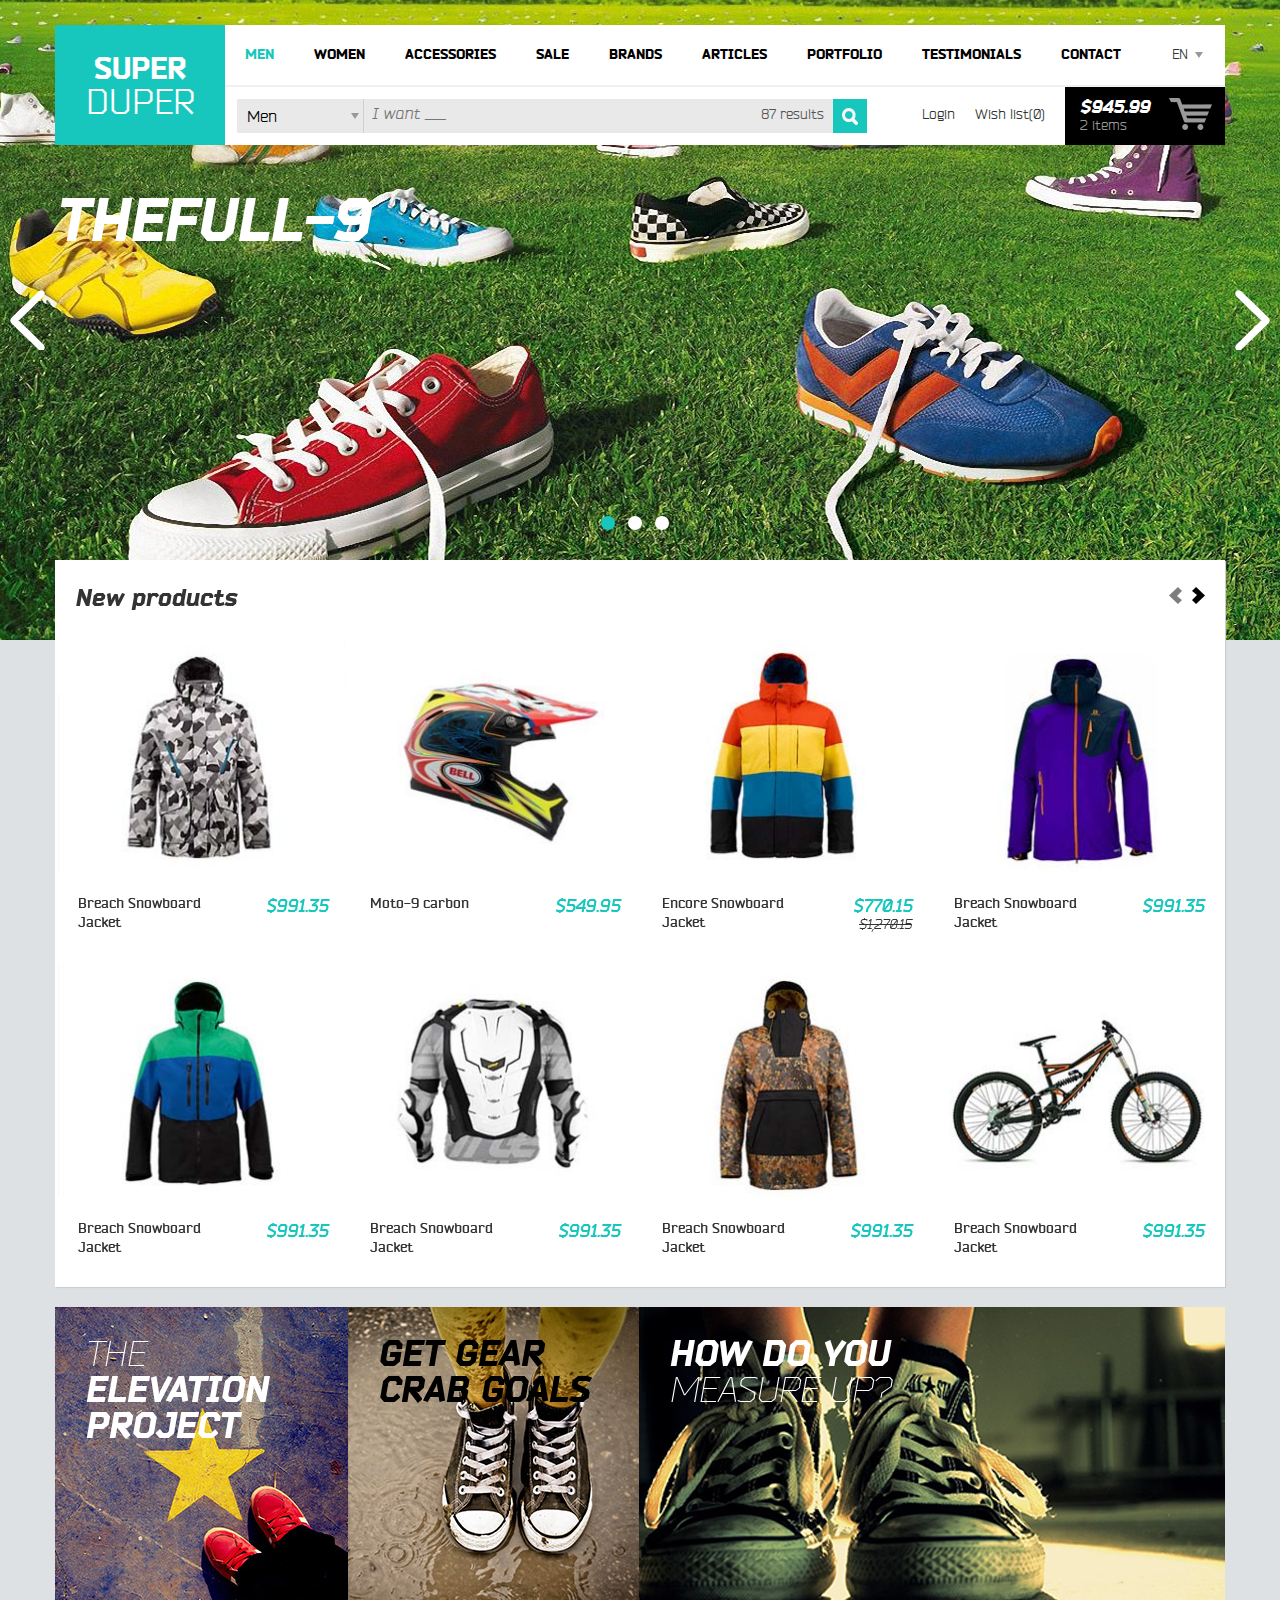
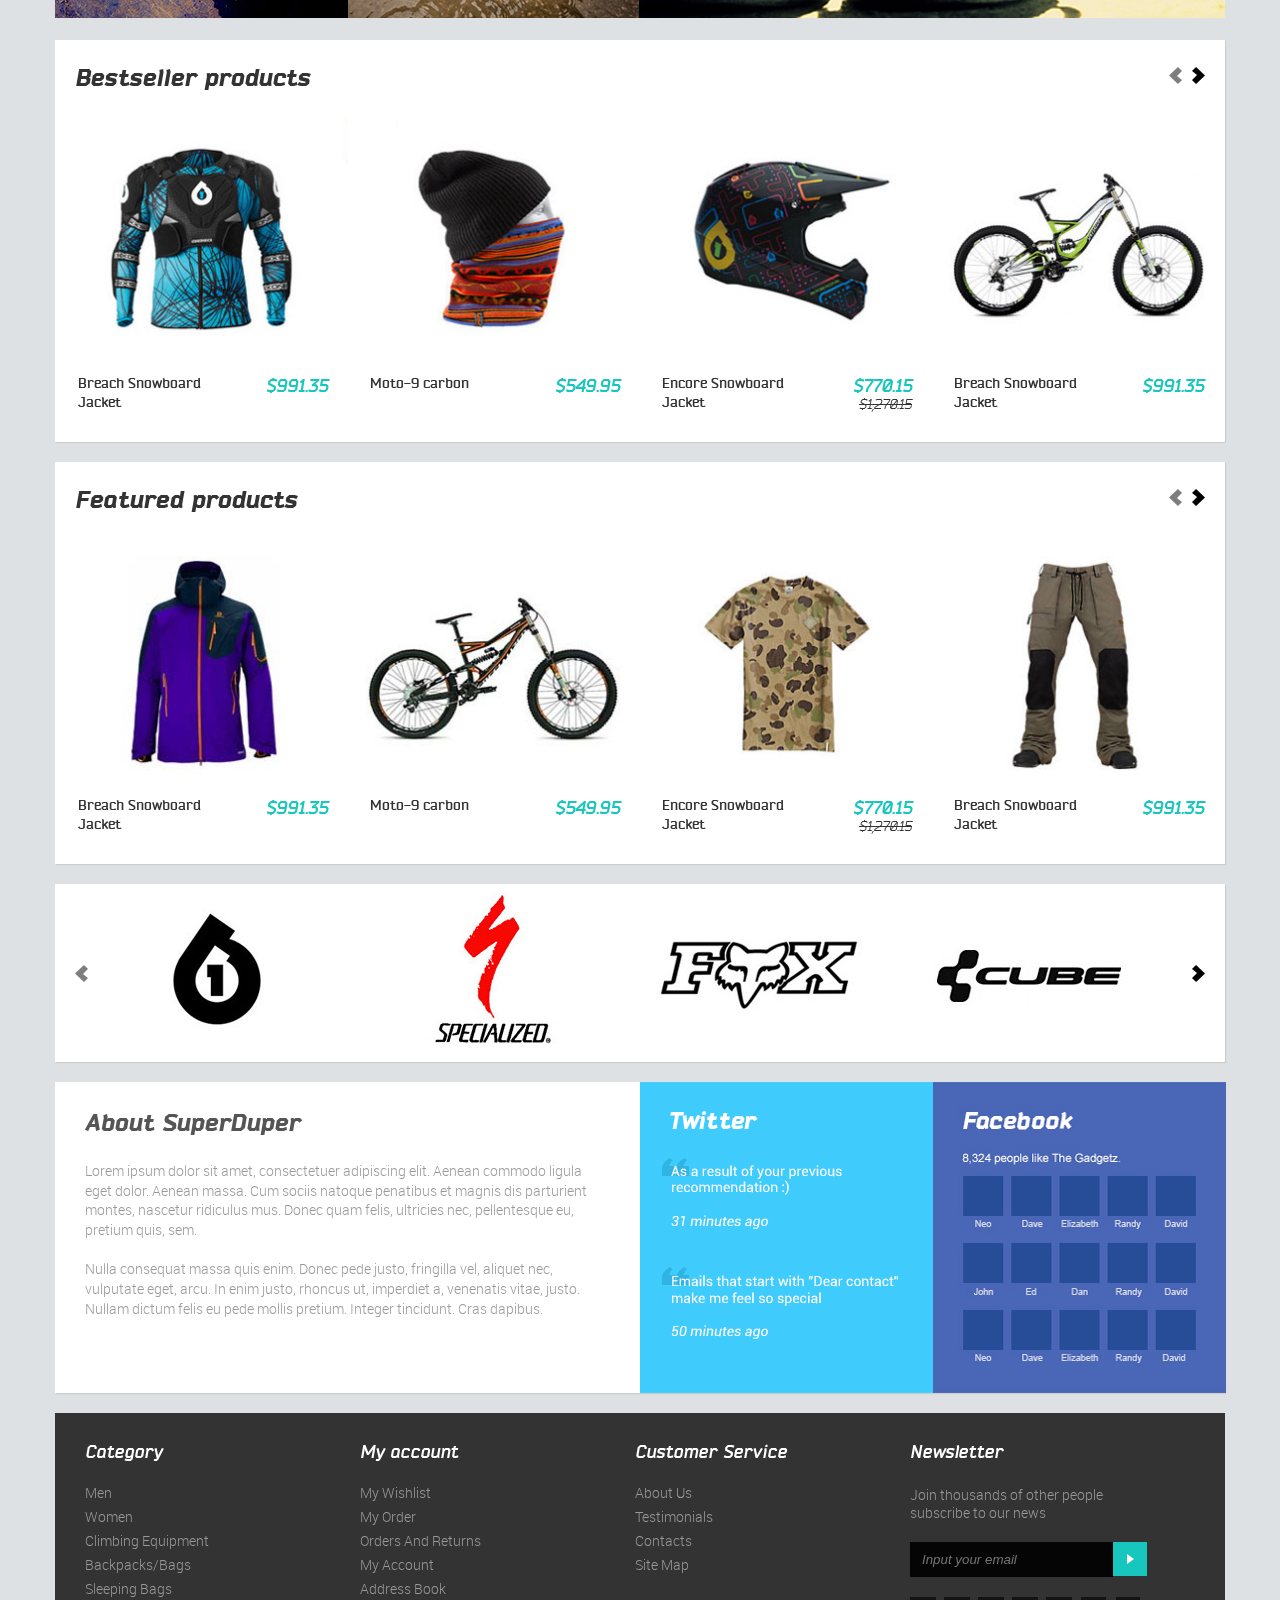
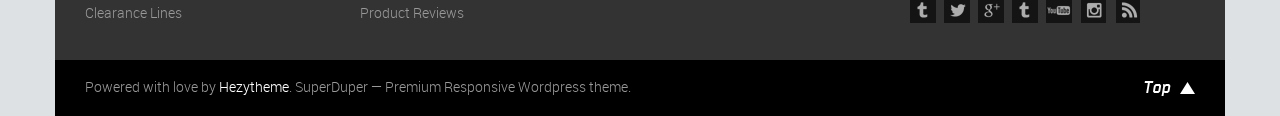
<file: public/demos/blue/index.html>
<!DOCTYPE html>
<!--[if IE 8]><html lang="en" class="no-js ie ie8"><![endif]-->
<!--[if IE 9]><html lang="en" class="no-js ie ie9"><![endif]-->
<!--[if gt IE 9]><!-->
<html lang="en" class="no-js">
  <!--<![endif]-->
  <head>
    <meta charset="utf-8">
    <!--[if IE]><meta http-equiv="X-UA-Compatible" content="IE=edge,chrome=1"><![endif]-->
    <title>Homepage</title>
    <meta name="description" content="">
    <meta name="keywords" content="">
    <meta name="robots" content="index, follow">
    <meta name="author" content="">
    <meta name="viewport" content="width=device-width, initial-scale=1">
    <link rel="shortcut icon" href="images/favicon.ico" type="image/x-icon">
    <link rel="apple-touch-icon" href="images/touch-icon-iphone-60x60-precomposed.png">
    <link rel="apple-touch-icon" sizes="60x60" href="images/touch-icon-ipad-76x76-precomposed.png">
    <link rel="apple-touch-icon" sizes="114x114" href="images/touch-icon-iphone-retina-120x120-precomposed.png">
    <link rel="apple-touch-icon" sizes="144x144" href="images/touch-icon-ipad-retina-152x152-precomposed.png">
    <link rel="stylesheet" href="css/style.css">
    <script src="js/modernizr.js"></script>
  </head>
  <body>
    <div id="container" class="home">
      <header id="header">
        <div class="outer">
          <div class="logo-block"><a href="index.html" title="Super Duper" class="logo">Super<span>Duper</span></a>
          </div>
          <div class="inner"><span class="ico-mobile">Navigation</span>
            <div class="wrap-header">
              <div class="top-header">
                <nav class="main-nav">
                  <ul data-navigation="true" data-accordion="true">
                    <li data-width="1000" class="active"><a href="category.html" title="Men">Men</a>
                      <div class="sub-nav-1 pull-lr">
                        <ul>
                          <li class="block">
                            <h2>Accessories</h2>
                            <ul class="link">
                              <li><a href="#" title="Men">Men</a>
                              </li>
                              <li><a href="#" title="Cellphones">Cellphones</a>
                              </li>
                              <li><a href="#" title="Tablets">Tablets</a>
                              </li>
                              <li><a href="#" title="Laptops">Laptops</a>
                              </li>
                              <li><a href="#" title="Desktops">Desktops</a>
                              </li>
                              <li><a href="#" title="Wearables">Wearables</a>
                              </li>
                            </ul>
                          </li>
                          <li class="block">
                            <h2>Desktop Processors</h2>
                            <ul class="link">
                              <li><a href="#" title="Thegadgetz HD 8000 Series Graphics (OEM) 2300">Thegadgetz HD 8000 Series Graphics (OEM) 2300</a>
                              </li>
                              <li><a href="#" title="CAD &amp; Engineering">CAD & Engineering</a>
                              </li>
                              <li><a href="#" title="Medical, Financial &amp; Display Wall">Medical, Financial & Display Wall</a>
                              </li>
                              <li><a href="#" title="Media &amp; Entertainment">Media & Entertainment</a>
                              </li>
                              <li><a href="#" title="Cloud &amp; Data Center">Cloud & Data Center</a>
                              </li>
                              <li><a href="#" title="Wearables">Wearables</a>
                              </li>
                              <li><a href="#" title="Cameras">Cameras</a>
                              </li>
                              <li><a href="#" title="E-readers">E-readers</a>
                              </li>
                            </ul>
                          </li>
                          <li class="block">
                            <h2>Desktop Graphics</h2>
                            <ul class="link">
                              <li><a href="#" title="Wearables">Wearables</a>
                              </li>
                              <li><a href="#" title="Cameras">Cameras</a>
                              </li>
                              <li><a href="#" title="E-readers">E-readers</a>
                              </li>
                            </ul>
                          </li>
                          <li class="all"><a href="#" title="View all">View all</a>
                          </li>
                        </ul>
                      </div>
                    </li>
                    <li data-width="280"><a href="category-women.html" title="Women">Women</a>
                      <div class="sub-nav-1 pull-slidedown">
                        <ul>
                          <li class="block">
                            <h2>Accessories</h2>
                            <ul class="link">
                              <li><a href="#" title="Women">Women</a>
                              </li>
                              <li><a href="#" title="Cellphones">Cellphones</a>
                              </li>
                              <li><a href="#" title="Tablets">Tablets</a>
                              </li>
                              <li><a href="#" title="Laptops">Laptops</a>
                              </li>
                              <li><a href="#" title="Desktops">Desktops</a>
                              </li>
                              <li><a href="#" title="Wearables">Wearables</a>
                              </li>
                            </ul>
                          </li>
                          <li class="all"><a href="#" title="View all">View all</a>
                          </li>
                        </ul>
                      </div>
                    </li>
                    <li><a href="category-accessories.html" title="Accessories">Accessories</a>
                    </li>
                    <li data-width="1000"><a href="#" title="Sale">Sale</a>
                      <div class="sub-nav-1 pull-mlr">
                        <ul>
                          <li class="block">
                            <h2>Accessories</h2>
                            <ul class="link">
                              <li><a href="#" title="Men">Men</a>
                              </li>
                              <li><a href="#" title="Cellphones">Cellphones</a>
                              </li>
                              <li><a href="#" title="Tablets">Tablets</a>
                              </li>
                              <li><a href="#" title="Laptops">Laptops</a>
                              </li>
                              <li><a href="#" title="Desktops">Desktops</a>
                              </li>
                              <li><a href="#" title="Wearables">Wearables</a>
                              </li>
                            </ul>
                          </li>
                          <li class="block">
                            <h2>Desktop Processors</h2>
                            <ul class="link">
                              <li><a href="#" title="Thegadgetz HD 8000 Series Graphics (OEM) 2300">Thegadgetz HD 8000 Series Graphics (OEM) 2300</a>
                              </li>
                              <li><a href="#" title="CAD &amp; Engineering">CAD & Engineering</a>
                              </li>
                              <li><a href="#" title="Medical, Financial &amp; Display Wall">Medical, Financial & Display Wall</a>
                              </li>
                              <li><a href="#" title="Media &amp; Entertainment">Media & Entertainment</a>
                              </li>
                              <li><a href="#" title="Cloud &amp; Data Center">Cloud & Data Center</a>
                              </li>
                              <li><a href="#" title="Wearables">Wearables</a>
                              </li>
                              <li><a href="#" title="Cameras">Cameras</a>
                              </li>
                              <li><a href="#" title="E-readers">E-readers</a>
                              </li>
                            </ul>
                          </li>
                          <li class="block">
                            <h2>Desktop Graphics</h2>
                            <ul class="link">
                              <li><a href="#" title="Wearables">Wearables</a>
                              </li>
                              <li><a href="#" title="Cameras">Cameras</a>
                              </li>
                              <li><a href="#" title="E-readers">E-readers</a>
                              </li>
                            </ul>
                          </li>
                          <li class="all"><a href="#" title="View all">View all</a>
                          </li>
                        </ul>
                      </div>
                    </li>
                    <li><a href="brands.html" title="Brands">Brands</a>
                    </li>
                    <li><a href="articles.html" title="Articles">Articles</a>
                    </li>
                    <li><a href="portfolio.html" title="Portfolio">Portfolio</a>
                    </li>
                    <li><a href="testimonials.html" title="Testimonials">Testimonials</a>
                    </li>
                    <li><a href="contact.html" title="Contact">Contact</a>
                    </li>
                  </ul>
                </nav>
                <div data-customselect="true" class="language"><a href="#" title="EN" class="link-lang text">EN</a>
                  <select data-direct-url="/?lang=" class="hidden">
                    <option value="EN" selected="selected">English</option>
                    <option value="FR">French</option>
                    <option value="DU">Dutch</option>
                  </select>
                </div>
              </div>
              <div class="bott-header">
                <form action="#" method="post" class="search-form">
                  <div data-customselect="true" class="select-1"><span class="text">Men</span><a href="javascript:void(0);" title="Men">Men</a>
                    <select class="hidden">
                      <option value="">All</option>
                      <option value="1" selected="selected">Men</option>
                      <option value="2">Women</option>
                      <option value="3">Accessories</option>
                      <option value="4">Sala</option>
                      <option value="5">Brands</option>
                      <option value="6">Articles</option>
                      <option value="7">Elements</option>
                    </select>
                  </div><span class="input-1">
                    <input type="text" name="search-text" id="search-text" placeholder="I want ___"/></span><span class="result">87 results</span>
                  <input type="submit" name="search-btn" id="search-btn" value="Search" title="Search"/>
                </form>
                <ul class="list-link">
                  <li><a href="login.html" title="Login">Login</a>
                  </li>
                  <li><a href="#" title="Wish list(0)">Wish list(0)</a>
                  </li>
                  <li><a href="shopping-cart.html" title="$945.99 - 2 items" class="cart-info"><span>$945.99</span>2 items</a>
                  </li>
                </ul>
              </div>
            </div>
          </div>
        </div>
      </header>
      <main>
        <div id="slideshow-1" data-carousel="true" data-color="black" class="slideshow">
          <div class="inner">
            <ul>
              <li><img src="images/upload/banner-2.jpg" alt=""/>
                <div class="caption">
                  <div class="inner">
                    <h2><strong data-animate="fadeInUpBig" data-delay="50" data-type="shuffle">The Full-9</strong></h2>
                    <div data-animate="fadeInUpBig" data-delay="1500" data-type="sync" data-letter="lines">Drafting from Bell's award-winning MX helmet (the Moto-9),<br> this top-of-the-heap full-face bike helmet incorporates the most advanced and <br>relevant safety enhancements available while packing in timely features like Soundtrax.</div>
                  </div>
                </div>
              </li>
              <li><img src="images/upload/banner-1.jpg" alt=""/>
                <div class="caption">
                  <div class="inner">
                    <h2><strong data-animate="fadeInRight" data-delay="400" data-type="sync" data-letter="lines">Encore Snowboard Jacket</strong></h2>
                    <div data-animate="fadeInLeft" data-delay="1300" data-type="sync" data-letter="lines">Drafting from Bell's award-winning MX helmet (the Moto-9),<br> this top-of-the-heap full-face bike helmet incorporates the most advanced and <br>relevant safety enhancements available while packing in timely features like Soundtrax.</div>
                  </div>
                </div>
              </li>
              <li><img src="images/upload/banner-3.jpg" alt=""/>
                <div class="caption">
                  <div class="inner">
                    <h2 data-animate="fadeIn" data-delay="500" data-type="sync" data-letter="lines"><strong data-animate="fadeIn" data-delay="750" data-type="sync" data-letter="lines">Breach Snowboard</strong></h2>
                    <div data-animate="fadeIn" data-delay="1000" data-type="sync" data-letter="lines">Drafting from Bell's award-winning MX helmet (the Moto-9),<br> this top-of-the-heap full-face bike helmet incorporates the most advanced and <br>relevant safety enhancements available while packing in timely features like Soundtrax.</div>
                  </div>
                </div>
              </li>
            </ul>
          </div><a href="javascript:void(0);" title="Previous" class="btn-previous">Previous</a><a href="javascript:void(0);" title="Next" class="btn-next">Next</a>
          <ul class="nav">
            <li class="active"><a href="javascript:void(0);" title="1">1</a>
            </li>
            <li><a href="javascript:void(0);" title="2">2</a>
            </li>
            <li><a href="javascript:void(0);" title="3">3</a>
            </li>
          </ul>
        </div>
        <section data-slider="true" data-multirows="2" class="block-1 products-block new-products">
          <header>
            <h2 class="title">New products</h2>
            <ul>
              <li><a href="javascript:void(0);" title="Previous" class="btn-previous">Previous</a>
              </li>
              <li><a href="javascript:void(0);" title="Next" class="btn-next">Next</a>
              </li>
            </ul>
          </header>
          <div class="gallery-1">
            <div class="inner">
              <ul data-container="true">
                <li>
                  <div class="item-1">
                    <figure>
                      <div class="img-block"><a href="product-detail.html" title="Breach Snowboard"><img src="images/upload/categories-12.jpg" alt=""/></a><a href="ajax/quickview.html" title="Quick view" class="quickview">Quick view</a>
                        <ul class="control">
                          <li><a href="#" title="Like" class="btn-like">Like</a>
                          </li>
                          <li><a href="#" title="Add to cart" class="btn-cart">Add to cart</a>
                          </li>
                        </ul>
                      </div>
                      <figcaption>
                        <div class="info">
                          <p>Breach Snowboard</p>
                          <p>Jacket</p>
                        </div>
                        <div class="price"><span>$991.35</span><span class="old"></span></div>
                      </figcaption>
                    </figure>
                  </div>
                  <div class="item-1">
                    <figure>
                      <div class="img-block"><a href="product-detail.html" title="Moto-9 carbon"><img src="images/upload/product-1.jpg" alt=""/></a><a href="ajax/quickview.html" title="Quick view" class="quickview">Quick view</a>
                        <ul class="control">
                          <li><a href="#" title="Like" class="btn-like">Like</a>
                          </li>
                          <li><a href="#" title="Add to cart" class="btn-cart">Add to cart</a>
                          </li>
                        </ul>
                      </div>
                      <figcaption>
                        <div class="info">
                          <p>Moto-9 carbon</p>
                        </div>
                        <div class="price"><span>$549.95</span><span class="old"></span></div>
                      </figcaption>
                    </figure>
                  </div>
                  <div class="item-1">
                    <figure>
                      <div class="img-block"><a href="product-detail.html" title="Encore Snowboard "><img src="images/upload/categories-1.jpg" alt=""/></a><a href="ajax/quickview.html" title="Quick view" class="quickview">Quick view</a>
                        <ul class="control">
                          <li><a href="#" title="Like" class="btn-like">Like</a>
                          </li>
                          <li><a href="#" title="Add to cart" class="btn-cart">Add to cart</a>
                          </li>
                        </ul>
                      </div>
                      <figcaption>
                        <div class="info">
                          <p>Encore Snowboard </p>
                          <p>Jacket</p>
                        </div>
                        <div class="price"><span>$770.15</span><span class="old">$1,270.15</span></div>
                      </figcaption>
                    </figure>
                  </div>
                  <div class="item-1">
                    <figure>
                      <div class="img-block"><a href="product-detail.html" title="Breach Snowboard"><img src="images/upload/product-2.jpg" alt=""/></a><a href="ajax/quickview.html" title="Quick view" class="quickview">Quick view</a>
                        <ul class="control">
                          <li><a href="#" title="Like" class="btn-like">Like</a>
                          </li>
                          <li><a href="#" title="Add to cart" class="btn-cart">Add to cart</a>
                          </li>
                        </ul>
                      </div>
                      <figcaption>
                        <div class="info">
                          <p>Breach Snowboard</p>
                          <p>Jacket</p>
                        </div>
                        <div class="price"><span>$991.35</span><span class="old"></span></div>
                      </figcaption>
                    </figure>
                  </div>
                  <div class="item-1">
                    <figure>
                      <div class="img-block"><a href="product-detail.html" title="Breach Snowboard"><img src="images/upload/categories-10.jpg" alt=""/></a><a href="ajax/quickview.html" title="Quick view" class="quickview">Quick view</a>
                        <ul class="control">
                          <li><a href="#" title="Like" class="btn-like">Like</a>
                          </li>
                          <li><a href="#" title="Add to cart" class="btn-cart">Add to cart</a>
                          </li>
                        </ul>
                      </div>
                      <figcaption>
                        <div class="info">
                          <p>Breach Snowboard</p>
                          <p>Jacket</p>
                        </div>
                        <div class="price"><span>$991.35</span><span class="old"></span></div>
                      </figcaption>
                    </figure>
                  </div>
                  <div class="item-1">
                    <figure>
                      <div class="img-block"><a href="product-detail.html" title="Breach Snowboard"><img src="images/upload/product-3.jpg" alt=""/></a><a href="ajax/quickview.html" title="Quick view" class="quickview">Quick view</a>
                        <ul class="control">
                          <li><a href="#" title="Like" class="btn-like">Like</a>
                          </li>
                          <li><a href="#" title="Add to cart" class="btn-cart">Add to cart</a>
                          </li>
                        </ul>
                      </div>
                      <figcaption>
                        <div class="info">
                          <p>Breach Snowboard</p>
                          <p>Jacket</p>
                        </div>
                        <div class="price"><span>$991.35</span><span class="old"></span></div>
                      </figcaption>
                    </figure>
                  </div>
                  <div class="item-1">
                    <figure>
                      <div class="img-block"><a href="product-detail.html" title="Breach Snowboard"><img src="images/upload/categories-13.jpg" alt=""/></a><a href="ajax/quickview.html" title="Quick view" class="quickview">Quick view</a>
                        <ul class="control">
                          <li><a href="#" title="Like" class="btn-like">Like</a>
                          </li>
                          <li><a href="#" title="Add to cart" class="btn-cart">Add to cart</a>
                          </li>
                        </ul>
                      </div>
                      <figcaption>
                        <div class="info">
                          <p>Breach Snowboard</p>
                          <p>Jacket</p>
                        </div>
                        <div class="price"><span>$991.35</span><span class="old"></span></div>
                      </figcaption>
                    </figure>
                  </div>
                  <div class="item-1">
                    <figure>
                      <div class="img-block"><a href="product-detail.html" title="Breach Snowboard"><img src="images/upload/product-4.jpg" alt=""/></a><a href="ajax/quickview.html" title="Quick view" class="quickview">Quick view</a>
                        <ul class="control">
                          <li><a href="#" title="Like" class="btn-like">Like</a>
                          </li>
                          <li><a href="#" title="Add to cart" class="btn-cart">Add to cart</a>
                          </li>
                        </ul>
                      </div>
                      <figcaption>
                        <div class="info">
                          <p>Breach Snowboard</p>
                          <p>Jacket</p>
                        </div>
                        <div class="price"><span>$991.35</span><span class="old"></span></div>
                      </figcaption>
                    </figure>
                  </div>
                </li>
                <li>
                  <div class="item-1">
                    <figure>
                      <div class="img-block"><a href="product-detail.html" title="Breach Snowboard"><img src="images/upload/categories-12.jpg" alt=""/></a><a href="ajax/quickview.html" title="Quick view" class="quickview">Quick view</a>
                        <ul class="control">
                          <li><a href="#" title="Like" class="btn-like">Like</a>
                          </li>
                          <li><a href="#" title="Add to cart" class="btn-cart">Add to cart</a>
                          </li>
                        </ul>
                      </div>
                      <figcaption>
                        <div class="info">
                          <p>Breach Snowboard</p>
                          <p>Jacket</p>
                        </div>
                        <div class="price"><span>$991.35</span><span class="old"></span></div>
                      </figcaption>
                    </figure>
                  </div>
                  <div class="item-1">
                    <figure>
                      <div class="img-block"><a href="product-detail.html" title="Moto-9 carbon"><img src="images/upload/product-1.jpg" alt=""/></a><a href="ajax/quickview.html" title="Quick view" class="quickview">Quick view</a>
                        <ul class="control">
                          <li><a href="#" title="Like" class="btn-like">Like</a>
                          </li>
                          <li><a href="#" title="Add to cart" class="btn-cart">Add to cart</a>
                          </li>
                        </ul>
                      </div>
                      <figcaption>
                        <div class="info">
                          <p>Moto-9 carbon</p>
                        </div>
                        <div class="price"><span>$549.95</span><span class="old"></span></div>
                      </figcaption>
                    </figure>
                  </div>
                  <div class="item-1">
                    <figure>
                      <div class="img-block"><a href="product-detail.html" title="Encore Snowboard "><img src="images/upload/categories-1.jpg" alt=""/></a><a href="ajax/quickview.html" title="Quick view" class="quickview">Quick view</a>
                        <ul class="control">
                          <li><a href="#" title="Like" class="btn-like">Like</a>
                          </li>
                          <li><a href="#" title="Add to cart" class="btn-cart">Add to cart</a>
                          </li>
                        </ul>
                      </div>
                      <figcaption>
                        <div class="info">
                          <p>Encore Snowboard </p>
                          <p>Jacket</p>
                        </div>
                        <div class="price"><span>$770.15</span><span class="old">$1,270.15</span></div>
                      </figcaption>
                    </figure>
                  </div>
                  <div class="item-1">
                    <figure>
                      <div class="img-block"><a href="product-detail.html" title="Breach Snowboard"><img src="images/upload/product-2.jpg" alt=""/></a><a href="ajax/quickview.html" title="Quick view" class="quickview">Quick view</a>
                        <ul class="control">
                          <li><a href="#" title="Like" class="btn-like">Like</a>
                          </li>
                          <li><a href="#" title="Add to cart" class="btn-cart">Add to cart</a>
                          </li>
                        </ul>
                      </div>
                      <figcaption>
                        <div class="info">
                          <p>Breach Snowboard</p>
                          <p>Jacket</p>
                        </div>
                        <div class="price"><span>$991.35</span><span class="old"></span></div>
                      </figcaption>
                    </figure>
                  </div>
                  <div class="item-1">
                    <figure>
                      <div class="img-block"><a href="product-detail.html" title="Breach Snowboard"><img src="images/upload/categories-10.jpg" alt=""/></a><a href="ajax/quickview.html" title="Quick view" class="quickview">Quick view</a>
                        <ul class="control">
                          <li><a href="#" title="Like" class="btn-like">Like</a>
                          </li>
                          <li><a href="#" title="Add to cart" class="btn-cart">Add to cart</a>
                          </li>
                        </ul>
                      </div>
                      <figcaption>
                        <div class="info">
                          <p>Breach Snowboard</p>
                          <p>Jacket</p>
                        </div>
                        <div class="price"><span>$991.35</span><span class="old"></span></div>
                      </figcaption>
                    </figure>
                  </div>
                  <div class="item-1">
                    <figure>
                      <div class="img-block"><a href="product-detail.html" title="Breach Snowboard"><img src="images/upload/product-3.jpg" alt=""/></a><a href="ajax/quickview.html" title="Quick view" class="quickview">Quick view</a>
                        <ul class="control">
                          <li><a href="#" title="Like" class="btn-like">Like</a>
                          </li>
                          <li><a href="#" title="Add to cart" class="btn-cart">Add to cart</a>
                          </li>
                        </ul>
                      </div>
                      <figcaption>
                        <div class="info">
                          <p>Breach Snowboard</p>
                          <p>Jacket</p>
                        </div>
                        <div class="price"><span>$991.35</span><span class="old"></span></div>
                      </figcaption>
                    </figure>
                  </div>
                  <div class="item-1">
                    <figure>
                      <div class="img-block"><a href="product-detail.html" title="Breach Snowboard"><img src="images/upload/categories-13.jpg" alt=""/></a><a href="ajax/quickview.html" title="Quick view" class="quickview">Quick view</a>
                        <ul class="control">
                          <li><a href="#" title="Like" class="btn-like">Like</a>
                          </li>
                          <li><a href="#" title="Add to cart" class="btn-cart">Add to cart</a>
                          </li>
                        </ul>
                      </div>
                      <figcaption>
                        <div class="info">
                          <p>Breach Snowboard</p>
                          <p>Jacket</p>
                        </div>
                        <div class="price"><span>$991.35</span><span class="old"></span></div>
                      </figcaption>
                    </figure>
                  </div>
                  <div class="item-1">
                    <figure>
                      <div class="img-block"><a href="product-detail.html" title="Breach Snowboard"><img src="images/upload/product-4.jpg" alt=""/></a><a href="ajax/quickview.html" title="Quick view" class="quickview">Quick view</a>
                        <ul class="control">
                          <li><a href="#" title="Like" class="btn-like">Like</a>
                          </li>
                          <li><a href="#" title="Add to cart" class="btn-cart">Add to cart</a>
                          </li>
                        </ul>
                      </div>
                      <figcaption>
                        <div class="info">
                          <p>Breach Snowboard</p>
                          <p>Jacket</p>
                        </div>
                        <div class="price"><span>$991.35</span><span class="old"></span></div>
                      </figcaption>
                    </figure>
                  </div>
                </li>
                <li>
                  <div class="item-1">
                    <figure>
                      <div class="img-block"><a href="product-detail.html" title="Breach Snowboard"><img src="images/upload/categories-12.jpg" alt=""/></a><a href="ajax/quickview.html" title="Quick view" class="quickview">Quick view</a>
                        <ul class="control">
                          <li><a href="#" title="Like" class="btn-like">Like</a>
                          </li>
                          <li><a href="#" title="Add to cart" class="btn-cart">Add to cart</a>
                          </li>
                        </ul>
                      </div>
                      <figcaption>
                        <div class="info">
                          <p>Breach Snowboard</p>
                          <p>Jacket</p>
                        </div>
                        <div class="price"><span>$991.35</span><span class="old"></span></div>
                      </figcaption>
                    </figure>
                  </div>
                  <div class="item-1">
                    <figure>
                      <div class="img-block"><a href="product-detail.html" title="Moto-9 carbon"><img src="images/upload/product-1.jpg" alt=""/></a><a href="ajax/quickview.html" title="Quick view" class="quickview">Quick view</a>
                        <ul class="control">
                          <li><a href="#" title="Like" class="btn-like">Like</a>
                          </li>
                          <li><a href="#" title="Add to cart" class="btn-cart">Add to cart</a>
                          </li>
                        </ul>
                      </div>
                      <figcaption>
                        <div class="info">
                          <p>Moto-9 carbon</p>
                        </div>
                        <div class="price"><span>$549.95</span><span class="old"></span></div>
                      </figcaption>
                    </figure>
                  </div>
                  <div class="item-1">
                    <figure>
                      <div class="img-block"><a href="product-detail.html" title="Encore Snowboard "><img src="images/upload/categories-1.jpg" alt=""/></a><a href="ajax/quickview.html" title="Quick view" class="quickview">Quick view</a>
                        <ul class="control">
                          <li><a href="#" title="Like" class="btn-like">Like</a>
                          </li>
                          <li><a href="#" title="Add to cart" class="btn-cart">Add to cart</a>
                          </li>
                        </ul>
                      </div>
                      <figcaption>
                        <div class="info">
                          <p>Encore Snowboard </p>
                          <p>Jacket</p>
                        </div>
                        <div class="price"><span>$770.15</span><span class="old">$1,270.15</span></div>
                      </figcaption>
                    </figure>
                  </div>
                  <div class="item-1">
                    <figure>
                      <div class="img-block"><a href="product-detail.html" title="Breach Snowboard"><img src="images/upload/product-2.jpg" alt=""/></a><a href="ajax/quickview.html" title="Quick view" class="quickview">Quick view</a>
                        <ul class="control">
                          <li><a href="#" title="Like" class="btn-like">Like</a>
                          </li>
                          <li><a href="#" title="Add to cart" class="btn-cart">Add to cart</a>
                          </li>
                        </ul>
                      </div>
                      <figcaption>
                        <div class="info">
                          <p>Breach Snowboard</p>
                          <p>Jacket</p>
                        </div>
                        <div class="price"><span>$991.35</span><span class="old"></span></div>
                      </figcaption>
                    </figure>
                  </div>
                  <div class="item-1">
                    <figure>
                      <div class="img-block"><a href="product-detail.html" title="Breach Snowboard"><img src="images/upload/categories-10.jpg" alt=""/></a><a href="ajax/quickview.html" title="Quick view" class="quickview">Quick view</a>
                        <ul class="control">
                          <li><a href="#" title="Like" class="btn-like">Like</a>
                          </li>
                          <li><a href="#" title="Add to cart" class="btn-cart">Add to cart</a>
                          </li>
                        </ul>
                      </div>
                      <figcaption>
                        <div class="info">
                          <p>Breach Snowboard</p>
                          <p>Jacket</p>
                        </div>
                        <div class="price"><span>$991.35</span><span class="old"></span></div>
                      </figcaption>
                    </figure>
                  </div>
                  <div class="item-1">
                    <figure>
                      <div class="img-block"><a href="product-detail.html" title="Breach Snowboard"><img src="images/upload/product-3.jpg" alt=""/></a><a href="ajax/quickview.html" title="Quick view" class="quickview">Quick view</a>
                        <ul class="control">
                          <li><a href="#" title="Like" class="btn-like">Like</a>
                          </li>
                          <li><a href="#" title="Add to cart" class="btn-cart">Add to cart</a>
                          </li>
                        </ul>
                      </div>
                      <figcaption>
                        <div class="info">
                          <p>Breach Snowboard</p>
                          <p>Jacket</p>
                        </div>
                        <div class="price"><span>$991.35</span><span class="old"></span></div>
                      </figcaption>
                    </figure>
                  </div>
                  <div class="item-1">
                    <figure>
                      <div class="img-block"><a href="product-detail.html" title="Breach Snowboard"><img src="images/upload/categories-13.jpg" alt=""/></a><a href="ajax/quickview.html" title="Quick view" class="quickview">Quick view</a>
                        <ul class="control">
                          <li><a href="#" title="Like" class="btn-like">Like</a>
                          </li>
                          <li><a href="#" title="Add to cart" class="btn-cart">Add to cart</a>
                          </li>
                        </ul>
                      </div>
                      <figcaption>
                        <div class="info">
                          <p>Breach Snowboard</p>
                          <p>Jacket</p>
                        </div>
                        <div class="price"><span>$991.35</span><span class="old"></span></div>
                      </figcaption>
                    </figure>
                  </div>
                  <div class="item-1">
                    <figure>
                      <div class="img-block"><a href="product-detail.html" title="Breach Snowboard"><img src="images/upload/product-4.jpg" alt=""/></a><a href="ajax/quickview.html" title="Quick view" class="quickview">Quick view</a>
                        <ul class="control">
                          <li><a href="#" title="Like" class="btn-like">Like</a>
                          </li>
                          <li><a href="#" title="Add to cart" class="btn-cart">Add to cart</a>
                          </li>
                        </ul>
                      </div>
                      <figcaption>
                        <div class="info">
                          <p>Breach Snowboard</p>
                          <p>Jacket</p>
                        </div>
                        <div class="price"><span>$991.35</span><span class="old"></span></div>
                      </figcaption>
                    </figure>
                  </div>
                </li>
              </ul>
            </div>
          </div>
        </section>
        <div class="banner"><a href="#" title="the elevation project" class="block">
            <figure><img src="images/upload/product-9.jpg" alt=""/>
              <figcaption>the<strong>elevation project</strong></figcaption>
            </figure></a><a href="#" title="Get gear crab goals" class="block color-1">
            <figure><img src="images/upload/product-10.jpg" alt=""/>
              <figcaption><strong>Get gear crab goals</strong></figcaption>
            </figure></a><a href="#" title="How do you measure up?" class="block">
            <figure><img src="images/upload/product-11.jpg" alt=""/>
              <figcaption><strong>How do you</strong>measure up?</figcaption>
            </figure></a></div>
        <section data-slider="true" class="block-1 products-block bestseller-products">
          <header>
            <h2 class="title">Bestseller products</h2>
            <ul>
              <li><a href="javascript:void(0);" title="Previous" class="btn-previous">Previous</a>
              </li>
              <li><a href="javascript:void(0);" title="Next" class="btn-next">Next</a>
              </li>
            </ul>
          </header>
          <div class="gallery-1">
            <div class="inner">
              <ul data-container="true">
                <li>
                  <div class="item-1">
                    <figure>
                      <div class="img-block"><a href="product-detail.html" title="Breach Snowboard"><img src="images/upload/product-5.jpg" alt=""/></a><a href="ajax/quickview.html" title="Quick view" class="quickview">Quick view</a>
                        <ul class="control">
                          <li><a href="#" title="Like" class="btn-like">Like</a>
                          </li>
                          <li><a href="#" title="Add to cart" class="btn-cart">Add to cart</a>
                          </li>
                        </ul>
                      </div>
                      <figcaption>
                        <div class="info">
                          <p>Breach Snowboard</p>
                          <p>Jacket</p>
                        </div>
                        <div class="price"><span>$991.35</span><span class="old"></span></div>
                      </figcaption>
                    </figure>
                  </div>
                  <div class="item-1">
                    <figure>
                      <div class="img-block"><a href="product-detail.html" title="Moto-9 carbon"><img src="images/upload/product-6.jpg" alt=""/></a><a href="ajax/quickview.html" title="Quick view" class="quickview">Quick view</a>
                        <ul class="control">
                          <li><a href="#" title="Like" class="btn-like">Like</a>
                          </li>
                          <li><a href="#" title="Add to cart" class="btn-cart">Add to cart</a>
                          </li>
                        </ul>
                      </div>
                      <figcaption>
                        <div class="info">
                          <p>Moto-9 carbon</p>
                        </div>
                        <div class="price"><span>$549.95</span><span class="old"></span></div>
                      </figcaption>
                    </figure>
                  </div>
                  <div class="item-1">
                    <figure>
                      <div class="img-block"><a href="product-detail.html" title="Encore Snowboard "><img src="images/upload/product-7.jpg" alt=""/></a><a href="ajax/quickview.html" title="Quick view" class="quickview">Quick view</a>
                        <ul class="control">
                          <li><a href="#" title="Like" class="btn-like">Like</a>
                          </li>
                          <li><a href="#" title="Add to cart" class="btn-cart">Add to cart</a>
                          </li>
                        </ul>
                      </div>
                      <figcaption>
                        <div class="info">
                          <p>Encore Snowboard </p>
                          <p>Jacket</p>
                        </div>
                        <div class="price"><span>$770.15</span><span class="old">$1,270.15</span></div>
                      </figcaption>
                    </figure>
                  </div>
                  <div class="item-1">
                    <figure>
                      <div class="img-block"><a href="product-detail.html" title="Breach Snowboard"><img src="images/upload/product-8.jpg" alt=""/></a><a href="ajax/quickview.html" title="Quick view" class="quickview">Quick view</a>
                        <ul class="control">
                          <li><a href="#" title="Like" class="btn-like">Like</a>
                          </li>
                          <li><a href="#" title="Add to cart" class="btn-cart">Add to cart</a>
                          </li>
                        </ul>
                      </div>
                      <figcaption>
                        <div class="info">
                          <p>Breach Snowboard</p>
                          <p>Jacket</p>
                        </div>
                        <div class="price"><span>$991.35</span><span class="old"></span></div>
                      </figcaption>
                    </figure>
                  </div>
                </li>
                <li>
                  <div class="item-1">
                    <figure>
                      <div class="img-block"><a href="product-detail.html" title="Breach Snowboard"><img src="images/upload/product-5.jpg" alt=""/></a><a href="ajax/quickview.html" title="Quick view" class="quickview">Quick view</a>
                        <ul class="control">
                          <li><a href="#" title="Like" class="btn-like">Like</a>
                          </li>
                          <li><a href="#" title="Add to cart" class="btn-cart">Add to cart</a>
                          </li>
                        </ul>
                      </div>
                      <figcaption>
                        <div class="info">
                          <p>Breach Snowboard</p>
                          <p>Jacket</p>
                        </div>
                        <div class="price"><span>$991.35</span><span class="old"></span></div>
                      </figcaption>
                    </figure>
                  </div>
                  <div class="item-1">
                    <figure>
                      <div class="img-block"><a href="product-detail.html" title="Moto-9 carbon"><img src="images/upload/product-6.jpg" alt=""/></a><a href="ajax/quickview.html" title="Quick view" class="quickview">Quick view</a>
                        <ul class="control">
                          <li><a href="#" title="Like" class="btn-like">Like</a>
                          </li>
                          <li><a href="#" title="Add to cart" class="btn-cart">Add to cart</a>
                          </li>
                        </ul>
                      </div>
                      <figcaption>
                        <div class="info">
                          <p>Moto-9 carbon</p>
                        </div>
                        <div class="price"><span>$549.95</span><span class="old"></span></div>
                      </figcaption>
                    </figure>
                  </div>
                  <div class="item-1">
                    <figure>
                      <div class="img-block"><a href="product-detail.html" title="Encore Snowboard "><img src="images/upload/product-7.jpg" alt=""/></a><a href="ajax/quickview.html" title="Quick view" class="quickview">Quick view</a>
                        <ul class="control">
                          <li><a href="#" title="Like" class="btn-like">Like</a>
                          </li>
                          <li><a href="#" title="Add to cart" class="btn-cart">Add to cart</a>
                          </li>
                        </ul>
                      </div>
                      <figcaption>
                        <div class="info">
                          <p>Encore Snowboard </p>
                          <p>Jacket</p>
                        </div>
                        <div class="price"><span>$770.15</span><span class="old">$1,270.15</span></div>
                      </figcaption>
                    </figure>
                  </div>
                  <div class="item-1">
                    <figure>
                      <div class="img-block"><a href="product-detail.html" title="Breach Snowboard"><img src="images/upload/product-8.jpg" alt=""/></a><a href="ajax/quickview.html" title="Quick view" class="quickview">Quick view</a>
                        <ul class="control">
                          <li><a href="#" title="Like" class="btn-like">Like</a>
                          </li>
                          <li><a href="#" title="Add to cart" class="btn-cart">Add to cart</a>
                          </li>
                        </ul>
                      </div>
                      <figcaption>
                        <div class="info">
                          <p>Breach Snowboard</p>
                          <p>Jacket</p>
                        </div>
                        <div class="price"><span>$991.35</span><span class="old"></span></div>
                      </figcaption>
                    </figure>
                  </div>
                </li>
                <li>
                  <div class="item-1">
                    <figure>
                      <div class="img-block"><a href="product-detail.html" title="Breach Snowboard"><img src="images/upload/product-5.jpg" alt=""/></a><a href="ajax/quickview.html" title="Quick view" class="quickview">Quick view</a>
                        <ul class="control">
                          <li><a href="#" title="Like" class="btn-like">Like</a>
                          </li>
                          <li><a href="#" title="Add to cart" class="btn-cart">Add to cart</a>
                          </li>
                        </ul>
                      </div>
                      <figcaption>
                        <div class="info">
                          <p>Breach Snowboard</p>
                          <p>Jacket</p>
                        </div>
                        <div class="price"><span>$991.35</span><span class="old"></span></div>
                      </figcaption>
                    </figure>
                  </div>
                  <div class="item-1">
                    <figure>
                      <div class="img-block"><a href="product-detail.html" title="Moto-9 carbon"><img src="images/upload/product-6.jpg" alt=""/></a><a href="ajax/quickview.html" title="Quick view" class="quickview">Quick view</a>
                        <ul class="control">
                          <li><a href="#" title="Like" class="btn-like">Like</a>
                          </li>
                          <li><a href="#" title="Add to cart" class="btn-cart">Add to cart</a>
                          </li>
                        </ul>
                      </div>
                      <figcaption>
                        <div class="info">
                          <p>Moto-9 carbon</p>
                        </div>
                        <div class="price"><span>$549.95</span><span class="old"></span></div>
                      </figcaption>
                    </figure>
                  </div>
                  <div class="item-1">
                    <figure>
                      <div class="img-block"><a href="product-detail.html" title="Encore Snowboard "><img src="images/upload/product-7.jpg" alt=""/></a><a href="ajax/quickview.html" title="Quick view" class="quickview">Quick view</a>
                        <ul class="control">
                          <li><a href="#" title="Like" class="btn-like">Like</a>
                          </li>
                          <li><a href="#" title="Add to cart" class="btn-cart">Add to cart</a>
                          </li>
                        </ul>
                      </div>
                      <figcaption>
                        <div class="info">
                          <p>Encore Snowboard </p>
                          <p>Jacket</p>
                        </div>
                        <div class="price"><span>$770.15</span><span class="old">$1,270.15</span></div>
                      </figcaption>
                    </figure>
                  </div>
                  <div class="item-1">
                    <figure>
                      <div class="img-block"><a href="product-detail.html" title="Breach Snowboard"><img src="images/upload/product-8.jpg" alt=""/></a><a href="ajax/quickview.html" title="Quick view" class="quickview">Quick view</a>
                        <ul class="control">
                          <li><a href="#" title="Like" class="btn-like">Like</a>
                          </li>
                          <li><a href="#" title="Add to cart" class="btn-cart">Add to cart</a>
                          </li>
                        </ul>
                      </div>
                      <figcaption>
                        <div class="info">
                          <p>Breach Snowboard</p>
                          <p>Jacket</p>
                        </div>
                        <div class="price"><span>$991.35</span><span class="old"></span></div>
                      </figcaption>
                    </figure>
                  </div>
                </li>
              </ul>
            </div>
          </div>
        </section>
        <section data-slider="true" class="block-1 products-block featured-products">
          <header>
            <h2 class="title">Featured products</h2>
            <ul>
              <li><a href="javascript:void(0);" title="Previous" class="btn-previous">Previous</a>
              </li>
              <li><a href="javascript:void(0);" title="Next" class="btn-next">Next</a>
              </li>
            </ul>
          </header>
          <div class="gallery-1">
            <div class="inner">
              <ul data-container="true">
                <li>
                  <div class="item-1">
                    <figure>
                      <div class="img-block"><a href="#" title="Breach Snowboard"><img src="images/upload/product-2.jpg" alt=""/></a><a href="ajax/quickview.html" title="Quick view" class="quickview">Quick view</a>
                        <ul class="control">
                          <li><a href="#" title="Like" class="btn-like">Like</a>
                          </li>
                          <li><a href="#" title="Add to cart" class="btn-cart">Add to cart</a>
                          </li>
                        </ul>
                      </div>
                      <figcaption>
                        <div class="info">
                          <p>Breach Snowboard</p>
                          <p>Jacket</p>
                        </div>
                        <div class="price"><span>$991.35</span><span class="old"></span></div>
                      </figcaption>
                    </figure>
                  </div>
                  <div class="item-1">
                    <figure>
                      <div class="img-block"><a href="#" title="Moto-9 carbon"><img src="images/upload/product-4.jpg" alt=""/></a><a href="ajax/quickview.html" title="Quick view" class="quickview">Quick view</a>
                        <ul class="control">
                          <li><a href="#" title="Like" class="btn-like">Like</a>
                          </li>
                          <li><a href="#" title="Add to cart" class="btn-cart">Add to cart</a>
                          </li>
                        </ul>
                      </div>
                      <figcaption>
                        <div class="info">
                          <p>Moto-9 carbon</p>
                        </div>
                        <div class="price"><span>$549.95</span><span class="old"></span></div>
                      </figcaption>
                    </figure>
                  </div>
                  <div class="item-1">
                    <figure>
                      <div class="img-block"><a href="#" title="Encore Snowboard "><img src="images/upload/product-13.jpg" alt=""/></a><a href="ajax/quickview.html" title="Quick view" class="quickview">Quick view</a>
                        <ul class="control">
                          <li><a href="#" title="Like" class="btn-like">Like</a>
                          </li>
                          <li><a href="#" title="Add to cart" class="btn-cart">Add to cart</a>
                          </li>
                        </ul>
                      </div>
                      <figcaption>
                        <div class="info">
                          <p>Encore Snowboard </p>
                          <p>Jacket</p>
                        </div>
                        <div class="price"><span>$770.15</span><span class="old">$1,270.15</span></div>
                      </figcaption>
                    </figure>
                  </div>
                  <div class="item-1">
                    <figure>
                      <div class="img-block"><a href="#" title="Breach Snowboard"><img src="images/upload/product-12.jpg" alt=""/></a><a href="ajax/quickview.html" title="Quick view" class="quickview">Quick view</a>
                        <ul class="control">
                          <li><a href="#" title="Like" class="btn-like">Like</a>
                          </li>
                          <li><a href="#" title="Add to cart" class="btn-cart">Add to cart</a>
                          </li>
                        </ul>
                      </div>
                      <figcaption>
                        <div class="info">
                          <p>Breach Snowboard</p>
                          <p>Jacket</p>
                        </div>
                        <div class="price"><span>$991.35</span><span class="old"></span></div>
                      </figcaption>
                    </figure>
                  </div>
                </li>
                <li>
                  <div class="item-1">
                    <figure>
                      <div class="img-block"><a href="#" title="Breach Snowboard"><img src="images/upload/product-2.jpg" alt=""/></a><a href="ajax/quickview.html" title="Quick view" class="quickview">Quick view</a>
                        <ul class="control">
                          <li><a href="#" title="Like" class="btn-like">Like</a>
                          </li>
                          <li><a href="#" title="Add to cart" class="btn-cart">Add to cart</a>
                          </li>
                        </ul>
                      </div>
                      <figcaption>
                        <div class="info">
                          <p>Breach Snowboard</p>
                          <p>Jacket</p>
                        </div>
                        <div class="price"><span>$991.35</span><span class="old"></span></div>
                      </figcaption>
                    </figure>
                  </div>
                  <div class="item-1">
                    <figure>
                      <div class="img-block"><a href="#" title="Moto-9 carbon"><img src="images/upload/product-4.jpg" alt=""/></a><a href="ajax/quickview.html" title="Quick view" class="quickview">Quick view</a>
                        <ul class="control">
                          <li><a href="#" title="Like" class="btn-like">Like</a>
                          </li>
                          <li><a href="#" title="Add to cart" class="btn-cart">Add to cart</a>
                          </li>
                        </ul>
                      </div>
                      <figcaption>
                        <div class="info">
                          <p>Moto-9 carbon</p>
                        </div>
                        <div class="price"><span>$549.95</span><span class="old"></span></div>
                      </figcaption>
                    </figure>
                  </div>
                  <div class="item-1">
                    <figure>
                      <div class="img-block"><a href="#" title="Encore Snowboard "><img src="images/upload/product-13.jpg" alt=""/></a><a href="ajax/quickview.html" title="Quick view" class="quickview">Quick view</a>
                        <ul class="control">
                          <li><a href="#" title="Like" class="btn-like">Like</a>
                          </li>
                          <li><a href="#" title="Add to cart" class="btn-cart">Add to cart</a>
                          </li>
                        </ul>
                      </div>
                      <figcaption>
                        <div class="info">
                          <p>Encore Snowboard </p>
                          <p>Jacket</p>
                        </div>
                        <div class="price"><span>$770.15</span><span class="old">$1,270.15</span></div>
                      </figcaption>
                    </figure>
                  </div>
                  <div class="item-1">
                    <figure>
                      <div class="img-block"><a href="#" title="Breach Snowboard"><img src="images/upload/product-12.jpg" alt=""/></a><a href="ajax/quickview.html" title="Quick view" class="quickview">Quick view</a>
                        <ul class="control">
                          <li><a href="#" title="Like" class="btn-like">Like</a>
                          </li>
                          <li><a href="#" title="Add to cart" class="btn-cart">Add to cart</a>
                          </li>
                        </ul>
                      </div>
                      <figcaption>
                        <div class="info">
                          <p>Breach Snowboard</p>
                          <p>Jacket</p>
                        </div>
                        <div class="price"><span>$991.35</span><span class="old"></span></div>
                      </figcaption>
                    </figure>
                  </div>
                </li>
                <li>
                  <div class="item-1">
                    <figure>
                      <div class="img-block"><a href="#" title="Breach Snowboard"><img src="images/upload/product-2.jpg" alt=""/></a><a href="ajax/quickview.html" title="Quick view" class="quickview">Quick view</a>
                        <ul class="control">
                          <li><a href="#" title="Like" class="btn-like">Like</a>
                          </li>
                          <li><a href="#" title="Add to cart" class="btn-cart">Add to cart</a>
                          </li>
                        </ul>
                      </div>
                      <figcaption>
                        <div class="info">
                          <p>Breach Snowboard</p>
                          <p>Jacket</p>
                        </div>
                        <div class="price"><span>$991.35</span><span class="old"></span></div>
                      </figcaption>
                    </figure>
                  </div>
                  <div class="item-1">
                    <figure>
                      <div class="img-block"><a href="#" title="Moto-9 carbon"><img src="images/upload/product-4.jpg" alt=""/></a><a href="ajax/quickview.html" title="Quick view" class="quickview">Quick view</a>
                        <ul class="control">
                          <li><a href="#" title="Like" class="btn-like">Like</a>
                          </li>
                          <li><a href="#" title="Add to cart" class="btn-cart">Add to cart</a>
                          </li>
                        </ul>
                      </div>
                      <figcaption>
                        <div class="info">
                          <p>Moto-9 carbon</p>
                        </div>
                        <div class="price"><span>$549.95</span><span class="old"></span></div>
                      </figcaption>
                    </figure>
                  </div>
                  <div class="item-1">
                    <figure>
                      <div class="img-block"><a href="#" title="Encore Snowboard "><img src="images/upload/product-13.jpg" alt=""/></a><a href="ajax/quickview.html" title="Quick view" class="quickview">Quick view</a>
                        <ul class="control">
                          <li><a href="#" title="Like" class="btn-like">Like</a>
                          </li>
                          <li><a href="#" title="Add to cart" class="btn-cart">Add to cart</a>
                          </li>
                        </ul>
                      </div>
                      <figcaption>
                        <div class="info">
                          <p>Encore Snowboard </p>
                          <p>Jacket</p>
                        </div>
                        <div class="price"><span>$770.15</span><span class="old">$1,270.15</span></div>
                      </figcaption>
                    </figure>
                  </div>
                  <div class="item-1">
                    <figure>
                      <div class="img-block"><a href="#" title="Breach Snowboard"><img src="images/upload/product-12.jpg" alt=""/></a><a href="ajax/quickview.html" title="Quick view" class="quickview">Quick view</a>
                        <ul class="control">
                          <li><a href="#" title="Like" class="btn-like">Like</a>
                          </li>
                          <li><a href="#" title="Add to cart" class="btn-cart">Add to cart</a>
                          </li>
                        </ul>
                      </div>
                      <figcaption>
                        <div class="info">
                          <p>Breach Snowboard</p>
                          <p>Jacket</p>
                        </div>
                        <div class="price"><span>$991.35</span><span class="old"></span></div>
                      </figcaption>
                    </figure>
                  </div>
                </li>
              </ul>
            </div>
          </div>
        </section>
        <div data-slider="true" class="block-1 gallery-2 partner"><a href="javascript:void(0);" title="Previous" class="btn-previous">Previous</a>
          <div class="inner">
            <ul data-container="true">
              <li><a href="#" title="1" class="item">
                  <figure><img src="images/upload/logo-partner-1.jpg" alt=""/>
                  </figure></a></li>
              <li><a href="#" title="SPECIALIZED" class="item">
                  <figure><img src="images/upload/logo-partner-2.jpg" alt=""/>
                  </figure></a></li>
              <li><a href="#" title="FOX" class="item">
                  <figure><img src="images/upload/logo-partner-3.jpg" alt=""/>
                  </figure></a></li>
              <li><a href="#" title="CUBE" class="item">
                  <figure><img src="images/upload/logo-partner-4.jpg" alt=""/>
                  </figure></a></li>
              <li><a href="#" title="1" class="item">
                  <figure><img src="images/upload/logo-partner-1.jpg" alt=""/>
                  </figure></a></li>
              <li><a href="#" title="SPECIALIZED" class="item">
                  <figure><img src="images/upload/logo-partner-2.jpg" alt=""/>
                  </figure></a></li>
              <li><a href="#" title="FOX" class="item">
                  <figure><img src="images/upload/logo-partner-3.jpg" alt=""/>
                  </figure></a></li>
              <li><a href="#" title="CUBE" class="item">
                  <figure><img src="images/upload/logo-partner-4.jpg" alt=""/>
                  </figure></a></li>
              <li><a href="#" title="1" class="item">
                  <figure><img src="images/upload/logo-partner-1.jpg" alt=""/>
                  </figure></a></li>
              <li><a href="#" title="SPECIALIZED" class="item">
                  <figure><img src="images/upload/logo-partner-2.jpg" alt=""/>
                  </figure></a></li>
              <li><a href="#" title="FOX" class="item">
                  <figure><img src="images/upload/logo-partner-3.jpg" alt=""/>
                  </figure></a></li>
              <li><a href="#" title="CUBE" class="item">
                  <figure><img src="images/upload/logo-partner-4.jpg" alt=""/>
                  </figure></a></li>
            </ul>
          </div><a href="javascript:void(0);" title="Next" class="btn-next">Next</a>
        </div>
      </main>
      <footer id="footer">
        <section class="block-1 info-block">
          <div class="about">
            <div class="inner">
              <h2 class="title">About SuperDuper</h2>
              <div class="content">
                <p>Lorem ipsum dolor sit amet, consectetuer adipiscing elit. Aenean commodo ligula eget dolor. Aenean massa. Cum sociis natoque penatibus et magnis dis parturient montes, nascetur ridiculus mus. Donec quam felis, ultricies nec, pellentesque eu, pretium quis, sem.</p>
                <p>Nulla consequat massa quis enim. Donec pede justo, fringilla vel, aliquet nec, vulputate eget, arcu. In enim justo, rhoncus ut, imperdiet a, venenatis vitae, justo. Nullam dictum felis eu pede mollis pretium. Integer tincidunt. Cras dapibus.</p>
              </div>
            </div>
          </div>
          <div class="twitter"><img src="images/upload/twitter.jpg" alt=""/>
          </div>
          <div class="facebook"><img src="images/upload/facebook.jpg" alt=""/>
          </div>
        </section>
        <div class="top-footer">
          <div class="block">
            <h2 class="title">Category</h2>
            <ul class="list-link">
              <li><a href="#" title="Men">Men</a>
              </li>
              <li><a href="#" title="Women">Women</a>
              </li>
              <li><a href="#" title="Climbing Equipment">Climbing Equipment</a>
              </li>
              <li><a href="#" title="Backpacks/Bags">Backpacks/Bags</a>
              </li>
              <li><a href="#" title="Sleeping Bags">Sleeping Bags</a>
              </li>
              <li><a href="#" title="Clearance Lines">Clearance Lines</a>
              </li>
            </ul>
          </div>
          <div class="block">
            <h2 class="title">My account</h2>
            <ul class="list-link">
              <li><a href="#" title="My Wishlist">My Wishlist</a>
              </li>
              <li><a href="#" title="My Order">My Order</a>
              </li>
              <li><a href="#" title="Orders And Returns">Orders And Returns</a>
              </li>
              <li><a href="#" title="My Account">My Account</a>
              </li>
              <li><a href="#" title="Address Book">Address Book</a>
              </li>
              <li><a href="#" title="Product Reviews">Product Reviews</a>
              </li>
            </ul>
          </div>
          <div class="block">
            <h2 class="title">Customer Service</h2>
            <ul class="list-link">
              <li><a href="#" title="About Us">About Us</a>
              </li>
              <li><a href="testimonials.html" title="Testimonials">Testimonials</a>
              </li>
              <li><a href="contact.html" title="Contacts">Contacts</a>
              </li>
              <li><a href="#" title="Site Map">Site Map</a>
              </li>
            </ul>
          </div>
          <div class="block">
            <h2 class="title">Newsletter</h2>
            <form action="#" method="post" class="subscribe-form">
              <p>Join thousands of other people<br> subscribe to our news</p>
              <input type="text" name="email-text" id="email-text" placeholder="Input your email" data-email="true"/>
              <input type="submit" name="submit-btn" id="submit-btn" value="Submit" title="Submit"/>
            </form>
            <ul class="share">
              <li><a href="#" title="Facebook" class="ico-facebook">Facebook</a>
              </li>
              <li><a href="#" title="Twitter" class="ico-twitter">Twitter</a>
              </li>
              <li><a href="#" title="Google+" class="ico-gplus">Google+</a>
              </li>
              <li><a href="#" title="Facebook" class="ico-facebook">Facebook</a>
              </li>
              <li><a href="#" title="Youtube" class="ico-youtube">Youtube</a>
              </li>
              <li><a href="#" title="Instagram" class="ico-instagram">Instagram</a>
              </li>
              <li><a href="#" title="RSS" class="ico-rss">RSS</a>
              </li>
            </ul>
          </div>
        </div>
        <div class="bott-footer">
          <p class="copyright">Powered with love by <a href="#" title="Hezytheme">Hezytheme</a>. SuperDuper — Premium Responsive Wordpress theme.</p><a href="javascript:void(0);" title="Top" class="btn-backtop">Top</a>
        </div>
      </footer>
    </div>
    <div class="overlay">&nbsp;</div>
    <script src="js/l10n.js"></script>
    <script src="js/libs.js"></script>
    <script src="js/script.js"></script>
    <!--[if lt IE 8]><p class="browsehappy">You are using an <strong>outdated</strong> browser. Please <a href="http://browsehappy.com/">upgrade your browser</a> to improve your experience.</p><![endif]-->
    <noscript>JavaScript is off. Please enable to view full site.</noscript>
  </body>
</html>
</file>
<file: public/demos/blue/css/style.css>
@font-face {
  font-family: 'fontawesome';
  font-weight: normal;
  font-style: normal;
  src: url('../fonts/fontawesome-webfont.eot');
  src: url('../fonts/fontawesome-webfont.eot?#iefix') format('embedded-opentype'), url('../fonts/fontawesome-webfont.woff') format('woff'), url('../fonts/fontawesome-webfont.ttf') format('truetype'), url('../fonts/fontawesome-webfont.svg#fontawesome') format('svg');
}
@font-face {
  font-family: 'BenderBlack';
  font-weight: normal;
  font-style: normal;
  src: url('../fonts/bender-black-webfont.eot');
  src: url('../fonts/bender-black-webfont.eot?#iefix') format('embedded-opentype'), url('../fonts/bender-black-webfont.woff') format('woff'), url('../fonts/bender-black-webfont.ttf') format('truetype'), url('../fonts/bender-black-webfont.svg#BenderBlack') format('svg');
}
@font-face {
  font-family: 'Bender';
  font-weight: normal;
  font-style: normal;
  src: url('../fonts/bender-webfont.eot');
  src: url('../fonts/bender-webfont.eot?#iefix') format('embedded-opentype'), url('../fonts/bender-webfont.woff') format('woff'), url('../fonts/bender-webfont.ttf') format('truetype'), url('../fonts/bender-webfont.svg#Bender') format('svg');
}
@font-face {
  font-family: 'BenderBold';
  font-weight: normal;
  font-style: normal;
  src: url('../fonts/bender-bold-webfont.eot');
  src: url('../fonts/bender-bold-webfont.eot?#iefix') format('embedded-opentype'), url('../fonts/bender-bold-webfont.woff') format('woff'), url('../fonts/bender-bold-webfont.ttf') format('truetype'), url('../fonts/bender-bold-webfont.svg#BenderBold') format('svg');
}
@font-face {
  font-family: 'BenderItalic';
  font-weight: normal;
  font-style: normal;
  src: url('../fonts/bender-italic-webfont.eot');
  src: url('../fonts/bender-italic-webfont.eot?#iefix') format('embedded-opentype'), url('../fonts/bender-italic-webfont.woff') format('woff'), url('../fonts/bender-italic-webfont.ttf') format('truetype'), url('../fonts/bender-italic-webfont.svg#BenderItalic') format('svg');
}
@font-face {
  font-family: 'BenderBoldItalic';
  font-weight: normal;
  font-style: normal;
  src: url('../fonts/bender-bolditalic-webfont.eot');
  src: url('../fonts/bender-bolditalic-webfont.eot?#iefix') format('embedded-opentype'), url('../fonts/bender-bolditalic-webfont.woff') format('woff'), url('../fonts/bender-bolditalic-webfont.ttf') format('truetype'), url('../fonts/bender-bolditalic-webfont.svg#BenderBoldItalic') format('svg');
}
@font-face {
  font-family: 'BenderBlackItalic';
  font-weight: normal;
  font-style: normal;
  src: url('../fonts/bender-blackitalic-webfont.eot');
  src: url('../fonts/bender-blackitalic-webfont.eot?#iefix') format('embedded-opentype'), url('../fonts/bender-blackitalic-webfont.woff') format('woff'), url('../fonts/bender-blackitalic-webfont.ttf') format('truetype'), url('../fonts/bender-blackitalic-webfont.svg#BenderBlackItalic') format('svg');
}
@font-face {
  font-family: 'BenderLightItalic';
  font-weight: normal;
  font-style: normal;
  src: url('../fonts/bender-lightitalic-webfont.eot');
  src: url('../fonts/bender-lightitalic-webfont.eot?#iefix') format('embedded-opentype'), url('../fonts/bender-lightitalic-webfont.woff') format('woff'), url('../fonts/bender-lightitalic-webfont.ttf') format('truetype'), url('../fonts/bender-lightitalic-webfont.svg#BenderLightItalic') format('svg');
}
@font-face {
  font-family: 'RobotoLight';
  font-weight: normal;
  font-style: normal;
  src: url('../fonts/Roboto-Light-webfontt.eot');
  src: url('../fonts/Roboto-Light-webfont.eot?#iefix') format('embedded-opentype'), url('../fonts/Roboto-Light-webfont.woff') format('woff'), url('../fonts/Roboto-Light-webfont.ttf') format('truetype'), url('../fonts/Roboto-Light-webfont.svg#RobotoLight') format('svg');
}
html,
body,
div,
span,
embed,
object,
iframe,
h1,
h2,
h3,
h4,
h5,
h6,
p,
blockquote,
pre,
a,
abbr,
address,
cite,
code,
del,
dfn,
em,
img,
ins,
kbd,
output,
q,
samp,
small,
strong,
sub,
sup,
var,
b,
i,
dl,
dt,
dd,
ol,
ul,
li,
form,
fieldset,
legend,
label,
main,
section,
article,
aside,
canvas,
details,
summary,
figure,
figcaption,
header,
footer,
hgroup,
menu,
nav,
time,
mark,
audio,
video {
  margin: 0;
  padding: 0;
  border: 0;
  background: transparent;
  font-size: 100%;
  vertical-align: baseline;
}
html {
  -webkit-text-size-adjust: 100%;
  -ms-text-size-adjust: 100%;
}
body {
  background: #dee1e3;
  color: #555555;
  font-family: "RobotoLight", Arial, sans-serif;
  font-size: 14px;
  line-height: 1;
}
main,
section,
article,
aside,
details,
summary,
figure,
figcaption,
header,
footer,
hgroup,
menu,
nav {
  display: block;
}
audio,
canvas,
progress,
video {
  display: inline-block;
  vertical-align: baseline;
}
ol,
ul {
  list-style: none;
}
blockquote,
q {
  quotes: none;
}
blockquote:before,
blockquote:after,
q:before,
q:after {
  content: '';
  content: none;
}
table,
caption,
tbody,
thead,
tfoot,
tr,
th,
td {
  margin: 0;
  padding: 0;
}
table {
  border-collapse: collapse;
  border-spacing: 0;
}
fieldset {
  margin: 0;
  padding: 0;
  border: 1px solid #c0c0c0;
}
textarea {
  font-family: inherit;
  overflow: auto;
  vertical-align: top;
  resize: none;
  -webkit-appearance: none;
  -webkit-border-radius: 0;
  -moz-border-radius: 0;
  border-radius: 0;
}
input,
select {
  vertical-align: middle;
  -webkit-appearance: none;
  -webkit-border-radius: 0;
  -moz-border-radius: 0;
  border-radius: 0;
}
select,
button {
  text-transform: none;
}
label,
select,
button,
input[type="button"],
input[type="reset"],
input[type="submit"],
input[type="radio"],
input[type="checkbox"] {
  cursor: pointer;
  -webkit-appearance: none;
  -webkit-border-radius: 0;
  -moz-border-radius: 0;
  border-radius: 0;
}
button,
input[type="button"],
input[type="reset"],
input[type="submit"] {
  -webkit-appearance: none;
  -webkit-border-radius: 0;
  -moz-border-radius: 0;
  border-radius: 0;
}
input[type="search"] {
  -webkit-box-sizing: content-box;
  -moz-box-sizing: content-box;
  box-sizing: content-box;
  -webkit-appearance: textfield;
}
input[type="search"]::-webkit-search-decoration,
input[type="search"]::-webkit-search-cancel-button {
  -webkit-appearance: none;
}
button::-moz-focus-inner,
input::-moz-focus-inner {
  padding: 0;
  border: 0;
}
input[type="number"]::-webkit-inner-spin-button,
input[type="number"]::-webkit-outer-spin-button {
  height: auto;
}
sub,
sup {
  position: relative;
  line-height: 0;
  font-size: 75%;
  vertical-align: baseline;
}
sup {
  top: -0.5em;
}
sub {
  bottom: -0.25em;
}
h1 {
  font-size: 20px;
}
h2 {
  font-size: 18px;
}
h3 {
  font-size: 16px;
}
h4 {
  font-size: 14px;
}
h5 {
  font-size: 12px;
}
h6 {
  font-size: 10px;
}
b,
strong,
optgroup {
  font-weight: bold;
}
dfn {
  font-style: italic;
}
small {
  font-size: 80%;
}
ins {
  background-color: #ff9;
  color: #000;
  text-decoration: none;
}
mark {
  background-color: #ff0;
  color: #000;
  font-style: italic;
}
del {
  text-decoration: line-through;
}
abbr[title],
dfn[title] {
  border-bottom: 1px dotted;
  cursor: help;
}
code,
kbd,
pre,
samp {
  font-family: Monaco, Menlo, Consolas, "Courier New", monospace;
  font-size: 1em;
}
hr {
  display: block;
  margin: 1em 0;
  padding: 0;
  height: 1px;
  border: 0;
  border-top: 1px solid #ccc;
}
a {
  color: #17c7be;
  text-decoration: none;
  -webkit-transition: color 0.4s ease 0s;
  -moz-transition: color 0.4s ease 0s;
  -o-transition: color 0.4s ease 0s;
  transition: color 0.4s ease 0s;
}
a:hover {
  color: #0f827d;
}
a:focus {
  outline: 0;
}
.select-1 {
  background-color: #e9e9e9;
  position: relative;
  font-family: Bender;
}
.select-1:before,
.select-1:after {
  display: table;
  content: "";
}
.select-1:after {
  clear: both;
}
.select-1 > span {
  display: block;
  border-right: 1px solid #dadada;
  color: #000000;
  padding: 10px;
  margin-right: 30px;
}
.select-1 > a {
  position: absolute;
  top: 0;
  right: 0;
  background: url(../images/arrow-1.png) no-repeat 50% 50%;
  text-indent: 9999px;
  width: 30px;
  height: 30px;
  white-space: nowrap;
}
.select-1 select {
  opacity: 0;
  filter: alpha(opacity=0);
  position: absolute;
  top: 0;
  left: 0;
  right: 0;
  width: 100%;
  height: 100%;
}
.select-1 ul {
  position: absolute;
  top: 35px;
  left: 0;
  right: 0;
  padding: 7px 0;
  background: #ffffff;
  display: none;
  z-index: 10;
  border: 1px solid #dadada;
}
.select-1 ul li {
  padding: 7px;
  font-size: 0.95em;
}
.select-1 ul li:hover {
  background-color: #17c7be;
  color: #ffffff;
}
.checkbox-1 {
  position: relative;
}
.checkbox-1 label {
  display: block;
  background: url("../images/default/checkbox.png") no-repeat 0 -30px;
  padding-left: 25px;
  font-family: Bender;
  color: #000000;
  min-height: 15px;
}
.checkbox-1 label span {
  color: #333333;
}
.checkbox-1 input {
  opacity: 0;
  filter: alpha(opacity=0);
  position: absolute;
  top: 0;
  left: 0;
  margin: 0;
}
.checkbox-1 input:checked + label {
  background-position: 0 0;
}
.checkbox-1.checkbox-2 label {
  background: url("../images/default/checkbox-1.png") no-repeat 0 0;
}
.checkbox-1.checkbox-2 input:checked + label {
  background-position: 0 -60px;
}
.radio-1 {
  position: relative;
}
.radio-1 input {
  opacity: 0;
  filter: alpha(opacity=0);
  position: absolute;
  top: 0;
  left: 0;
  bottom: 0;
  width: 100%;
  height: 100%;
  padding: 0;
  margin: 0;
}
.radio-1 input:checked + .frame {
  display: block;
}
.radio-1 img {
  display: inline-block;
}
.radio-1 .frame {
  position: absolute;
  top: 0;
  left: 0;
  bottom: 0;
  right: 0;
  border: 3px solid #000000;
  display: none;
}
.radio-2 {
  position: relative;
}
.radio-2 input {
  opacity: 0;
  filter: alpha(opacity=0);
  position: absolute;
  top: 0;
  left: 0;
  bottom: 0;
  width: 100%;
  height: 100%;
  padding: 0;
  margin: 0;
}
.radio-2 input:checked + label {
  background-color: #333333;
  color: #ffffff;
}
.radio-2 input:disabled + label {
  background-color: #e9e9e9;
}
.radio-2 label {
  display: inline-block;
  background-color: #e9e9e9;
  width: 50px;
  height: 47px;
  text-align: center;
  line-height: 47px;
  font-family: BenderBold;
  transition: all 0.4s ease 0s;
  -webkit-transition: all 0.4s ease 0s;
}
.radio-2.disable {
  opacity: 0.3;
  filter: alpha(opacity=30);
}
.button {
  background: #17c7be;
  border: none;
  padding: 11px 15px;
  color: #ffffff;
  font-family: BenderBlack;
  font-size: 1.286em;
  text-align: center;
  min-width: 150px;
  margin: 0;
  display: inline-block;
  -webkit-transition: color 0.4s ease 0s;
  -moz-transition: color 0.4s ease 0s;
  -o-transition: color 0.4s ease 0s;
  transition: color 0.4s ease 0s;
}
.button:hover {
  color: #0f827d;
}
.button:focus {
  outline: none;
}
.button-1 {
  background: #333333;
  padding: 11px 15px;
  font-family: BenderBlack;
  color: #ffffff;
  display: block;
  float: left;
  -webkit-transition: color 0.4s ease 0s;
  -moz-transition: color 0.4s ease 0s;
  -o-transition: color 0.4s ease 0s;
  transition: color 0.4s ease 0s;
}
.button-1:hover {
  background: #17c7be;
  color: #ffffff;
}
.button-1:focus {
  outline: none;
}
.input-1 {
  display: block;
  background: #e9e9e9;
  padding: 6px 12px;
  border: 1px solid #ffffff;
}
.input-1 input {
  display: block;
  width: 100%;
  height: 20px;
  line-height: 20px;
  background: none;
  border: none;
  font-family: Bender;
  font-size: 1em;
  color: #000000;
}
.input-1 input:focus {
  border: none;
  outline: none;
}
.input-1 input[type="password"] {
  font-family: Arial;
}
.textarea-1 {
  display: block;
  background: #e9e9e9;
  padding: 12px;
}
.textarea-1 textarea {
  resize: vertical;
  font-family: Bender;
  font-size: 1.143em;
  color: #000000;
  width: 100%;
  border: none;
  background: none;
  min-height: 165px;
}
.textarea-1 textarea:focus {
  border: none;
  outline: none;
}
.error {
  border: 1px solid #ed1651;
}
/* form-1 */
.form-1 .title {
  font-family: BenderBlackItalic;
  font-size: 1.714em;
  margin-bottom: 25px;
  color: #000000;
}
.form-1 .form-group > li {
  margin-bottom: 20px;
}
.form-1 label {
  display: block;
  margin-bottom: 10px;
}
.form-1 > p {
  margin-bottom: 20px;
}
.form-1 .btn-group {
  clear: both;
}
.form-1 .select-1 {
  border: 1px solid #ffffff;
}
.form-1 .error {
  border: 1px solid #ed1651;
}
.form-1 .error-msg {
  margin: 10px 0 0 0;
  color: #ed1651;
}
/* cart-form */
.cart-form {
  padding: 0 30px 30px;
}
.cart-form > p {
  margin-bottom: 20px;
  line-height: 1.4;
}
.cart-form a {
  font-family: BenderItalic;
}
.cart-form .block {
  overflow: hidden;
  margin-bottom: 20px;
}
.cart-form .quantity {
  float: left;
}
.cart-form .btn-group {
  clear: both;
}
.cart-form .btn-group .button {
  float: left;
  margin-right: 15px;
  text-transform: uppercase;
  min-height: 46px;
  padding: 0;
}
.cart-form .share .title {
  float: left;
  margin: 7px 15px 0 0;
}
.cart-form .share img {
  float: left;
}
.quantity {
  font-family: BenderBold;
  overflow: hidden;
}
.quantity > a {
  background-color: #e9e9e9;
  width: 40px;
  height: 47px;
  line-height: 47px;
  float: left;
  text-align: center;
  color: #999999;
  font-family: BenderBold;
}
.quantity > span {
  background-color: #e9e9e9;
  width: 58px;
  height: 47px;
  line-height: 47px;
  float: left;
  border-left: 1px solid #dadada;
  border-right: 1px solid #dadada;
  text-align: center;
  color: #333333;
}
.btn-like {
  float: left;
  position: relative;
  width: 50px;
  height: 47px;
  background-color: #e9e9e9;
}
.btn-like:after {
  content: "";
  background: url("../images/default/ico-like.png") no-repeat 0 0;
  width: 16px;
  height: 16px;
  position: absolute;
  top: 50%;
  left: 50%;
  margin: -8px 0 0 -8px;
}
.btn-like:hover:after {
  background-position: 0 -60px;
}
/*register-form */
.register-form {
  overflow: hidden;
  margin-left: -65px;
}
.register-form .block {
  width: 50%;
  float: left;
}
.register-form .block .form-group {
  padding-left: 65px;
}
.register-form .btn-group {
  padding-left: 65px;
}
.register-form .button {
  font-size: 1em;
}
.register-form .checkbox-1 {
  margin-bottom: 20px;
}
/* login-form */
.login-form {
  overflow: hidden;
  margin-left: -65px;
  line-height: 1.4;
}
.login-form .block {
  width: 50%;
  float: left;
}
.login-form .block .form-group,
.login-form .block .title {
  padding-left: 65px;
}
.login-form .btn-group {
  padding-left: 65px;
}
.login-form .button {
  font-size: 1em;
}
.login-form .form-group > p {
  margin-bottom: 20px;
}
/* profile-form */
.profile-form .sub-title {
  color: #999999;
  display: block;
  float: left;
  width: 30%;
}
.profile-form .content {
  color: #000000;
  width: 70%;
  float: left;
}
.profile-form .info {
  padding-right: 80px;
  line-height: 1.4;
  font-weight: bold;
}
.profile-form .info p {
  word-wrap: break-word;
}
.profile-form .info-types {
  position: absolute;
  top: 25px;
  right: 0;
  color: #999999;
}
.profile-form .info-types.public {
  background: url(../images/ico-public.png) no-repeat 100% 0;
  padding-right: 25px;
}
.profile-form .info-types.private {
  background: url(../images/ico-private.png) no-repeat 100% 0;
  padding-right: 25px;
}
.profile-form .form-group li {
  padding: 25px 0;
  border-bottom: 1px solid #f1f1f1;
  overflow: hidden;
  position: relative;
}
/* editor */
.editor .title,
.editor h3 {
  font-family: BenderBlack;
  font-size: 3.429em;
  text-transform: uppercase;
  margin-bottom: 40px;
  line-height: 1.2;
}
.editor .sub-title,
.editor h4 {
  font-family: BenderItalic;
  font-size: 2.143em;
  text-transform: uppercase;
  color: #17c7be;
  margin-bottom: 40px;
  line-height: 1.2;
}
.editor p {
  font-size: 1.143em;
  margin-top: 25px;
  line-height: 1.4;
  text-align: justify;
}
.editor > div {
  overflow: hidden;
}
.float-l {
  float: left;
}
.float-r {
  float: right;
}
.hidden {
  display: none;
}
.invisible {
  visibility: hidden;
}
.disable {
  opacity: 0.5;
  filter: alpha(opacity=50);
}
/*noscript {
  position: fixed;
  top: 0;
  width: 100%;
  padding: 10px;
  background: @body-bgcolor;
  color: @color;
  text-align: center;
  .opacity(0.75);
  filter: alpha(opacity=75);
}*/
.browsehappy {
  position: fixed;
  bottom: 0;
  width: 100%;
  padding: 10px;
  background: #dee1e3;
  color: #555555;
  text-align: center;
  opacity: 0.75;
  filter: alpha(opacity=75);
}
.overlay {
  background: url(../images/bgd-overlay.png) repeat 0 0;
  position: fixed;
  top: 0;
  left: 0;
  width: 100%;
  height: 100%;
  z-index: 1000;
  display: none;
}
.main-heading {
  max-width: 1170px;
  margin: 0 auto 20px;
  font-family: Bender;
  line-height: 1;
  color: #000000;
  text-transform: uppercase;
}
.main-heading h1 {
  font-family: BenderBlackItalic;
  font-size: 5.143em;
}
.main-heading h1 span {
  font-family: BenderLightItalic;
  padding-right: 15px;
}
.main-heading p {
  font-size: 1em;
}
.link-1 {
  display: inline-block;
  background: url("../images/default/arrow-6.png") no-repeat 100% 0;
  padding-right: 10px;
  color: #17c7be;
  font-family: BenderItalic;
}
.link-1:hover {
  color: #333333;
}
.link-2 {
  display: inline-block;
  background: url("../images/default/arrow-7.png") no-repeat 0 50%;
  padding-left: 12px;
  color: #17c7be;
}
.link-2:hover {
  color: #333333;
}
/* control */
.control {
  padding: 25px 30px;
  border-bottom: 1px solid #f6f6f6;
  font-family: BenderItalic;
}
.control:before,
.control:after {
  display: table;
  content: "";
}
.control:after {
  clear: both;
}
.control .select-1 {
  margin-left: 12px;
  float: left;
}
.control .select-1 > span {
  min-width: 50px;
}
.control .sort {
  float: left;
}
.control .sort > span {
  float: left;
  margin: 12px 0 0 12px;
}
.control .show-option {
  float: right;
}
.control .show-option > span {
  float: left;
  margin: 12px 0 0 12px;
}
.control .paging {
  float: left;
  margin-left: 95px;
}
/* paging */
.paging ul {
  white-space: nowrap;
}
.paging li {
  display: inline-block;
}
.paging li a {
  display: inline-block;
  background-color: #e9e9e9;
  color: #000000;
  font-family: Bender;
  padding: 10px;
  text-align: center;
  min-width: 10px;
}
.paging li a:hover {
  color: #17c7be;
}
.paging li.current a {
  font-family: BenderBold;
  color: #ffffff;
  background-color: #17c7be;
}
.paging li.current a:hover {
  color: #ffffff;
}
.paging > span {
  float: left;
  margin: 12px 12px 0 0;
}
.status-hot {
  display: block;
  background: url(../images/status-hot.png) no-repeat 0 0;
  text-indent: 9999px;
  width: 46px;
  height: 46px;
  position: absolute;
  top: 0;
  left: 0;
}
/* data-table */
.data-table {
  width: 100%;
}
.data-table th {
  padding: 30px;
  border-bottom: 1px solid #f1f1f1;
}
.data-table td {
  border-bottom: 1px solid #f1f1f1;
  padding: 10px;
}
.data-table tfoot td {
  padding: 30px;
}
.data-table .name {
  font-family: BenderBold;
  font-size: 1.286em;
  text-align: left;
}
.data-table .name a {
  color: #000000;
}
.data-table .name a:hover {
  color: #17c7be;
}
.share {
  overflow: hidden;
}
.share li {
  margin-right: 8px;
  float: left;
}
.share a {
  display: block;
  text-indent: 9999px;
  width: 26px;
  height: 26px;
  background-image: url(../images/social.png);
  background-repeat: no-repeat;
}
.ico-facebook {
  background-position: 0 0;
}
.ico-facebook:hover {
  background-position: 0 -60px;
}
.ico-twitter {
  background-position: -34px 0;
}
.ico-twitter:hover {
  background-position: -34px -60px;
}
.ico-gplus {
  background-position: -68px 0;
}
.ico-gplus:hover {
  background-position: -68px -60px;
}
.ico-facebook {
  background-position: -102px 0;
}
.ico-facebook:hover {
  background-position: -102px -60px;
}
.ico-youtube {
  background-position: -136px 0;
}
.ico-youtube:hover {
  background-position: -136px -60px;
}
.ico-instagram {
  background-position: -170px 0;
}
.ico-instagram:hover {
  background-position: -170px -60px;
}
.ico-rss {
  background-position: -204px 0;
}
.ico-rss:hover {
  background-position: -204px -60px;
}
body {
  /* Addresses a small issue in webkit: http://bit.ly/NEdoDq */
  -webkit-backface-visibility: hidden;
}
.animated {
  -webkit-animation-duration: 1s;
  -moz-animation-duration: 1s;
  -o-animation-duration: 1s;
  animation-duration: 1s;
  /*-webkit-animation-fill-mode: both;
     -moz-animation-fill-mode: both;
       -o-animation-fill-mode: both;
          animation-fill-mode: both;*/
}
.animated.hinge {
  -webkit-animation-duration: 2s;
  -moz-animation-duration: 2s;
  -o-animation-duration: 2s;
  animation-duration: 2s;
}
@-webkit-keyframes flash {
  0%,
  50%,
  100% {
    opacity: 1;
  }
  25%,
  75% {
    opacity: 0;
  }
}
@-moz-keyframes flash {
  0%,
  50%,
  100% {
    opacity: 1;
  }
  25%,
  75% {
    opacity: 0;
  }
}
@-o-keyframes flash {
  0%,
  50%,
  100% {
    opacity: 1;
  }
  25%,
  75% {
    opacity: 0;
  }
}
@keyframes flash {
  0%,
  50%,
  100% {
    opacity: 1;
  }
  25%,
  75% {
    opacity: 0;
  }
}
.flash {
  -webkit-animation-name: flash;
  -moz-animation-name: flash;
  -o-animation-name: flash;
  animation-name: flash;
}
@-webkit-keyframes shake {
  0%,
  100% {
    -webkit-transform: translateX(0);
  }
  10%,
  30%,
  50%,
  70%,
  90% {
    -webkit-transform: translateX(-10px);
  }
  20%,
  40%,
  60%,
  80% {
    -webkit-transform: translateX(10px);
  }
}
@-moz-keyframes shake {
  0%,
  100% {
    -moz-transform: translateX(0);
  }
  10%,
  30%,
  50%,
  70%,
  90% {
    -moz-transform: translateX(-10px);
  }
  20%,
  40%,
  60%,
  80% {
    -moz-transform: translateX(10px);
  }
}
@-o-keyframes shake {
  0%,
  100% {
    -o-transform: translateX(0);
  }
  10%,
  30%,
  50%,
  70%,
  90% {
    -o-transform: translateX(-10px);
  }
  20%,
  40%,
  60%,
  80% {
    -o-transform: translateX(10px);
  }
}
@keyframes shake {
  0%,
  100% {
    transform: translateX(0);
  }
  10%,
  30%,
  50%,
  70%,
  90% {
    transform: translateX(-10px);
  }
  20%,
  40%,
  60%,
  80% {
    transform: translateX(10px);
  }
}
.shake {
  -webkit-animation-name: shake;
  -moz-animation-name: shake;
  -o-animation-name: shake;
  animation-name: shake;
}
@-webkit-keyframes bounce {
  0%,
  20%,
  50%,
  80%,
  100% {
    -webkit-transform: translateY(0);
  }
  40% {
    -webkit-transform: translateY(-30px);
  }
  60% {
    -webkit-transform: translateY(-15px);
  }
}
@-moz-keyframes bounce {
  0%,
  20%,
  50%,
  80%,
  100% {
    -moz-transform: translateY(0);
  }
  40% {
    -moz-transform: translateY(-30px);
  }
  60% {
    -moz-transform: translateY(-15px);
  }
}
@-o-keyframes bounce {
  0%,
  20%,
  50%,
  80%,
  100% {
    -o-transform: translateY(0);
  }
  40% {
    -o-transform: translateY(-30px);
  }
  60% {
    -o-transform: translateY(-15px);
  }
}
@keyframes bounce {
  0%,
  20%,
  50%,
  80%,
  100% {
    transform: translateY(0);
  }
  40% {
    transform: translateY(-30px);
  }
  60% {
    transform: translateY(-15px);
  }
}
.bounce {
  -webkit-animation-name: bounce;
  -moz-animation-name: bounce;
  -o-animation-name: bounce;
  animation-name: bounce;
}
@-webkit-keyframes tada {
  0% {
    -webkit-transform: scale(1);
  }
  10%,
  20% {
    -webkit-transform: scale(0.9) rotate(-3deg);
  }
  30%,
  50%,
  70%,
  90% {
    -webkit-transform: scale(1.1) rotate(3deg);
  }
  40%,
  60%,
  80% {
    -webkit-transform: scale(1.1) rotate(-3deg);
  }
  100% {
    -webkit-transform: scale(1) rotate(0);
  }
}
@-moz-keyframes tada {
  0% {
    -moz-transform: scale(1);
  }
  10%,
  20% {
    -moz-transform: scale(0.9) rotate(-3deg);
  }
  30%,
  50%,
  70%,
  90% {
    -moz-transform: scale(1.1) rotate(3deg);
  }
  40%,
  60%,
  80% {
    -moz-transform: scale(1.1) rotate(-3deg);
  }
  100% {
    -moz-transform: scale(1) rotate(0);
  }
}
@-o-keyframes tada {
  0% {
    -o-transform: scale(1);
  }
  10%,
  20% {
    -o-transform: scale(0.9) rotate(-3deg);
  }
  30%,
  50%,
  70%,
  90% {
    -o-transform: scale(1.1) rotate(3deg);
  }
  40%,
  60%,
  80% {
    -o-transform: scale(1.1) rotate(-3deg);
  }
  100% {
    -o-transform: scale(1) rotate(0);
  }
}
@keyframes tada {
  0% {
    transform: scale(1);
  }
  10%,
  20% {
    transform: scale(0.9) rotate(-3deg);
  }
  30%,
  50%,
  70%,
  90% {
    transform: scale(1.1) rotate(3deg);
  }
  40%,
  60%,
  80% {
    transform: scale(1.1) rotate(-3deg);
  }
  100% {
    transform: scale(1) rotate(0);
  }
}
.tada {
  -webkit-animation-name: tada;
  -moz-animation-name: tada;
  -o-animation-name: tada;
  animation-name: tada;
}
@-webkit-keyframes swing {
  20%,
  40%,
  60%,
  80%,
  100% {
    -webkit-transform-origin: top center;
  }
  20% {
    -webkit-transform: rotate(15deg);
  }
  40% {
    -webkit-transform: rotate(-10deg);
  }
  60% {
    -webkit-transform: rotate(5deg);
  }
  80% {
    -webkit-transform: rotate(-5deg);
  }
  100% {
    -webkit-transform: rotate(0deg);
  }
}
@-moz-keyframes swing {
  20% {
    -moz-transform: rotate(15deg);
  }
  40% {
    -moz-transform: rotate(-10deg);
  }
  60% {
    -moz-transform: rotate(5deg);
  }
  80% {
    -moz-transform: rotate(-5deg);
  }
  100% {
    -moz-transform: rotate(0deg);
  }
}
@-o-keyframes swing {
  20% {
    -o-transform: rotate(15deg);
  }
  40% {
    -o-transform: rotate(-10deg);
  }
  60% {
    -o-transform: rotate(5deg);
  }
  80% {
    -o-transform: rotate(-5deg);
  }
  100% {
    -o-transform: rotate(0deg);
  }
}
@keyframes swing {
  20% {
    transform: rotate(15deg);
  }
  40% {
    transform: rotate(-10deg);
  }
  60% {
    transform: rotate(5deg);
  }
  80% {
    transform: rotate(-5deg);
  }
  100% {
    transform: rotate(0deg);
  }
}
.swing {
  -webkit-transform-origin: top center;
  -moz-transform-origin: top center;
  -o-transform-origin: top center;
  transform-origin: top center;
  -webkit-animation-name: swing;
  -moz-animation-name: swing;
  -o-animation-name: swing;
  animation-name: swing;
}
/* originally authored by Nick Pettit - https://github.com/nickpettit/glide */
@-webkit-keyframes wobble {
  0% {
    -webkit-transform: translateX(0%);
  }
  15% {
    -webkit-transform: translateX(-25%) rotate(-5deg);
  }
  30% {
    -webkit-transform: translateX(20%) rotate(3deg);
  }
  45% {
    -webkit-transform: translateX(-15%) rotate(-3deg);
  }
  60% {
    -webkit-transform: translateX(10%) rotate(2deg);
  }
  75% {
    -webkit-transform: translateX(-5%) rotate(-1deg);
  }
  100% {
    -webkit-transform: translateX(0%);
  }
}
@-moz-keyframes wobble {
  0% {
    -moz-transform: translateX(0%);
  }
  15% {
    -moz-transform: translateX(-25%) rotate(-5deg);
  }
  30% {
    -moz-transform: translateX(20%) rotate(3deg);
  }
  45% {
    -moz-transform: translateX(-15%) rotate(-3deg);
  }
  60% {
    -moz-transform: translateX(10%) rotate(2deg);
  }
  75% {
    -moz-transform: translateX(-5%) rotate(-1deg);
  }
  100% {
    -moz-transform: translateX(0%);
  }
}
@-o-keyframes wobble {
  0% {
    -o-transform: translateX(0%);
  }
  15% {
    -o-transform: translateX(-25%) rotate(-5deg);
  }
  30% {
    -o-transform: translateX(20%) rotate(3deg);
  }
  45% {
    -o-transform: translateX(-15%) rotate(-3deg);
  }
  60% {
    -o-transform: translateX(10%) rotate(2deg);
  }
  75% {
    -o-transform: translateX(-5%) rotate(-1deg);
  }
  100% {
    -o-transform: translateX(0%);
  }
}
@keyframes wobble {
  0% {
    transform: translateX(0%);
  }
  15% {
    transform: translateX(-25%) rotate(-5deg);
  }
  30% {
    transform: translateX(20%) rotate(3deg);
  }
  45% {
    transform: translateX(-15%) rotate(-3deg);
  }
  60% {
    transform: translateX(10%) rotate(2deg);
  }
  75% {
    transform: translateX(-5%) rotate(-1deg);
  }
  100% {
    transform: translateX(0%);
  }
}
.wobble {
  -webkit-animation-name: wobble;
  -moz-animation-name: wobble;
  -o-animation-name: wobble;
  animation-name: wobble;
}
/* originally authored by Nick Pettit - https://github.com/nickpettit/glide */
@-webkit-keyframes pulse {
  0% {
    -webkit-transform: scale(1);
  }
  50% {
    -webkit-transform: scale(1.1);
  }
  100% {
    -webkit-transform: scale(1);
  }
}
@-moz-keyframes pulse {
  0% {
    -moz-transform: scale(1);
  }
  50% {
    -moz-transform: scale(1.1);
  }
  100% {
    -moz-transform: scale(1);
  }
}
@-o-keyframes pulse {
  0% {
    -o-transform: scale(1);
  }
  50% {
    -o-transform: scale(1.1);
  }
  100% {
    -o-transform: scale(1);
  }
}
@keyframes pulse {
  0% {
    transform: scale(1);
  }
  50% {
    transform: scale(1.1);
  }
  100% {
    transform: scale(1);
  }
}
.pulse {
  -webkit-animation-name: pulse;
  -moz-animation-name: pulse;
  -o-animation-name: pulse;
  animation-name: pulse;
}
@-webkit-keyframes flip {
  0% {
    -webkit-transform: perspective(400px) rotateY(0);
    -webkit-animation-timing-function: ease-out;
  }
  40% {
    -webkit-transform: perspective(400px) translateZ(150px) rotateY(170deg);
    -webkit-animation-timing-function: ease-out;
  }
  50% {
    -webkit-transform: perspective(400px) translateZ(150px) rotateY(190deg) scale(1);
    -webkit-animation-timing-function: ease-in;
  }
  80% {
    -webkit-transform: perspective(400px) rotateY(360deg) scale(0.95);
    -webkit-animation-timing-function: ease-in;
  }
  100% {
    -webkit-transform: perspective(400px) scale(1);
    -webkit-animation-timing-function: ease-in;
  }
}
@-moz-keyframes flip {
  0% {
    -moz-transform: perspective(400px) rotateY(0);
    -moz-animation-timing-function: ease-out;
  }
  40% {
    -moz-transform: perspective(400px) translateZ(150px) rotateY(170deg);
    -moz-animation-timing-function: ease-out;
  }
  50% {
    -moz-transform: perspective(400px) translateZ(150px) rotateY(190deg) scale(1);
    -moz-animation-timing-function: ease-in;
  }
  80% {
    -moz-transform: perspective(400px) rotateY(360deg) scale(0.95);
    -moz-animation-timing-function: ease-in;
  }
  100% {
    -moz-transform: perspective(400px) scale(1);
    -moz-animation-timing-function: ease-in;
  }
}
@-o-keyframes flip {
  0% {
    -o-transform: perspective(400px) rotateY(0);
    -o-animation-timing-function: ease-out;
  }
  40% {
    -o-transform: perspective(400px) translateZ(150px) rotateY(170deg);
    -o-animation-timing-function: ease-out;
  }
  50% {
    -o-transform: perspective(400px) translateZ(150px) rotateY(190deg) scale(1);
    -o-animation-timing-function: ease-in;
  }
  80% {
    -o-transform: perspective(400px) rotateY(360deg) scale(0.95);
    -o-animation-timing-function: ease-in;
  }
  100% {
    -o-transform: perspective(400px) scale(1);
    -o-animation-timing-function: ease-in;
  }
}
@keyframes flip {
  0% {
    transform: perspective(400px) rotateY(0);
    animation-timing-function: ease-out;
  }
  40% {
    transform: perspective(400px) translateZ(150px) rotateY(170deg);
    animation-timing-function: ease-out;
  }
  50% {
    transform: perspective(400px) translateZ(150px) rotateY(190deg) scale(1);
    animation-timing-function: ease-in;
  }
  80% {
    transform: perspective(400px) rotateY(360deg) scale(0.95);
    animation-timing-function: ease-in;
  }
  100% {
    transform: perspective(400px) scale(1);
    animation-timing-function: ease-in;
  }
}
.flip {
  -webkit-backface-visibility: visible !important;
  -webkit-animation-name: flip;
  -moz-backface-visibility: visible !important;
  -moz-animation-name: flip;
  -o-backface-visibility: visible !important;
  -o-animation-name: flip;
  backface-visibility: visible !important;
  animation-name: flip;
}
@-webkit-keyframes flipInX {
  0% {
    -webkit-transform: perspective(400px) rotateX(90deg);
    opacity: 0;
  }
  40% {
    -webkit-transform: perspective(400px) rotateX(-10deg);
  }
  70% {
    -webkit-transform: perspective(400px) rotateX(10deg);
  }
  100% {
    -webkit-transform: perspective(400px) rotateX(0deg);
    opacity: 1;
  }
}
@-moz-keyframes flipInX {
  0% {
    -moz-transform: perspective(400px) rotateX(90deg);
    opacity: 0;
  }
  40% {
    -moz-transform: perspective(400px) rotateX(-10deg);
  }
  70% {
    -moz-transform: perspective(400px) rotateX(10deg);
  }
  100% {
    -moz-transform: perspective(400px) rotateX(0deg);
    opacity: 1;
  }
}
@-o-keyframes flipInX {
  0% {
    -o-transform: perspective(400px) rotateX(90deg);
    opacity: 0;
  }
  40% {
    -o-transform: perspective(400px) rotateX(-10deg);
  }
  70% {
    -o-transform: perspective(400px) rotateX(10deg);
  }
  100% {
    -o-transform: perspective(400px) rotateX(0deg);
    opacity: 1;
  }
}
@keyframes flipInX {
  0% {
    transform: perspective(400px) rotateX(90deg);
    opacity: 0;
  }
  40% {
    transform: perspective(400px) rotateX(-10deg);
  }
  70% {
    transform: perspective(400px) rotateX(10deg);
  }
  100% {
    transform: perspective(400px) rotateX(0deg);
    opacity: 1;
  }
}
.flipInX {
  -webkit-backface-visibility: visible !important;
  -webkit-animation-name: flipInX;
  -moz-backface-visibility: visible !important;
  -moz-animation-name: flipInX;
  -o-backface-visibility: visible !important;
  -o-animation-name: flipInX;
  backface-visibility: visible !important;
  animation-name: flipInX;
}
@-webkit-keyframes flipOutX {
  0% {
    -webkit-transform: perspective(400px) rotateX(0deg);
    opacity: 1;
  }
  100% {
    -webkit-transform: perspective(400px) rotateX(90deg);
    opacity: 0;
  }
}
@-moz-keyframes flipOutX {
  0% {
    -moz-transform: perspective(400px) rotateX(0deg);
    opacity: 1;
  }
  100% {
    -moz-transform: perspective(400px) rotateX(90deg);
    opacity: 0;
  }
}
@-o-keyframes flipOutX {
  0% {
    -o-transform: perspective(400px) rotateX(0deg);
    opacity: 1;
  }
  100% {
    -o-transform: perspective(400px) rotateX(90deg);
    opacity: 0;
  }
}
@keyframes flipOutX {
  0% {
    transform: perspective(400px) rotateX(0deg);
    opacity: 1;
  }
  100% {
    transform: perspective(400px) rotateX(90deg);
    opacity: 0;
  }
}
.flipOutX {
  -webkit-animation-name: flipOutX;
  -webkit-backface-visibility: visible !important;
  -moz-animation-name: flipOutX;
  -moz-backface-visibility: visible !important;
  -o-animation-name: flipOutX;
  -o-backface-visibility: visible !important;
  animation-name: flipOutX;
  backface-visibility: visible !important;
}
@-webkit-keyframes flipInY {
  0% {
    -webkit-transform: perspective(400px) rotateY(90deg);
    opacity: 0;
  }
  40% {
    -webkit-transform: perspective(400px) rotateY(-10deg);
  }
  70% {
    -webkit-transform: perspective(400px) rotateY(10deg);
  }
  100% {
    -webkit-transform: perspective(400px) rotateY(0deg);
    opacity: 1;
  }
}
@-moz-keyframes flipInY {
  0% {
    -moz-transform: perspective(400px) rotateY(90deg);
    opacity: 0;
  }
  40% {
    -moz-transform: perspective(400px) rotateY(-10deg);
  }
  70% {
    -moz-transform: perspective(400px) rotateY(10deg);
  }
  100% {
    -moz-transform: perspective(400px) rotateY(0deg);
    opacity: 1;
  }
}
@-o-keyframes flipInY {
  0% {
    -o-transform: perspective(400px) rotateY(90deg);
    opacity: 0;
  }
  40% {
    -o-transform: perspective(400px) rotateY(-10deg);
  }
  70% {
    -o-transform: perspective(400px) rotateY(10deg);
  }
  100% {
    -o-transform: perspective(400px) rotateY(0deg);
    opacity: 1;
  }
}
@keyframes flipInY {
  0% {
    transform: perspective(400px) rotateY(90deg);
    opacity: 0;
  }
  40% {
    transform: perspective(400px) rotateY(-10deg);
  }
  70% {
    transform: perspective(400px) rotateY(10deg);
  }
  100% {
    transform: perspective(400px) rotateY(0deg);
    opacity: 1;
  }
}
.flipInY {
  -webkit-backface-visibility: visible !important;
  -webkit-animation-name: flipInY;
  -moz-backface-visibility: visible !important;
  -moz-animation-name: flipInY;
  -o-backface-visibility: visible !important;
  -o-animation-name: flipInY;
  backface-visibility: visible !important;
  animation-name: flipInY;
}
@-webkit-keyframes flipOutY {
  0% {
    -webkit-transform: perspective(400px) rotateY(0deg);
    opacity: 1;
  }
  100% {
    -webkit-transform: perspective(400px) rotateY(90deg);
    opacity: 0;
  }
}
@-moz-keyframes flipOutY {
  0% {
    -moz-transform: perspective(400px) rotateY(0deg);
    opacity: 1;
  }
  100% {
    -moz-transform: perspective(400px) rotateY(90deg);
    opacity: 0;
  }
}
@-o-keyframes flipOutY {
  0% {
    -o-transform: perspective(400px) rotateY(0deg);
    opacity: 1;
  }
  100% {
    -o-transform: perspective(400px) rotateY(90deg);
    opacity: 0;
  }
}
@keyframes flipOutY {
  0% {
    transform: perspective(400px) rotateY(0deg);
    opacity: 1;
  }
  100% {
    transform: perspective(400px) rotateY(90deg);
    opacity: 0;
  }
}
.flipOutY {
  -webkit-backface-visibility: visible !important;
  -webkit-animation-name: flipOutY;
  -moz-backface-visibility: visible !important;
  -moz-animation-name: flipOutY;
  -o-backface-visibility: visible !important;
  -o-animation-name: flipOutY;
  backface-visibility: visible !important;
  animation-name: flipOutY;
}
@-webkit-keyframes fadeIn {
  0% {
    opacity: 0;
  }
  100% {
    opacity: 1;
  }
}
@-moz-keyframes fadeIn {
  0% {
    opacity: 0;
  }
  100% {
    opacity: 1;
  }
}
@-o-keyframes fadeIn {
  0% {
    opacity: 0;
  }
  100% {
    opacity: 1;
  }
}
@keyframes fadeIn {
  0% {
    opacity: 0;
  }
  100% {
    opacity: 1;
  }
}
.fadeIn {
  -webkit-animation-name: fadeIn;
  -moz-animation-name: fadeIn;
  -o-animation-name: fadeIn;
  animation-name: fadeIn;
}
@-webkit-keyframes fadeInUp {
  0% {
    opacity: 0;
    -webkit-transform: translateY(20px);
  }
  100% {
    opacity: 1;
    -webkit-transform: translateY(0);
  }
}
@-moz-keyframes fadeInUp {
  0% {
    opacity: 0;
    -moz-transform: translateY(20px);
  }
  100% {
    opacity: 1;
    -moz-transform: translateY(0);
  }
}
@-o-keyframes fadeInUp {
  0% {
    opacity: 0;
    -o-transform: translateY(20px);
  }
  100% {
    opacity: 1;
    -o-transform: translateY(0);
  }
}
@keyframes fadeInUp {
  0% {
    opacity: 0;
    transform: translateY(20px);
  }
  100% {
    opacity: 1;
    transform: translateY(0);
  }
}
.fadeInUp {
  -webkit-animation-name: fadeInUp;
  -moz-animation-name: fadeInUp;
  -o-animation-name: fadeInUp;
  animation-name: fadeInUp;
}
@-webkit-keyframes fadeInDown {
  0% {
    opacity: 0;
    -webkit-transform: translateY(-20px);
  }
  100% {
    opacity: 1;
    -webkit-transform: translateY(0);
  }
}
@-moz-keyframes fadeInDown {
  0% {
    opacity: 0;
    -moz-transform: translateY(-20px);
  }
  100% {
    opacity: 1;
    -moz-transform: translateY(0);
  }
}
@-o-keyframes fadeInDown {
  0% {
    opacity: 0;
    -o-transform: translateY(-20px);
  }
  100% {
    opacity: 1;
    -o-transform: translateY(0);
  }
}
@keyframes fadeInDown {
  0% {
    opacity: 0;
    transform: translateY(-20px);
  }
  100% {
    opacity: 1;
    transform: translateY(0);
  }
}
.fadeInDown {
  -webkit-animation-name: fadeInDown;
  -moz-animation-name: fadeInDown;
  -o-animation-name: fadeInDown;
  animation-name: fadeInDown;
}
@-webkit-keyframes fadeInLeft {
  0% {
    opacity: 0;
    -webkit-transform: translateX(-1000px);
  }
  100% {
    opacity: 1;
    -webkit-transform: translateX(0);
  }
}
@-moz-keyframes fadeInLeft {
  0% {
    opacity: 0;
    -moz-transform: translateX(-1000px);
  }
  100% {
    opacity: 1;
    -moz-transform: translateX(0);
  }
}
@-o-keyframes fadeInLeft {
  0% {
    opacity: 0;
    -o-transform: translateX(-1000px);
  }
  100% {
    opacity: 1;
    -o-transform: translateX(0);
  }
}
@keyframes fadeInLeft {
  0% {
    opacity: 0;
    transform: translateX(-1000px);
  }
  100% {
    opacity: 1;
    transform: translateX(0);
  }
}
.fadeInLeft {
  -webkit-animation-name: fadeInLeft;
  -moz-animation-name: fadeInLeft;
  -o-animation-name: fadeInLeft;
  animation-name: fadeInLeft;
}
@-webkit-keyframes fadeInRight {
  0% {
    opacity: 0;
    -webkit-transform: translateX(1000px);
  }
  100% {
    opacity: 1;
    -webkit-transform: translateX(0);
  }
}
@-moz-keyframes fadeInRight {
  0% {
    opacity: 0;
    -moz-transform: translateX(1000px);
  }
  100% {
    opacity: 1;
    -moz-transform: translateX(0);
  }
}
@-o-keyframes fadeInRight {
  0% {
    opacity: 0;
    -o-transform: translateX(1000px);
  }
  100% {
    opacity: 1;
    -o-transform: translateX(0);
  }
}
@keyframes fadeInRight {
  0% {
    opacity: 0;
    transform: translateX(1000px);
  }
  100% {
    opacity: 1;
    transform: translateX(0);
  }
}
.fadeInRight {
  -webkit-animation-name: fadeInRight;
  -moz-animation-name: fadeInRight;
  -o-animation-name: fadeInRight;
  animation-name: fadeInRight;
}
@-webkit-keyframes fadeInUpBig {
  0% {
    opacity: 0;
    -webkit-transform: translateY(200px);
  }
  100% {
    opacity: 1;
    -webkit-transform: translateY(0);
  }
}
@-moz-keyframes fadeInUpBig {
  0% {
    opacity: 0;
    -moz-transform: translateY(200px);
  }
  100% {
    opacity: 1;
    -moz-transform: translateY(0);
  }
}
@-o-keyframes fadeInUpBig {
  0% {
    opacity: 0;
    -o-transform: translateY(200px);
  }
  100% {
    opacity: 1;
    -o-transform: translateY(0);
  }
}
@keyframes fadeInUpBig {
  0% {
    opacity: 0;
    transform: translateY(200px);
  }
  100% {
    opacity: 1;
    transform: translateY(0);
  }
}
.fadeInUpBig {
  -webkit-animation-name: fadeInUpBig;
  -moz-animation-name: fadeInUpBig;
  -o-animation-name: fadeInUpBig;
  animation-name: fadeInUpBig;
}
@-webkit-keyframes fadeInDownBig {
  0% {
    opacity: 0;
    -webkit-transform: translateY(-2000px);
  }
  100% {
    opacity: 1;
    -webkit-transform: translateY(0);
  }
}
@-moz-keyframes fadeInDownBig {
  0% {
    opacity: 0;
    -moz-transform: translateY(-2000px);
  }
  100% {
    opacity: 1;
    -moz-transform: translateY(0);
  }
}
@-o-keyframes fadeInDownBig {
  0% {
    opacity: 0;
    -o-transform: translateY(-2000px);
  }
  100% {
    opacity: 1;
    -o-transform: translateY(0);
  }
}
@keyframes fadeInDownBig {
  0% {
    opacity: 0;
    transform: translateY(-2000px);
  }
  100% {
    opacity: 1;
    transform: translateY(0);
  }
}
.fadeInDownBig {
  -webkit-animation-name: fadeInDownBig;
  -moz-animation-name: fadeInDownBig;
  -o-animation-name: fadeInDownBig;
  animation-name: fadeInDownBig;
}
@-webkit-keyframes fadeInLeftBig {
  0% {
    opacity: 0;
    -webkit-transform: translateX(-2000px);
  }
  100% {
    opacity: 1;
    -webkit-transform: translateX(0);
  }
}
@-moz-keyframes fadeInLeftBig {
  0% {
    opacity: 0;
    -moz-transform: translateX(-2000px);
  }
  100% {
    opacity: 1;
    -moz-transform: translateX(0);
  }
}
@-o-keyframes fadeInLeftBig {
  0% {
    opacity: 0;
    -o-transform: translateX(-2000px);
  }
  100% {
    opacity: 1;
    -o-transform: translateX(0);
  }
}
@keyframes fadeInLeftBig {
  0% {
    opacity: 0;
    transform: translateX(-2000px);
  }
  100% {
    opacity: 1;
    transform: translateX(0);
  }
}
.fadeInLeftBig {
  -webkit-animation-name: fadeInLeftBig;
  -moz-animation-name: fadeInLeftBig;
  -o-animation-name: fadeInLeftBig;
  animation-name: fadeInLeftBig;
}
@-webkit-keyframes fadeInRightBig {
  0% {
    opacity: 0;
    -webkit-transform: translateX(2000px);
  }
  100% {
    opacity: 1;
    -webkit-transform: translateX(0);
  }
}
@-moz-keyframes fadeInRightBig {
  0% {
    opacity: 0;
    -moz-transform: translateX(2000px);
  }
  100% {
    opacity: 1;
    -moz-transform: translateX(0);
  }
}
@-o-keyframes fadeInRightBig {
  0% {
    opacity: 0;
    -o-transform: translateX(2000px);
  }
  100% {
    opacity: 1;
    -o-transform: translateX(0);
  }
}
@keyframes fadeInRightBig {
  0% {
    opacity: 0;
    transform: translateX(2000px);
  }
  100% {
    opacity: 1;
    transform: translateX(0);
  }
}
.fadeInRightBig {
  -webkit-animation-name: fadeInRightBig;
  -moz-animation-name: fadeInRightBig;
  -o-animation-name: fadeInRightBig;
  animation-name: fadeInRightBig;
}
@-webkit-keyframes fadeOut {
  0% {
    opacity: 1;
  }
  100% {
    opacity: 0;
  }
}
@-moz-keyframes fadeOut {
  0% {
    opacity: 1;
  }
  100% {
    opacity: 0;
  }
}
@-o-keyframes fadeOut {
  0% {
    opacity: 1;
  }
  100% {
    opacity: 0;
  }
}
@keyframes fadeOut {
  0% {
    opacity: 1;
  }
  100% {
    opacity: 0;
  }
}
.fadeOut {
  -webkit-animation-name: fadeOut;
  -moz-animation-name: fadeOut;
  -o-animation-name: fadeOut;
  animation-name: fadeOut;
}
@-webkit-keyframes fadeOutUp {
  0% {
    opacity: 1;
    -webkit-transform: translateY(0);
  }
  100% {
    opacity: 0;
    -webkit-transform: translateY(-20px);
  }
}
@-moz-keyframes fadeOutUp {
  0% {
    opacity: 1;
    -moz-transform: translateY(0);
  }
  100% {
    opacity: 0;
    -moz-transform: translateY(-20px);
  }
}
@-o-keyframes fadeOutUp {
  0% {
    opacity: 1;
    -o-transform: translateY(0);
  }
  100% {
    opacity: 0;
    -o-transform: translateY(-20px);
  }
}
@keyframes fadeOutUp {
  0% {
    opacity: 1;
    transform: translateY(0);
  }
  100% {
    opacity: 0;
    transform: translateY(-20px);
  }
}
.fadeOutUp {
  -webkit-animation-name: fadeOutUp;
  -moz-animation-name: fadeOutUp;
  -o-animation-name: fadeOutUp;
  animation-name: fadeOutUp;
}
@-webkit-keyframes fadeOutDown {
  0% {
    opacity: 1;
    -webkit-transform: translateY(0);
  }
  100% {
    opacity: 0;
    -webkit-transform: translateY(20px);
  }
}
@-moz-keyframes fadeOutDown {
  0% {
    opacity: 1;
    -moz-transform: translateY(0);
  }
  100% {
    opacity: 0;
    -moz-transform: translateY(20px);
  }
}
@-o-keyframes fadeOutDown {
  0% {
    opacity: 1;
    -o-transform: translateY(0);
  }
  100% {
    opacity: 0;
    -o-transform: translateY(20px);
  }
}
@keyframes fadeOutDown {
  0% {
    opacity: 1;
    transform: translateY(0);
  }
  100% {
    opacity: 0;
    transform: translateY(20px);
  }
}
.fadeOutDown {
  -webkit-animation-name: fadeOutDown;
  -moz-animation-name: fadeOutDown;
  -o-animation-name: fadeOutDown;
  animation-name: fadeOutDown;
}
@-webkit-keyframes fadeOutLeft {
  0% {
    opacity: 1;
    -webkit-transform: translateX(0);
  }
  100% {
    opacity: 0;
    -webkit-transform: translateX(-20px);
  }
}
@-moz-keyframes fadeOutLeft {
  0% {
    opacity: 1;
    -moz-transform: translateX(0);
  }
  100% {
    opacity: 0;
    -moz-transform: translateX(-20px);
  }
}
@-o-keyframes fadeOutLeft {
  0% {
    opacity: 1;
    -o-transform: translateX(0);
  }
  100% {
    opacity: 0;
    -o-transform: translateX(-20px);
  }
}
@keyframes fadeOutLeft {
  0% {
    opacity: 1;
    transform: translateX(0);
  }
  100% {
    opacity: 0;
    transform: translateX(-20px);
  }
}
.fadeOutLeft {
  -webkit-animation-name: fadeOutLeft;
  -moz-animation-name: fadeOutLeft;
  -o-animation-name: fadeOutLeft;
  animation-name: fadeOutLeft;
}
@-webkit-keyframes fadeOutRight {
  0% {
    opacity: 1;
    -webkit-transform: translateX(0);
  }
  100% {
    opacity: 0;
    -webkit-transform: translateX(20px);
  }
}
@-moz-keyframes fadeOutRight {
  0% {
    opacity: 1;
    -moz-transform: translateX(0);
  }
  100% {
    opacity: 0;
    -moz-transform: translateX(20px);
  }
}
@-o-keyframes fadeOutRight {
  0% {
    opacity: 1;
    -o-transform: translateX(0);
  }
  100% {
    opacity: 0;
    -o-transform: translateX(20px);
  }
}
@keyframes fadeOutRight {
  0% {
    opacity: 1;
    transform: translateX(0);
  }
  100% {
    opacity: 0;
    transform: translateX(20px);
  }
}
.fadeOutRight {
  -webkit-animation-name: fadeOutRight;
  -moz-animation-name: fadeOutRight;
  -o-animation-name: fadeOutRight;
  animation-name: fadeOutRight;
}
@-webkit-keyframes fadeOutUpBig {
  0% {
    opacity: 1;
    -webkit-transform: translateY(0);
  }
  100% {
    opacity: 0;
    -webkit-transform: translateY(-2000px);
  }
}
@-moz-keyframes fadeOutUpBig {
  0% {
    opacity: 1;
    -moz-transform: translateY(0);
  }
  100% {
    opacity: 0;
    -moz-transform: translateY(-2000px);
  }
}
@-o-keyframes fadeOutUpBig {
  0% {
    opacity: 1;
    -o-transform: translateY(0);
  }
  100% {
    opacity: 0;
    -o-transform: translateY(-2000px);
  }
}
@keyframes fadeOutUpBig {
  0% {
    opacity: 1;
    transform: translateY(0);
  }
  100% {
    opacity: 0;
    transform: translateY(-2000px);
  }
}
.fadeOutUpBig {
  -webkit-animation-name: fadeOutUpBig;
  -moz-animation-name: fadeOutUpBig;
  -o-animation-name: fadeOutUpBig;
  animation-name: fadeOutUpBig;
}
@-webkit-keyframes fadeOutDownBig {
  0% {
    opacity: 1;
    -webkit-transform: translateY(0);
  }
  100% {
    opacity: 0;
    -webkit-transform: translateY(2000px);
  }
}
@-moz-keyframes fadeOutDownBig {
  0% {
    opacity: 1;
    -moz-transform: translateY(0);
  }
  100% {
    opacity: 0;
    -moz-transform: translateY(2000px);
  }
}
@-o-keyframes fadeOutDownBig {
  0% {
    opacity: 1;
    -o-transform: translateY(0);
  }
  100% {
    opacity: 0;
    -o-transform: translateY(2000px);
  }
}
@keyframes fadeOutDownBig {
  0% {
    opacity: 1;
    transform: translateY(0);
  }
  100% {
    opacity: 0;
    transform: translateY(2000px);
  }
}
.fadeOutDownBig {
  -webkit-animation-name: fadeOutDownBig;
  -moz-animation-name: fadeOutDownBig;
  -o-animation-name: fadeOutDownBig;
  animation-name: fadeOutDownBig;
}
@-webkit-keyframes fadeOutLeftBig {
  0% {
    opacity: 1;
    -webkit-transform: translateX(0);
  }
  100% {
    opacity: 0;
    -webkit-transform: translateX(-2000px);
  }
}
@-moz-keyframes fadeOutLeftBig {
  0% {
    opacity: 1;
    -moz-transform: translateX(0);
  }
  100% {
    opacity: 0;
    -moz-transform: translateX(-2000px);
  }
}
@-o-keyframes fadeOutLeftBig {
  0% {
    opacity: 1;
    -o-transform: translateX(0);
  }
  100% {
    opacity: 0;
    -o-transform: translateX(-2000px);
  }
}
@keyframes fadeOutLeftBig {
  0% {
    opacity: 1;
    transform: translateX(0);
  }
  100% {
    opacity: 0;
    transform: translateX(-2000px);
  }
}
.fadeOutLeftBig {
  -webkit-animation-name: fadeOutLeftBig;
  -moz-animation-name: fadeOutLeftBig;
  -o-animation-name: fadeOutLeftBig;
  animation-name: fadeOutLeftBig;
}
@-webkit-keyframes fadeOutRightBig {
  0% {
    opacity: 1;
    -webkit-transform: translateX(0);
  }
  100% {
    opacity: 0;
    -webkit-transform: translateX(2000px);
  }
}
@-moz-keyframes fadeOutRightBig {
  0% {
    opacity: 1;
    -moz-transform: translateX(0);
  }
  100% {
    opacity: 0;
    -moz-transform: translateX(2000px);
  }
}
@-o-keyframes fadeOutRightBig {
  0% {
    opacity: 1;
    -o-transform: translateX(0);
  }
  100% {
    opacity: 0;
    -o-transform: translateX(2000px);
  }
}
@keyframes fadeOutRightBig {
  0% {
    opacity: 1;
    transform: translateX(0);
  }
  100% {
    opacity: 0;
    transform: translateX(2000px);
  }
}
.fadeOutRightBig {
  -webkit-animation-name: fadeOutRightBig;
  -moz-animation-name: fadeOutRightBig;
  -o-animation-name: fadeOutRightBig;
  animation-name: fadeOutRightBig;
}
@-webkit-keyframes bounceIn {
  0% {
    opacity: 0;
    -webkit-transform: scale(0.3);
  }
  50% {
    opacity: 1;
    -webkit-transform: scale(1.05);
  }
  70% {
    -webkit-transform: scale(0.9);
  }
  100% {
    -webkit-transform: scale(1);
  }
}
@-moz-keyframes bounceIn {
  0% {
    opacity: 0;
    -moz-transform: scale(0.3);
  }
  50% {
    opacity: 1;
    -moz-transform: scale(1.05);
  }
  70% {
    -moz-transform: scale(0.9);
  }
  100% {
    -moz-transform: scale(1);
  }
}
@-o-keyframes bounceIn {
  0% {
    opacity: 0;
    -o-transform: scale(0.3);
  }
  50% {
    opacity: 1;
    -o-transform: scale(1.05);
  }
  70% {
    -o-transform: scale(0.9);
  }
  100% {
    -o-transform: scale(1);
  }
}
@keyframes bounceIn {
  0% {
    opacity: 0;
    transform: scale(0.3);
  }
  50% {
    opacity: 1;
    transform: scale(1.05);
  }
  70% {
    transform: scale(0.9);
  }
  100% {
    transform: scale(1);
  }
}
.bounceIn {
  -webkit-animation-name: bounceIn;
  -moz-animation-name: bounceIn;
  -o-animation-name: bounceIn;
  animation-name: bounceIn;
}
@-webkit-keyframes bounceInUp {
  0% {
    opacity: 0;
    -webkit-transform: translateY(2000px);
  }
  60% {
    opacity: 1;
    -webkit-transform: translateY(-30px);
  }
  80% {
    -webkit-transform: translateY(10px);
  }
  100% {
    -webkit-transform: translateY(0);
  }
}
@-moz-keyframes bounceInUp {
  0% {
    opacity: 0;
    -moz-transform: translateY(2000px);
  }
  60% {
    opacity: 1;
    -moz-transform: translateY(-30px);
  }
  80% {
    -moz-transform: translateY(10px);
  }
  100% {
    -moz-transform: translateY(0);
  }
}
@-o-keyframes bounceInUp {
  0% {
    opacity: 0;
    -o-transform: translateY(2000px);
  }
  60% {
    opacity: 1;
    -o-transform: translateY(-30px);
  }
  80% {
    -o-transform: translateY(10px);
  }
  100% {
    -o-transform: translateY(0);
  }
}
@keyframes bounceInUp {
  0% {
    opacity: 0;
    transform: translateY(2000px);
  }
  60% {
    opacity: 1;
    transform: translateY(-30px);
  }
  80% {
    transform: translateY(10px);
  }
  100% {
    transform: translateY(0);
  }
}
.bounceInUp {
  -webkit-animation-name: bounceInUp;
  -moz-animation-name: bounceInUp;
  -o-animation-name: bounceInUp;
  animation-name: bounceInUp;
}
@-webkit-keyframes bounceInDown {
  0% {
    opacity: 0;
    -webkit-transform: translateY(-2000px);
  }
  60% {
    opacity: 1;
    -webkit-transform: translateY(30px);
  }
  80% {
    -webkit-transform: translateY(-10px);
  }
  100% {
    -webkit-transform: translateY(0);
  }
}
@-moz-keyframes bounceInDown {
  0% {
    opacity: 0;
    -moz-transform: translateY(-2000px);
  }
  60% {
    opacity: 1;
    -moz-transform: translateY(30px);
  }
  80% {
    -moz-transform: translateY(-10px);
  }
  100% {
    -moz-transform: translateY(0);
  }
}
@-o-keyframes bounceInDown {
  0% {
    opacity: 0;
    -o-transform: translateY(-2000px);
  }
  60% {
    opacity: 1;
    -o-transform: translateY(30px);
  }
  80% {
    -o-transform: translateY(-10px);
  }
  100% {
    -o-transform: translateY(0);
  }
}
@keyframes bounceInDown {
  0% {
    opacity: 0;
    transform: translateY(-2000px);
  }
  60% {
    opacity: 1;
    transform: translateY(30px);
  }
  80% {
    transform: translateY(-10px);
  }
  100% {
    transform: translateY(0);
  }
}
.bounceInDown {
  -webkit-animation-name: bounceInDown;
  -moz-animation-name: bounceInDown;
  -o-animation-name: bounceInDown;
  animation-name: bounceInDown;
}
@-webkit-keyframes bounceInLeft {
  0% {
    opacity: 0;
    -webkit-transform: translateX(-2000px);
  }
  60% {
    opacity: 1;
    -webkit-transform: translateX(30px);
  }
  80% {
    -webkit-transform: translateX(-10px);
  }
  100% {
    -webkit-transform: translateX(0);
  }
}
@-moz-keyframes bounceInLeft {
  0% {
    opacity: 0;
    -moz-transform: translateX(-2000px);
  }
  60% {
    opacity: 1;
    -moz-transform: translateX(30px);
  }
  80% {
    -moz-transform: translateX(-10px);
  }
  100% {
    -moz-transform: translateX(0);
  }
}
@-o-keyframes bounceInLeft {
  0% {
    opacity: 0;
    -o-transform: translateX(-2000px);
  }
  60% {
    opacity: 1;
    -o-transform: translateX(30px);
  }
  80% {
    -o-transform: translateX(-10px);
  }
  100% {
    -o-transform: translateX(0);
  }
}
@keyframes bounceInLeft {
  0% {
    opacity: 0;
    transform: translateX(-2000px);
  }
  60% {
    opacity: 1;
    transform: translateX(30px);
  }
  80% {
    transform: translateX(-10px);
  }
  100% {
    transform: translateX(0);
  }
}
.bounceInLeft {
  -webkit-animation-name: bounceInLeft;
  -moz-animation-name: bounceInLeft;
  -o-animation-name: bounceInLeft;
  animation-name: bounceInLeft;
}
@-webkit-keyframes bounceInRight {
  0% {
    opacity: 0;
    -webkit-transform: translateX(2000px);
  }
  60% {
    opacity: 1;
    -webkit-transform: translateX(-30px);
  }
  80% {
    -webkit-transform: translateX(10px);
  }
  100% {
    -webkit-transform: translateX(0);
  }
}
@-moz-keyframes bounceInRight {
  0% {
    opacity: 0;
    -moz-transform: translateX(2000px);
  }
  60% {
    opacity: 1;
    -moz-transform: translateX(-30px);
  }
  80% {
    -moz-transform: translateX(10px);
  }
  100% {
    -moz-transform: translateX(0);
  }
}
@-o-keyframes bounceInRight {
  0% {
    opacity: 0;
    -o-transform: translateX(2000px);
  }
  60% {
    opacity: 1;
    -o-transform: translateX(-30px);
  }
  80% {
    -o-transform: translateX(10px);
  }
  100% {
    -o-transform: translateX(0);
  }
}
@keyframes bounceInRight {
  0% {
    opacity: 0;
    transform: translateX(2000px);
  }
  60% {
    opacity: 1;
    transform: translateX(-30px);
  }
  80% {
    transform: translateX(10px);
  }
  100% {
    transform: translateX(0);
  }
}
.bounceInRight {
  -webkit-animation-name: bounceInRight;
  -moz-animation-name: bounceInRight;
  -o-animation-name: bounceInRight;
  animation-name: bounceInRight;
}
@-webkit-keyframes bounceOut {
  0% {
    -webkit-transform: scale(1);
  }
  25% {
    -webkit-transform: scale(0.95);
  }
  50% {
    opacity: 1;
    -webkit-transform: scale(1.1);
  }
  100% {
    opacity: 0;
    -webkit-transform: scale(0.3);
  }
}
@-moz-keyframes bounceOut {
  0% {
    -moz-transform: scale(1);
  }
  25% {
    -moz-transform: scale(0.95);
  }
  50% {
    opacity: 1;
    -moz-transform: scale(1.1);
  }
  100% {
    opacity: 0;
    -moz-transform: scale(0.3);
  }
}
@-o-keyframes bounceOut {
  0% {
    -o-transform: scale(1);
  }
  25% {
    -o-transform: scale(0.95);
  }
  50% {
    opacity: 1;
    -o-transform: scale(1.1);
  }
  100% {
    opacity: 0;
    -o-transform: scale(0.3);
  }
}
@keyframes bounceOut {
  0% {
    transform: scale(1);
  }
  25% {
    transform: scale(0.95);
  }
  50% {
    opacity: 1;
    transform: scale(1.1);
  }
  100% {
    opacity: 0;
    transform: scale(0.3);
  }
}
.bounceOut {
  -webkit-animation-name: bounceOut;
  -moz-animation-name: bounceOut;
  -o-animation-name: bounceOut;
  animation-name: bounceOut;
}
@-webkit-keyframes bounceOutUp {
  0% {
    -webkit-transform: translateY(0);
  }
  20% {
    opacity: 1;
    -webkit-transform: translateY(20px);
  }
  100% {
    opacity: 0;
    -webkit-transform: translateY(-2000px);
  }
}
@-moz-keyframes bounceOutUp {
  0% {
    -moz-transform: translateY(0);
  }
  20% {
    opacity: 1;
    -moz-transform: translateY(20px);
  }
  100% {
    opacity: 0;
    -moz-transform: translateY(-2000px);
  }
}
@-o-keyframes bounceOutUp {
  0% {
    -o-transform: translateY(0);
  }
  20% {
    opacity: 1;
    -o-transform: translateY(20px);
  }
  100% {
    opacity: 0;
    -o-transform: translateY(-2000px);
  }
}
@keyframes bounceOutUp {
  0% {
    transform: translateY(0);
  }
  20% {
    opacity: 1;
    transform: translateY(20px);
  }
  100% {
    opacity: 0;
    transform: translateY(-2000px);
  }
}
.bounceOutUp {
  -webkit-animation-name: bounceOutUp;
  -moz-animation-name: bounceOutUp;
  -o-animation-name: bounceOutUp;
  animation-name: bounceOutUp;
}
@-webkit-keyframes bounceOutDown {
  0% {
    -webkit-transform: translateY(0);
  }
  20% {
    opacity: 1;
    -webkit-transform: translateY(-20px);
  }
  100% {
    opacity: 0;
    -webkit-transform: translateY(2000px);
  }
}
@-moz-keyframes bounceOutDown {
  0% {
    -moz-transform: translateY(0);
  }
  20% {
    opacity: 1;
    -moz-transform: translateY(-20px);
  }
  100% {
    opacity: 0;
    -moz-transform: translateY(2000px);
  }
}
@-o-keyframes bounceOutDown {
  0% {
    -o-transform: translateY(0);
  }
  20% {
    opacity: 1;
    -o-transform: translateY(-20px);
  }
  100% {
    opacity: 0;
    -o-transform: translateY(2000px);
  }
}
@keyframes bounceOutDown {
  0% {
    transform: translateY(0);
  }
  20% {
    opacity: 1;
    transform: translateY(-20px);
  }
  100% {
    opacity: 0;
    transform: translateY(2000px);
  }
}
.bounceOutDown {
  -webkit-animation-name: bounceOutDown;
  -moz-animation-name: bounceOutDown;
  -o-animation-name: bounceOutDown;
  animation-name: bounceOutDown;
}
@-webkit-keyframes bounceOutLeft {
  0% {
    -webkit-transform: translateX(0);
  }
  20% {
    opacity: 1;
    -webkit-transform: translateX(20px);
  }
  100% {
    opacity: 0;
    -webkit-transform: translateX(-2000px);
  }
}
@-moz-keyframes bounceOutLeft {
  0% {
    -moz-transform: translateX(0);
  }
  20% {
    opacity: 1;
    -moz-transform: translateX(20px);
  }
  100% {
    opacity: 0;
    -moz-transform: translateX(-2000px);
  }
}
@-o-keyframes bounceOutLeft {
  0% {
    -o-transform: translateX(0);
  }
  20% {
    opacity: 1;
    -o-transform: translateX(20px);
  }
  100% {
    opacity: 0;
    -o-transform: translateX(-2000px);
  }
}
@keyframes bounceOutLeft {
  0% {
    transform: translateX(0);
  }
  20% {
    opacity: 1;
    transform: translateX(20px);
  }
  100% {
    opacity: 0;
    transform: translateX(-2000px);
  }
}
.bounceOutLeft {
  -webkit-animation-name: bounceOutLeft;
  -moz-animation-name: bounceOutLeft;
  -o-animation-name: bounceOutLeft;
  animation-name: bounceOutLeft;
}
@-webkit-keyframes bounceOutRight {
  0% {
    -webkit-transform: translateX(0);
  }
  20% {
    opacity: 1;
    -webkit-transform: translateX(-20px);
  }
  100% {
    opacity: 0;
    -webkit-transform: translateX(2000px);
  }
}
@-moz-keyframes bounceOutRight {
  0% {
    -moz-transform: translateX(0);
  }
  20% {
    opacity: 1;
    -moz-transform: translateX(-20px);
  }
  100% {
    opacity: 0;
    -moz-transform: translateX(2000px);
  }
}
@-o-keyframes bounceOutRight {
  0% {
    -o-transform: translateX(0);
  }
  20% {
    opacity: 1;
    -o-transform: translateX(-20px);
  }
  100% {
    opacity: 0;
    -o-transform: translateX(2000px);
  }
}
@keyframes bounceOutRight {
  0% {
    transform: translateX(0);
  }
  20% {
    opacity: 1;
    transform: translateX(-20px);
  }
  100% {
    opacity: 0;
    transform: translateX(2000px);
  }
}
.bounceOutRight {
  -webkit-animation-name: bounceOutRight;
  -moz-animation-name: bounceOutRight;
  -o-animation-name: bounceOutRight;
  animation-name: bounceOutRight;
}
@-webkit-keyframes rotateIn {
  0% {
    -webkit-transform-origin: center center;
    -webkit-transform: rotate(-200deg);
    opacity: 0;
  }
  100% {
    -webkit-transform-origin: center center;
    -webkit-transform: rotate(0);
    opacity: 1;
  }
}
@-moz-keyframes rotateIn {
  0% {
    -moz-transform-origin: center center;
    -moz-transform: rotate(-200deg);
    opacity: 0;
  }
  100% {
    -moz-transform-origin: center center;
    -moz-transform: rotate(0);
    opacity: 1;
  }
}
@-o-keyframes rotateIn {
  0% {
    -o-transform-origin: center center;
    -o-transform: rotate(-200deg);
    opacity: 0;
  }
  100% {
    -o-transform-origin: center center;
    -o-transform: rotate(0);
    opacity: 1;
  }
}
@keyframes rotateIn {
  0% {
    transform-origin: center center;
    transform: rotate(-200deg);
    opacity: 0;
  }
  100% {
    transform-origin: center center;
    transform: rotate(0);
    opacity: 1;
  }
}
.rotateIn {
  -webkit-animation-name: rotateIn;
  -moz-animation-name: rotateIn;
  -o-animation-name: rotateIn;
  animation-name: rotateIn;
}
@-webkit-keyframes rotateInUpLeft {
  0% {
    -webkit-transform-origin: left bottom;
    -webkit-transform: rotate(90deg);
    opacity: 0;
  }
  100% {
    -webkit-transform-origin: left bottom;
    -webkit-transform: rotate(0);
    opacity: 1;
  }
}
@-moz-keyframes rotateInUpLeft {
  0% {
    -moz-transform-origin: left bottom;
    -moz-transform: rotate(90deg);
    opacity: 0;
  }
  100% {
    -moz-transform-origin: left bottom;
    -moz-transform: rotate(0);
    opacity: 1;
  }
}
@-o-keyframes rotateInUpLeft {
  0% {
    -o-transform-origin: left bottom;
    -o-transform: rotate(90deg);
    opacity: 0;
  }
  100% {
    -o-transform-origin: left bottom;
    -o-transform: rotate(0);
    opacity: 1;
  }
}
@keyframes rotateInUpLeft {
  0% {
    transform-origin: left bottom;
    transform: rotate(90deg);
    opacity: 0;
  }
  100% {
    transform-origin: left bottom;
    transform: rotate(0);
    opacity: 1;
  }
}
.rotateInUpLeft {
  -webkit-animation-name: rotateInUpLeft;
  -moz-animation-name: rotateInUpLeft;
  -o-animation-name: rotateInUpLeft;
  animation-name: rotateInUpLeft;
}
@-webkit-keyframes rotateInDownLeft {
  0% {
    -webkit-transform-origin: left bottom;
    -webkit-transform: rotate(-90deg);
    opacity: 0;
  }
  100% {
    -webkit-transform-origin: left bottom;
    -webkit-transform: rotate(0);
    opacity: 1;
  }
}
@-moz-keyframes rotateInDownLeft {
  0% {
    -moz-transform-origin: left bottom;
    -moz-transform: rotate(-90deg);
    opacity: 0;
  }
  100% {
    -moz-transform-origin: left bottom;
    -moz-transform: rotate(0);
    opacity: 1;
  }
}
@-o-keyframes rotateInDownLeft {
  0% {
    -o-transform-origin: left bottom;
    -o-transform: rotate(-90deg);
    opacity: 0;
  }
  100% {
    -o-transform-origin: left bottom;
    -o-transform: rotate(0);
    opacity: 1;
  }
}
@keyframes rotateInDownLeft {
  0% {
    transform-origin: left bottom;
    transform: rotate(-90deg);
    opacity: 0;
  }
  100% {
    transform-origin: left bottom;
    transform: rotate(0);
    opacity: 1;
  }
}
.rotateInDownLeft {
  -webkit-animation-name: rotateInDownLeft;
  -moz-animation-name: rotateInDownLeft;
  -o-animation-name: rotateInDownLeft;
  animation-name: rotateInDownLeft;
}
@-webkit-keyframes rotateInUpRight {
  0% {
    -webkit-transform-origin: right bottom;
    -webkit-transform: rotate(-90deg);
    opacity: 0;
  }
  100% {
    -webkit-transform-origin: right bottom;
    -webkit-transform: rotate(0);
    opacity: 1;
  }
}
@-moz-keyframes rotateInUpRight {
  0% {
    -moz-transform-origin: right bottom;
    -moz-transform: rotate(-90deg);
    opacity: 0;
  }
  100% {
    -moz-transform-origin: right bottom;
    -moz-transform: rotate(0);
    opacity: 1;
  }
}
@-o-keyframes rotateInUpRight {
  0% {
    -o-transform-origin: right bottom;
    -o-transform: rotate(-90deg);
    opacity: 0;
  }
  100% {
    -o-transform-origin: right bottom;
    -o-transform: rotate(0);
    opacity: 1;
  }
}
@keyframes rotateInUpRight {
  0% {
    transform-origin: right bottom;
    transform: rotate(-90deg);
    opacity: 0;
  }
  100% {
    transform-origin: right bottom;
    transform: rotate(0);
    opacity: 1;
  }
}
.rotateInUpRight {
  -webkit-animation-name: rotateInUpRight;
  -moz-animation-name: rotateInUpRight;
  -o-animation-name: rotateInUpRight;
  animation-name: rotateInUpRight;
}
@-webkit-keyframes rotateInDownRight {
  0% {
    -webkit-transform-origin: right bottom;
    -webkit-transform: rotate(90deg);
    opacity: 0;
  }
  100% {
    -webkit-transform-origin: right bottom;
    -webkit-transform: rotate(0);
    opacity: 1;
  }
}
@-moz-keyframes rotateInDownRight {
  0% {
    -moz-transform-origin: right bottom;
    -moz-transform: rotate(90deg);
    opacity: 0;
  }
  100% {
    -moz-transform-origin: right bottom;
    -moz-transform: rotate(0);
    opacity: 1;
  }
}
@-o-keyframes rotateInDownRight {
  0% {
    -o-transform-origin: right bottom;
    -o-transform: rotate(90deg);
    opacity: 0;
  }
  100% {
    -o-transform-origin: right bottom;
    -o-transform: rotate(0);
    opacity: 1;
  }
}
@keyframes rotateInDownRight {
  0% {
    transform-origin: right bottom;
    transform: rotate(90deg);
    opacity: 0;
  }
  100% {
    transform-origin: right bottom;
    transform: rotate(0);
    opacity: 1;
  }
}
.rotateInDownRight {
  -webkit-animation-name: rotateInDownRight;
  -moz-animation-name: rotateInDownRight;
  -o-animation-name: rotateInDownRight;
  animation-name: rotateInDownRight;
}
@-webkit-keyframes rotateOut {
  0% {
    -webkit-transform-origin: center center;
    -webkit-transform: rotate(0);
    opacity: 1;
  }
  100% {
    -webkit-transform-origin: center center;
    -webkit-transform: rotate(200deg);
    opacity: 0;
  }
}
@-moz-keyframes rotateOut {
  0% {
    -moz-transform-origin: center center;
    -moz-transform: rotate(0);
    opacity: 1;
  }
  100% {
    -moz-transform-origin: center center;
    -moz-transform: rotate(200deg);
    opacity: 0;
  }
}
@-o-keyframes rotateOut {
  0% {
    -o-transform-origin: center center;
    -o-transform: rotate(0);
    opacity: 1;
  }
  100% {
    -o-transform-origin: center center;
    -o-transform: rotate(200deg);
    opacity: 0;
  }
}
@keyframes rotateOut {
  0% {
    transform-origin: center center;
    transform: rotate(0);
    opacity: 1;
  }
  100% {
    transform-origin: center center;
    transform: rotate(200deg);
    opacity: 0;
  }
}
.rotateOut {
  -webkit-animation-name: rotateOut;
  -moz-animation-name: rotateOut;
  -o-animation-name: rotateOut;
  animation-name: rotateOut;
}
@-webkit-keyframes rotateOutUpLeft {
  0% {
    -webkit-transform-origin: left bottom;
    -webkit-transform: rotate(0);
    opacity: 1;
  }
  100% {
    -webkit-transform-origin: left bottom;
    -webkit-transform: rotate(-90deg);
    opacity: 0;
  }
}
@-moz-keyframes rotateOutUpLeft {
  0% {
    -moz-transform-origin: left bottom;
    -moz-transform: rotate(0);
    opacity: 1;
  }
  100% {
    -moz-transform-origin: left bottom;
    -moz-transform: rotate(-90deg);
    opacity: 0;
  }
}
@-o-keyframes rotateOutUpLeft {
  0% {
    -o-transform-origin: left bottom;
    -o-transform: rotate(0);
    opacity: 1;
  }
  100% {
    -o-transform-origin: left bottom;
    -o-transform: rotate(-90deg);
    opacity: 0;
  }
}
@keyframes rotateOutUpLeft {
  0% {
    transform-origin: left bottom;
    transform: rotate(0);
    opacity: 1;
  }
  100% {
    transform-origin: left bottom;
    transform: rotate(-90deg);
    opacity: 0;
  }
}
.rotateOutUpLeft {
  -webkit-animation-name: rotateOutUpLeft;
  -moz-animation-name: rotateOutUpLeft;
  -o-animation-name: rotateOutUpLeft;
  animation-name: rotateOutUpLeft;
}
@-webkit-keyframes rotateOutDownLeft {
  0% {
    -webkit-transform-origin: left bottom;
    -webkit-transform: rotate(0);
    opacity: 1;
  }
  100% {
    -webkit-transform-origin: left bottom;
    -webkit-transform: rotate(90deg);
    opacity: 0;
  }
}
@-moz-keyframes rotateOutDownLeft {
  0% {
    -moz-transform-origin: left bottom;
    -moz-transform: rotate(0);
    opacity: 1;
  }
  100% {
    -moz-transform-origin: left bottom;
    -moz-transform: rotate(90deg);
    opacity: 0;
  }
}
@-o-keyframes rotateOutDownLeft {
  0% {
    -o-transform-origin: left bottom;
    -o-transform: rotate(0);
    opacity: 1;
  }
  100% {
    -o-transform-origin: left bottom;
    -o-transform: rotate(90deg);
    opacity: 0;
  }
}
@keyframes rotateOutDownLeft {
  0% {
    transform-origin: left bottom;
    transform: rotate(0);
    opacity: 1;
  }
  100% {
    transform-origin: left bottom;
    transform: rotate(90deg);
    opacity: 0;
  }
}
.rotateOutDownLeft {
  -webkit-animation-name: rotateOutDownLeft;
  -moz-animation-name: rotateOutDownLeft;
  -o-animation-name: rotateOutDownLeft;
  animation-name: rotateOutDownLeft;
}
@-webkit-keyframes rotateOutUpRight {
  0% {
    -webkit-transform-origin: right bottom;
    -webkit-transform: rotate(0);
    opacity: 1;
  }
  100% {
    -webkit-transform-origin: right bottom;
    -webkit-transform: rotate(90deg);
    opacity: 0;
  }
}
@-moz-keyframes rotateOutUpRight {
  0% {
    -moz-transform-origin: right bottom;
    -moz-transform: rotate(0);
    opacity: 1;
  }
  100% {
    -moz-transform-origin: right bottom;
    -moz-transform: rotate(90deg);
    opacity: 0;
  }
}
@-o-keyframes rotateOutUpRight {
  0% {
    -o-transform-origin: right bottom;
    -o-transform: rotate(0);
    opacity: 1;
  }
  100% {
    -o-transform-origin: right bottom;
    -o-transform: rotate(90deg);
    opacity: 0;
  }
}
@keyframes rotateOutUpRight {
  0% {
    transform-origin: right bottom;
    transform: rotate(0);
    opacity: 1;
  }
  100% {
    transform-origin: right bottom;
    transform: rotate(90deg);
    opacity: 0;
  }
}
.rotateOutUpRight {
  -webkit-animation-name: rotateOutUpRight;
  -moz-animation-name: rotateOutUpRight;
  -o-animation-name: rotateOutUpRight;
  animation-name: rotateOutUpRight;
}
@-webkit-keyframes rotateOutDownRight {
  0% {
    -webkit-transform-origin: right bottom;
    -webkit-transform: rotate(0);
    opacity: 1;
  }
  100% {
    -webkit-transform-origin: right bottom;
    -webkit-transform: rotate(-90deg);
    opacity: 0;
  }
}
@-moz-keyframes rotateOutDownRight {
  0% {
    -moz-transform-origin: right bottom;
    -moz-transform: rotate(0);
    opacity: 1;
  }
  100% {
    -moz-transform-origin: right bottom;
    -moz-transform: rotate(-90deg);
    opacity: 0;
  }
}
@-o-keyframes rotateOutDownRight {
  0% {
    -o-transform-origin: right bottom;
    -o-transform: rotate(0);
    opacity: 1;
  }
  100% {
    -o-transform-origin: right bottom;
    -o-transform: rotate(-90deg);
    opacity: 0;
  }
}
@keyframes rotateOutDownRight {
  0% {
    transform-origin: right bottom;
    transform: rotate(0);
    opacity: 1;
  }
  100% {
    transform-origin: right bottom;
    transform: rotate(-90deg);
    opacity: 0;
  }
}
.rotateOutDownRight {
  -webkit-animation-name: rotateOutDownRight;
  -moz-animation-name: rotateOutDownRight;
  -o-animation-name: rotateOutDownRight;
  animation-name: rotateOutDownRight;
}
@-webkit-keyframes hinge {
  0% {
    -webkit-transform: rotate(0);
    -webkit-transform-origin: top left;
    -webkit-animation-timing-function: ease-in-out;
  }
  20%,
  60% {
    -webkit-transform: rotate(80deg);
    -webkit-transform-origin: top left;
    -webkit-animation-timing-function: ease-in-out;
  }
  40% {
    -webkit-transform: rotate(60deg);
    -webkit-transform-origin: top left;
    -webkit-animation-timing-function: ease-in-out;
  }
  80% {
    -webkit-transform: rotate(60deg) translateY(0);
    opacity: 1;
    -webkit-transform-origin: top left;
    -webkit-animation-timing-function: ease-in-out;
  }
  100% {
    -webkit-transform: translateY(700px);
    opacity: 0;
  }
}
@-moz-keyframes hinge {
  0% {
    -moz-transform: rotate(0);
    -moz-transform-origin: top left;
    -moz-animation-timing-function: ease-in-out;
  }
  20%,
  60% {
    -moz-transform: rotate(80deg);
    -moz-transform-origin: top left;
    -moz-animation-timing-function: ease-in-out;
  }
  40% {
    -moz-transform: rotate(60deg);
    -moz-transform-origin: top left;
    -moz-animation-timing-function: ease-in-out;
  }
  80% {
    -moz-transform: rotate(60deg) translateY(0);
    opacity: 1;
    -moz-transform-origin: top left;
    -moz-animation-timing-function: ease-in-out;
  }
  100% {
    -moz-transform: translateY(700px);
    opacity: 0;
  }
}
@-o-keyframes hinge {
  0% {
    -o-transform: rotate(0);
    -o-transform-origin: top left;
    -o-animation-timing-function: ease-in-out;
  }
  20%,
  60% {
    -o-transform: rotate(80deg);
    -o-transform-origin: top left;
    -o-animation-timing-function: ease-in-out;
  }
  40% {
    -o-transform: rotate(60deg);
    -o-transform-origin: top left;
    -o-animation-timing-function: ease-in-out;
  }
  80% {
    -o-transform: rotate(60deg) translateY(0);
    opacity: 1;
    -o-transform-origin: top left;
    -o-animation-timing-function: ease-in-out;
  }
  100% {
    -o-transform: translateY(700px);
    opacity: 0;
  }
}
@keyframes hinge {
  0% {
    transform: rotate(0);
    transform-origin: top left;
    animation-timing-function: ease-in-out;
  }
  20%,
  60% {
    transform: rotate(80deg);
    transform-origin: top left;
    animation-timing-function: ease-in-out;
  }
  40% {
    transform: rotate(60deg);
    transform-origin: top left;
    animation-timing-function: ease-in-out;
  }
  80% {
    transform: rotate(60deg) translateY(0);
    opacity: 1;
    transform-origin: top left;
    animation-timing-function: ease-in-out;
  }
  100% {
    transform: translateY(700px);
    opacity: 0;
  }
}
.hinge {
  -webkit-animation-name: hinge;
  -moz-animation-name: hinge;
  -o-animation-name: hinge;
  animation-name: hinge;
}
/* originally authored by Nick Pettit - https://github.com/nickpettit/glide */
@-webkit-keyframes rollIn {
  0% {
    opacity: 0;
    -webkit-transform: translateX(-100%) rotate(-120deg);
  }
  100% {
    opacity: 1;
    -webkit-transform: translateX(0px) rotate(0deg);
  }
}
@-moz-keyframes rollIn {
  0% {
    opacity: 0;
    -moz-transform: translateX(-100%) rotate(-120deg);
  }
  100% {
    opacity: 1;
    -moz-transform: translateX(0px) rotate(0deg);
  }
}
@-o-keyframes rollIn {
  0% {
    opacity: 0;
    -o-transform: translateX(-100%) rotate(-120deg);
  }
  100% {
    opacity: 1;
    -o-transform: translateX(0px) rotate(0deg);
  }
}
@keyframes rollIn {
  0% {
    opacity: 0;
    transform: translateX(-100%) rotate(-120deg);
  }
  100% {
    opacity: 1;
    transform: translateX(0px) rotate(0deg);
  }
}
.rollIn {
  -webkit-animation-name: rollIn;
  -moz-animation-name: rollIn;
  -o-animation-name: rollIn;
  animation-name: rollIn;
}
/* originally authored by Nick Pettit - https://github.com/nickpettit/glide */
@-webkit-keyframes rollOut {
  0% {
    opacity: 1;
    -webkit-transform: translateX(0px) rotate(0deg);
  }
  100% {
    opacity: 0;
    -webkit-transform: translateX(100%) rotate(120deg);
  }
}
@-moz-keyframes rollOut {
  0% {
    opacity: 1;
    -moz-transform: translateX(0px) rotate(0deg);
  }
  100% {
    opacity: 0;
    -moz-transform: translateX(100%) rotate(120deg);
  }
}
@-o-keyframes rollOut {
  0% {
    opacity: 1;
    -o-transform: translateX(0px) rotate(0deg);
  }
  100% {
    opacity: 0;
    -o-transform: translateX(100%) rotate(120deg);
  }
}
@keyframes rollOut {
  0% {
    opacity: 1;
    transform: translateX(0px) rotate(0deg);
  }
  100% {
    opacity: 0;
    transform: translateX(100%) rotate(120deg);
  }
}
.rollOut {
  -webkit-animation-name: rollOut;
  -moz-animation-name: rollOut;
  -o-animation-name: rollOut;
  animation-name: rollOut;
}
/* originally authored by Angelo Rohit - https://github.com/angelorohit */
@-webkit-keyframes lightSpeedIn {
  0% {
    -webkit-transform: translateX(100%) skewX(-30deg);
    opacity: 0;
  }
  60% {
    -webkit-transform: translateX(-20%) skewX(30deg);
    opacity: 1;
  }
  80% {
    -webkit-transform: translateX(0%) skewX(-15deg);
    opacity: 1;
  }
  100% {
    -webkit-transform: translateX(0%) skewX(0deg);
    opacity: 1;
  }
}
@-moz-keyframes lightSpeedIn {
  0% {
    -moz-transform: translateX(100%) skewX(-30deg);
    opacity: 0;
  }
  60% {
    -moz-transform: translateX(-20%) skewX(30deg);
    opacity: 1;
  }
  80% {
    -moz-transform: translateX(0%) skewX(-15deg);
    opacity: 1;
  }
  100% {
    -moz-transform: translateX(0%) skewX(0deg);
    opacity: 1;
  }
}
@-o-keyframes lightSpeedIn {
  0% {
    -o-transform: translateX(100%) skewX(-30deg);
    opacity: 0;
  }
  60% {
    -o-transform: translateX(-20%) skewX(30deg);
    opacity: 1;
  }
  80% {
    -o-transform: translateX(0%) skewX(-15deg);
    opacity: 1;
  }
  100% {
    -o-transform: translateX(0%) skewX(0deg);
    opacity: 1;
  }
}
@keyframes lightSpeedIn {
  0% {
    transform: translateX(100%) skewX(-30deg);
    opacity: 0;
  }
  60% {
    transform: translateX(-20%) skewX(30deg);
    opacity: 1;
  }
  80% {
    transform: translateX(0%) skewX(-15deg);
    opacity: 1;
  }
  100% {
    transform: translateX(0%) skewX(0deg);
    opacity: 1;
  }
}
.lightSpeedIn {
  -webkit-animation-name: lightSpeedIn;
  -moz-animation-name: lightSpeedIn;
  -o-animation-name: lightSpeedIn;
  animation-name: lightSpeedIn;
  -webkit-animation-timing-function: ease-out;
  -moz-animation-timing-function: ease-out;
  -o-animation-timing-function: ease-out;
  animation-timing-function: ease-out;
}
.animated.lightSpeedIn {
  -webkit-animation-duration: 0.5s;
  -moz-animation-duration: 0.5s;
  -o-animation-duration: 0.5s;
  animation-duration: 0.5s;
}
/* originally authored by Angelo Rohit - https://github.com/angelorohit */
@-webkit-keyframes lightSpeedOut {
  0% {
    -webkit-transform: translateX(0%) skewX(0deg);
    opacity: 1;
  }
  100% {
    -webkit-transform: translateX(100%) skewX(-30deg);
    opacity: 0;
  }
}
@-moz-keyframes lightSpeedOut {
  0% {
    -moz-transform: translateX(0%) skewX(0deg);
    opacity: 1;
  }
  100% {
    -moz-transform: translateX(100%) skewX(-30deg);
    opacity: 0;
  }
}
@-o-keyframes lightSpeedOut {
  0% {
    -o-transform: translateX(0%) skewX(0deg);
    opacity: 1;
  }
  100% {
    -o-transform: translateX(100%) skewX(-30deg);
    opacity: 0;
  }
}
@keyframes lightSpeedOut {
  0% {
    transform: translateX(0%) skewX(0deg);
    opacity: 1;
  }
  100% {
    transform: translateX(100%) skewX(-30deg);
    opacity: 0;
  }
}
.lightSpeedOut {
  -webkit-animation-name: lightSpeedOut;
  -moz-animation-name: lightSpeedOut;
  -o-animation-name: lightSpeedOut;
  animation-name: lightSpeedOut;
  -webkit-animation-timing-function: ease-in;
  -moz-animation-timing-function: ease-in;
  -o-animation-timing-function: ease-in;
  animation-timing-function: ease-in;
}
.animated.lightSpeedOut {
  -webkit-animation-duration: 0.25s;
  -moz-animation-duration: 0.25s;
  -o-animation-duration: 0.25s;
  animation-duration: 0.25s;
}
/* originally authored by Angelo Rohit - https://github.com/angelorohit */
@-webkit-keyframes wiggle {
  0% {
    -webkit-transform: skewX(9deg);
  }
  10% {
    -webkit-transform: skewX(-8deg);
  }
  20% {
    -webkit-transform: skewX(7deg);
  }
  30% {
    -webkit-transform: skewX(-6deg);
  }
  40% {
    -webkit-transform: skewX(5deg);
  }
  50% {
    -webkit-transform: skewX(-4deg);
  }
  60% {
    -webkit-transform: skewX(3deg);
  }
  70% {
    -webkit-transform: skewX(-2deg);
  }
  80% {
    -webkit-transform: skewX(1deg);
  }
  90% {
    -webkit-transform: skewX(0deg);
  }
  100% {
    -webkit-transform: skewX(0deg);
  }
}
@-moz-keyframes wiggle {
  0% {
    -moz-transform: skewX(9deg);
  }
  10% {
    -moz-transform: skewX(-8deg);
  }
  20% {
    -moz-transform: skewX(7deg);
  }
  30% {
    -moz-transform: skewX(-6deg);
  }
  40% {
    -moz-transform: skewX(5deg);
  }
  50% {
    -moz-transform: skewX(-4deg);
  }
  60% {
    -moz-transform: skewX(3deg);
  }
  70% {
    -moz-transform: skewX(-2deg);
  }
  80% {
    -moz-transform: skewX(1deg);
  }
  90% {
    -moz-transform: skewX(0deg);
  }
  100% {
    -moz-transform: skewX(0deg);
  }
}
@-o-keyframes wiggle {
  0% {
    -o-transform: skewX(9deg);
  }
  10% {
    -o-transform: skewX(-8deg);
  }
  20% {
    -o-transform: skewX(7deg);
  }
  30% {
    -o-transform: skewX(-6deg);
  }
  40% {
    -o-transform: skewX(5deg);
  }
  50% {
    -o-transform: skewX(-4deg);
  }
  60% {
    -o-transform: skewX(3deg);
  }
  70% {
    -o-transform: skewX(-2deg);
  }
  80% {
    -o-transform: skewX(1deg);
  }
  90% {
    -o-transform: skewX(0deg);
  }
  100% {
    -o-transform: skewX(0deg);
  }
}
@keyframes wiggle {
  0% {
    transform: skewX(9deg);
  }
  10% {
    transform: skewX(-8deg);
  }
  20% {
    transform: skewX(7deg);
  }
  30% {
    transform: skewX(-6deg);
  }
  40% {
    transform: skewX(5deg);
  }
  50% {
    transform: skewX(-4deg);
  }
  60% {
    transform: skewX(3deg);
  }
  70% {
    transform: skewX(-2deg);
  }
  80% {
    transform: skewX(1deg);
  }
  90% {
    transform: skewX(0deg);
  }
  100% {
    transform: skewX(0deg);
  }
}
.wiggle {
  -webkit-animation-name: wiggle;
  -moz-animation-name: wiggle;
  -o-animation-name: wiggle;
  animation-name: wiggle;
  -webkit-animation-timing-function: ease-in;
  -moz-animation-timing-function: ease-in;
  -o-animation-timing-function: ease-in;
  animation-timing-function: ease-in;
}
.animated.wiggle {
  -webkit-animation-duration: 0.75s;
  -moz-animation-duration: 0.75s;
  -o-animation-duration: 0.75s;
  animation-duration: 0.75s;
}
.block-1 {
  max-width: 1170px;
  margin: 0 auto 20px;
  background-color: #ffffff;
  -webkit-box-shadow: 1px 1px 1px #cccccc;
  -moz-box-shadow: 1px 1px 1px #cccccc;
  box-shadow: 1px 1px 1px #cccccc;
}
.block-1:before,
.block-1:after {
  display: table;
  content: "";
}
.block-1:after {
  clear: both;
}
.block-1 > .inner {
  padding: 30px;
  /*min-height: 400px;*/
}
.block-1 > .inner:before,
.block-1 > .inner:after {
  display: table;
  content: "";
}
.block-1 > .inner:after {
  clear: both;
}
.block-1 > .inner > .content {
  width: 75%;
  float: left;
  position: relative;
}
.block-1 > .inner > .content:before {
  content: "";
  position: absolute;
  top: 0;
  left: 0;
  bottom: 0;
  height: 100%;
  width: 1px;
  background: #f6f6f6;
}
.block-1 .sidebar {
  width: 25%;
  float: left;
}
.block-1 .sidebar .title {
  font-family: BenderBlackItalic;
  font-size: 1.714em;
  color: #000000;
  margin-bottom: 20px;
}
.block-1 .sidebar .list-1 {
  margin-bottom: 30px;
}
.block-1 .sidebar .list-1 li {
  margin-bottom: 10px;
}
.block-1 .sidebar .list-1 a {
  display: inline-block;
  color: #333333;
  font-size: 1em;
  font-family: Bender;
}
.block-1 .sidebar .list-1 a:hover {
  color: #17c7be;
}
.block-1 footer .control {
  border-top: 1px solid #f6f6f6;
  border-bottom: none;
}
/* info */
.info-block .about {
  float: left;
  width: 50%;
}
.info-block .about > .inner {
  padding: 30px;
}
.info-block .about .title {
  font-family: BenderBlackItalic;
  font-size: 1.714em;
  margin-bottom: 25px;
  color: #555555;
}
.info-block .about .content p {
  margin-bottom: 20px;
  line-height: 1.4;
}
.info-block .twitter {
  float: left;
  width: 25%;
  background: #3fccfd;
}
.info-block .twitter > img {
  display: block;
}
.info-block .facebook {
  float: left;
  width: 25%;
  background: #4966b6;
}
.info-block .facebook > img {
  display: block;
}
/* partner */
/* specificaties-block */
#specificaties {
  padding-top: 0;
}
#specificaties .btn-group {
  margin: 30px 0 0 290px;
}
.specificaties-block {
  line-height: 1.4;
  display: table;
}
.specificaties-block ul {
  display: table-row;
}
.specificaties-block ul:first-child li {
  padding-top: 60px;
}
.specificaties-block li {
  display: table-cell;
  vertical-align: top;
  border-left: 1px solid #f1f1f1;
  border-bottom: 1px solid #f1f1f1;
  padding: 20px 30px;
}
.specificaties-block li:first-child {
  border: none;
  width: 230px;
  padding-left: 0;
}
.specificaties-block .title {
  color: #999999;
}
.specificaties-block .name {
  color: #333333;
  font-family: BenderBold;
}
.specificaties-block .price {
  color: #17c7be;
  font-family: BenderBoldItalic;
  font-size: 1.286em;
}
.specificaties-block .status {
  color: #17c7be;
  font-family: BenderBold;
}
.specificaties-block .rating span {
  font-family: BenderBlackItalic;
  color: #000000;
  padding-right: 10px;
}
/* reviews-block */
#reviews {
  padding: 0;
}
.review-result {
  padding: 20px;
  text-align: center;
  color: #ffffff;
  font-family: BenderBlackItalic;
  font-size: 4.286em;
  min-width: 60px;
  float: left;
  margin-right: 30px;
}
.scores {
  overflow: hidden;
  margin-bottom: 40px;
}
.scores > span {
  float: left;
  width: 75px;
  text-align: center;
  height: 15px;
  line-height: 15px;
  color: #ffffff;
  font-family: Bender;
  font-size: 0.714em;
}
.score-1 {
  background-color: #003555;
}
.score-1 .bar {
  width: 10%;
  background-color: #003555;
}
.score-2 {
  background-color: #005853;
}
.score-2 .bar {
  width: 20%;
  background-color: #005853;
}
.score-3 {
  background-color: #4a8813;
}
.score-3 .bar {
  width: 30%;
  background-color: #4a8813;
}
.score-4 {
  background-color: #95ae20;
}
.score-4 .bar {
  width: 40%;
  background-color: #95ae20;
}
.score-5 {
  background-color: #eac600;
}
.score-5 .bar {
  width: 50%;
  background-color: #eac600;
}
.score-6 {
  background-color: #ffba00;
}
.score-6 .bar {
  width: 60%;
  background-color: #ffba00;
}
.score-7 {
  background-color: #fb9503;
}
.score-7 .bar {
  width: 70%;
  background-color: #fb9503;
}
.score-8 {
  background-color: #fb7203;
}
.score-8 .bar {
  width: 80%;
  background-color: #fb7203;
}
.score-9 {
  background-color: #fa602a;
}
.score-9 .bar {
  width: 90%;
  background-color: #fa602a;
}
.score-10 {
  background-color: #fa4b2a;
}
.score-10 .bar {
  width: 100%;
  background-color: #fa4b2a;
}
.review-list:before,
.review-list:after {
  display: table;
  content: "";
}
.review-list:after {
  clear: both;
}
.review-list li {
  margin-bottom: 35px;
  float: left;
  position: relative;
  height: 13px;
  width: 100%;
  background-color: #e9e9e9;
}
.review-list li .text {
  position: absolute;
  top: -20px;
  left: 0;
}
.review-list li .score {
  position: absolute;
  top: -20px;
  right: 0;
}
.review-list li .bar {
  display: block;
  clear: both;
  height: 13px;
}
.reviews-block {
  overflow: hidden;
  margin-bottom: 50px;
  padding: 50px 60px 0;
}
.reviews-block .title {
  font-family: BenderBlack;
  font-size: 3.429em;
  margin-bottom: 60px;
  color: #000000;
  text-transform: uppercase;
  margin-left: 270px;
}
.reviews-block .details {
  float: left;
}
/* comments */
.comments {
  border-top: 1px solid #f1f1f1;
  padding: 80px 60px 50px;
}
.comments header {
  overflow: hidden;
  margin-bottom: 30px;
}
.comments .title {
  font-family: BenderBlack;
  font-size: 2.143em;
  color: #000000;
  float: left;
  text-transform: uppercase;
}
.comments .title span {
  font-family: BenderBlackItalic;
  color: #17c7be;
}
.comments .button {
  float: right;
  font-size: 1.2em;
}
.comments > .block {
  overflow: hidden;
}
.comments > .block > .inner {
  padding-left: 150px;
}
.comments .review-result {
  font-size: 2.429em;
}
.comment {
  line-height: 1.4;
  padding-bottom: 15px;
  margin-bottom: 30px;
  border-bottom: 1px solid #f1f1f1;
}
.comment .info {
  font-family: BenderBold;
  font-size: 1.286em;
  margin-bottom: 5px;
}
.comment .info a:hover {
  color: #999999;
}
.comment .date {
  font-style: italic;
  font-size: 0.857em;
  color: #333333;
  margin-bottom: 30px;
}
.comment .type-link {
  margin-top: 20px;
  display: inline-block;
}
.comment.sub-1 {
  margin-left: 60px;
}
/* article-1 */
.article-1 {
  display: block;
  color: #555555;
  text-decoration: none;
  margin-top: 2px;
}
.article-1:before,
.article-1:after {
  display: table;
  content: "";
}
.article-1:after {
  clear: both;
}
.article-1 figure {
  float: left;
  width: 292px;
  position: relative;
}
.article-1 figure img {
  display: block;
}
.article-1 .score {
  position: absolute;
  top: -2px;
  left: 0;
  font-size: 0.786em;
  font-family: Bender;
  padding: 10px;
  min-width: 64px;
  color: #ffffff;
}
.article-1 .score span {
  font-family: BenderBoldItalic;
  font-size: 4.091em;
  display: block;
}
.article-1 > .inner {
  padding-left: 320px;
}
.article-1 .title {
  margin: 25px 0 10px;
}
.article-1 .title a {
  color: #000000;
  font-family: BenderBlack;
  font-size: 1.286em;
}
.article-1 .title a:hover {
  color: #17c7be;
}
.article-1 .date {
  color: #17c7be;
  font-style: italic;
  font-size: 0.857em;
  margin-bottom: 25px;
}
.article-1 .desc {
  line-height: 1.4;
}
.article-1 .type-link {
  padding-left: 7px;
}
.article-1 .price {
  font-family: BenderBold;
  margin-top: 20px;
}
.article-1 .price span {
  font-family: BenderBoldItalic;
  color: #17c7be;
  padding-left: 7px;
}
/* list-article */
.list-article {
  margin: 40px 0;
}
/* cart */
.cart > .inner {
  padding: 0;
}
.cart-table {
  text-align: center;
}
.cart-table th:first-child,
.cart-table td:first-child {
  text-align: left;
}
.cart-table .status {
  color: #17c7be;
  font-family: BenderBold;
}
.cart-table .price {
  font-family: BenderItalic;
  font-size: 1.286em;
}
.cart-table .total {
  font-family: BenderBoldItalic;
  font-size: 1.286em;
  color: #000000;
}
.wishlist-table {
  text-align: center;
}
.wishlist-table th:first-child,
.wishlist-table td:first-child {
  text-align: left;
}
.wishlist-table th:nth-child(5) {
  width: 110px;
}
.wishlist-table .status {
  color: #17c7be;
  font-family: BenderBold;
}
.wishlist-table .button {
  padding: 7px 10px;
  min-width: 0;
}
/* cart-collaterals */
.cart-collaterals:before,
.cart-collaterals:after {
  display: table;
  content: "";
}
.cart-collaterals:after {
  clear: both;
}
.cart-collaterals > .block {
  float: left;
  width: 33.3333%;
}
.cart-collaterals > .block > .inner {
  padding: 30px;
}
.cart-collaterals .button {
  font-size: 1em;
}
.shopping-cart-totals-table {
  font-size: 1.286em;
  font-family: BenderItalic;
  text-align: right;
  color: #000000;
  width: 100%;
}
.shopping-cart-totals-table td {
  width: 50%;
  padding: 0 0 20px;
}
.shopping-cart-totals-table td:first-child {
  text-align: left;
}
.shopping-cart-totals-table .title {
  font-family: BenderBlackItalic;
  font-size: 1.333em;
}
.shopping-cart-totals-table .price {
  font-family: BenderBlackItalic;
  font-size: 1.667em;
}
.checkout-types {
  border-top: 1px solid #f1f1f1;
  padding-top: 25px;
}
.checkout-types #proceed-btn {
  margin-bottom: 25px;
}
/* notfound */
.notfound {
  position: relative;
  max-width: 1170px;
  margin: 0 auto;
  padding: 70px 0;
  text-align: center;
}
.notfound h1 {
  text-align: center;
  font-size: 20em;
  color: #000000;
  font-family: BenderBlackItalic;
  position: relative;
  display: inline-block;
  padding-right: 10px;
  margin-left: -100px;
  font-weight: normal;
}
.notfound h1 .text-2 {
  position: absolute;
  top: 0;
  left: 105%;
  text-transform: uppercase;
  font-size: 0.232em;
  font-family: BenderBlackItalic;
  padding-right: 10px;
}
.notfound .link-2 {
  position: absolute;
  top: 80px;
  left: 105%;
  font-size: 0.05em;
  white-space: nowrap;
  font-weight: normal;
}
/* brands-block */
.brands-block .rows {
  overflow: hidden;
  border-top: 1px solid #f1f1f1;
  margin-top: 50px;
  padding-top: 30px;
}
.brands-block .rows .block {
  width: 25%;
  float: left;
}
.brands-block .rows:first-child {
  margin-top: 0;
  border: none;
  padding-top: 0;
}
.brands-block .title {
  font-family: BenderBlackItalic;
  font-size: 2.143em;
  color: #000000;
  margin-bottom: 23px;
}
.brands-block .list-brands li {
  margin-bottom: 10px;
}
.brands-block .list-brands li a {
  color: #333333;
  word-wrap: break-word;
}
.brands-block .list-brands li a:hover {
  color: #17c7be;
}
/* map */
.contact-block .sidebar {
  width: 30%;
  padding: 26px 0;
}
.contact-block > .inner {
  padding: 0 0 0 30px;
}
.contact-block > .inner > .content {
  width: 70%;
}
.contact-block > .inner > .content:before {
  display: none;
}
.map {
  position: relative;
  margin-left: 30px;
}
.map > img {
  display: block;
  max-width: 100%;
}
.map .point {
  position: absolute;
  top: 260px;
  left: 338px;
  z-index: 10;
}
/* profile-block */
.profile-block header {
  overflow: hidden;
  border-bottom: 1px solid #f1f1f1;
  padding-bottom: 30px;
}
.profile-block header .btn-group {
  float: right;
}
.profile-block .title {
  float: left;
  font-family: BenderBlackItalic;
  font-size: 1.714em;
  color: #000000;
}
/* testimonials-block */
.testimonials-block header {
  overflow: hidden;
  padding: 25px 30px;
}
.testimonials-block header .paging {
  float: right;
  width: 210px;
}
.testimonials-block > .inner {
  padding: 0;
}
/* testimonial */
.testimonial {
  position: relative;
  border-left: 7px solid #17c7be;
  padding: 35px 30px;
  min-height: 160px;
  background: #f6f6f6 url(../images/bgd-line.png) repeat-x 0 100%;
}
.testimonial img {
  position: absolute;
  top: 30px;
  left: 30px;
}
.testimonial blockquote {
  position: relative;
  margin-left: 170px;
  padding: 0 0 50px 40px;
  font-family: BenderLightItalic;
  font-size: 1.714em;
  line-height: 1.3;
}
.testimonial blockquote:before {
  content: "";
  position: absolute;
  top: 0;
  left: 0;
  background: url(../images/ico-quote.png) no-repeat 0 0;
  width: 27px;
  height: 21px;
}
.testimonial .info {
  position: absolute;
  bottom: 30px;
  left: 240px;
}
.testimonial .name {
  font-family: BenderBold;
  font-size: 1.143em;
  color: #000000;
  margin-bottom: 5px;
}
.testimonial .title {
  font-size: 1em;
}
.testimonial.testimonial-1 {
  border-right: 7px solid #17c7be;
  border-left: none;
}
.testimonial.testimonial-1 img {
  right: 30px;
  left: auto;
}
.testimonial.testimonial-1 blockquote {
  margin: 0 170px 0 0;
}
.testimonial.testimonial-1 .info {
  left: 70px;
}
/*faqs-block */
.faqs-block > .inner {
  padding: 0 0 30px;
}
/* accordions */
.accordion .title {
  color: #000000;
  font-family: BenderBlackItalic;
  font-size: 1.714em;
  padding: 25px 25px 25px 50px;
  background: url("../images/default/ico-expand.png") no-repeat 25px 50%;
  line-height: 1;
  border-bottom: 1px solid #f1f1f1;
  cursor: pointer;
  -webkit-transition: color 0.4s ease 0s;
  -moz-transition: color 0.4s ease 0s;
  -o-transition: color 0.4s ease 0s;
  transition: color 0.4s ease 0s;
}
.accordion .title:hover {
  color: #17c7be;
}
.accordion .content {
  line-height: 1.4;
  padding: 0 30px;
  display: none;
}
.accordion .content p {
  margin-top: 20px;
}
.accordion .content ul {
  margin-top: 20px;
}
.accordion .content ul li {
  margin-bottom: 10px;
  list-style: disc inside none;
}
.accordion.active {
  border-bottom: 1px solid #f1f1f1;
  padding-bottom: 20px;
}
.accordion.active .title {
  background: #000000 url("../images/default/ico-collapse.png") no-repeat 25px 50%;
  color: #ffffff;
}
/* portfolio-block */
.portfolio-block {
  overflow: hidden;
}
.portfolio-block li {
  float: left;
  width: 33.3333%;
}
.portfolio-block li img,
.portfolio-block li a {
  display: block;
  width: 100%;
}
.portfolio-block li > a {
  position: relative;
}
.portfolio-block li > a .frame {
  background: #17c7be url(../images/ico-more.png) no-repeat 50% 50%;
  opacity: 0;
  filter: alpha(opacity=0);
  -webkit-transition: opacity 0.4s ease 0s;
  -moz-transition: opacity 0.4s ease 0s;
  -o-transition: opacity 0.4s ease 0s;
  transition: opacity 0.4s ease 0s;
  width: 100%;
  height: 100%;
  position: absolute;
  top: 0;
  left: 0;
}
.portfolio-block li > a:hover .frame {
  opacity: 0.9;
  filter: alpha(opacity=90);
}
/* slideshow */
.slideshow {
  overflow: hidden;
  position: relative;
}
.slideshow .inner ul {
  width: 150000px;
  overflow: hidden;
}
.slideshow .inner ul li {
  float: left;
  position: relative;
}
.slideshow .inner ul li > img {
  display: block;
  width: 100%;
}
.slideshow .caption {
  position: absolute;
  top: 30%;
  left: 0;
  right: 0;
  font-size: 1.1em;
  color: #fff;
  line-height: 1.4;
}
.slideshow .caption > .inner {
  max-width: 1170px;
  margin: 0 auto;
}
.slideshow .caption > .inner div {
  visibility: hidden;
}
.slideshow .caption h2 {
  font-family: BenderLightItalic;
  font-size: 3.9em;
  text-transform: uppercase;
  line-height: 1;
  margin-bottom: 15px;
  /*visibility: hidden;*/
}
.slideshow .caption h2 strong {
  font-family: BenderBlackItalic;
  display: block;
}
.slideshow .btn-next,
.slideshow .btn-previous {
  display: block;
  text-indent: 9999px;
  width: 35px;
  height: 60px;
  top: 50%;
  margin-top: -30px;
  position: absolute;
  z-index: 1;
}
.slideshow .btn-next {
  background: url("../images/default/btn-next.png") no-repeat 0 0;
  right: 10px;
}
.slideshow .btn-next:hover {
  background-position: 0 -120px;
}
.slideshow .btn-previous {
  background: url("../images/default/btn-previous.png") no-repeat 0 0;
  left: 10px;
}
.slideshow .btn-previous:hover {
  background-position: 0 -120px;
}
.slideshow .nav {
  position: absolute;
  bottom: 110px;
  left: 0;
  right: 0;
  text-align: center;
}
.slideshow .nav li {
  display: inline-block;
  margin-right: 10px;
}
.slideshow .nav li a {
  background-color: #ffffff;
  -webkit-border-radius: 7px;
  -moz-border-radius: 7px;
  border-radius: 7px;
  width: 14px;
  height: 14px;
  display: inline-block;
  text-indent: 9999px;
  -webkit-transition: background-color 0.4s ease 0s;
  -moz-transition: background-color 0.4s ease 0s;
  -o-transition: background-color 0.4s ease 0s;
  transition: background-color 0.4s ease 0s;
}
.slideshow .nav li a:hover {
  background-color: #17c7be;
}
.slideshow .nav .active a {
  background-color: #17c7be;
}
/* products */
.item-1 {
  display: block;
}
.item-1 .img-block {
  position: relative;
}
.item-1 .img-block > a {
  display: block;
}
.item-1 .img-block > a > img {
  display: block;
  max-width: 290px;
  margin: 0 auto;
}
.item-1 .img-block:hover .quickview {
  opacity: 1;
  filter: alpha(opacity=100);
}
.item-1 .img-block:hover .control {
  opacity: 1;
  filter: alpha(opacity=100);
}
.item-1 .img-block:hover .control .btn-like {
  left: 0;
}
.item-1 .img-block:hover .control .btn-cart {
  right: 0;
}
.item-1 .quickview {
  background-color: #17c7be;
  background-color: rgba(23, 199, 190, 0.9);
  position: absolute;
  top: 0;
  left: 0;
  right: 0;
  text-align: center;
  color: #ffffff;
  padding: 10px 0;
  text-transform: uppercase;
  font-family: BenderBold;
  font-size: 0.9em;
  opacity: 0;
  filter: alpha(opacity=0);
  -webkit-transition: opacity 0.4s ease 0s;
  -moz-transition: opacity 0.4s ease 0s;
  -o-transition: opacity 0.4s ease 0s;
  transition: opacity 0.4s ease 0s;
}
.item-1 .control {
  position: absolute;
  bottom: 0;
  left: 0;
  right: 0;
  background-color: #333333;
  padding: 10px 15px;
  font-family: BenderBold;
  color: #ffffff;
  overflow: hidden;
  opacity: 0;
  filter: alpha(opacity=0);
  height: auto;
}
.item-1 .btn-like {
  background: url("../images/default/ico-like-1.png") no-repeat 0 50%;
  padding-left: 33px;
  float: left;
  height: 26px;
  line-height: 26px;
  color: #ffffff;
  left: -75px;
  -webkit-transition: left 200ms ease-in-out 0;
  -moz-transition: left 200ms ease-in-out 0;
  -o-transition: left 200ms ease-in-out 0;
  transition: left 200ms ease-in-out 0;
}
.item-1 .btn-like:after {
  display: none;
}
.item-1 .btn-cart {
  background: url("../images/default/ico-cart-1.png") no-repeat 100% 50%;
  padding-right: 40px;
  float: right;
  height: 26px;
  line-height: 26px;
  color: #ffffff;
  right: -125px;
  position: relative;
  -webkit-transition: right 100ms ease-in-out 0;
  -moz-transition: right 100ms ease-in-out 0;
  -o-transition: right 100ms ease-in-out 0;
  transition: right 100ms ease-in-out 0;
}
.item-1 figcaption {
  padding: 25px 20px;
  overflow: hidden;
  height: 40px;
}
.item-1 .info {
  float: left;
  width: 154px;
  font-family: BenderBold;
  color: #333333;
  font-size: 1em;
}
.item-1 .info p {
  font-size: 1em;
  margin-bottom: 5px;
}
.item-1 .price {
  float: right;
  width: 80px;
  font-size: 1.286em;
  color: #17c7be;
  font-family: BenderBoldItalic;
  text-align: right;
}
.item-1 .price > span {
  display: block;
  margin-bottom: 3px;
}
.item-1 .price .old {
  color: #333333;
  text-decoration: line-through;
  font-family: BenderItalic;
  font-size: 0.778em;
}
.item-2 {
  display: block;
}
.item-2 figure img {
  display: block;
  max-width: 276px;
  margin: 0 auto;
}
.item-2 figcaption {
  padding: 25px;
  overflow: hidden;
  height: 50px;
}
.item-2 .info {
  float: left;
  width: 141px;
  font-family: BenderBold;
  color: #333333;
  font-size: 1.286em;
}
.item-2 .number {
  float: right;
  width: 85px;
  font-size: 1em;
  color: #17c7be;
  font-family: BenderBoldItalic;
  margin-top: 4px;
  text-align: right;
}
.products-block header {
  padding: 27px 20px;
  overflow: hidden;
}
.products-block header ul {
  float: right;
}
.products-block header ul li {
  float: left;
  margin-left: 10px;
}
.products-block .title {
  font-family: BenderBlackItalic;
  font-size: 1.714em;
  color: #333333;
  float: left;
}
.products-block .btn-previous,
.products-block .btn-next {
  display: block;
  text-indent: 9999px;
  width: 13px;
  height: 17px;
  -webkit-transition: background 300ms ease-in-out 0s;
  -moz-transition: background 300ms ease-in-out 0s;
  -o-transition: background 300ms ease-in-out 0s;
  transition: background 300ms ease-in-out 0s;
}
.products-block .btn-previous {
  background: url("../images/default/btn-previous-1.png") no-repeat 0 0;
}
.products-block .btn-previous:hover {
  background-position: -120px 0;
}
.products-block .btn-previous.disable:hover {
  background-position: 0 0;
}
.products-block .btn-next {
  background: url("../images/default/btn-next-1.png") no-repeat 0 0;
}
.products-block .btn-next:hover {
  background-position: -120px 0;
}
.products-block .btn-next.disable:hover {
  background-position: 0 0;
}
.new-products {
  margin-top: -80px;
  z-index: 1;
  position: relative;
}
/* categories-block */
.list-product {
  overflow: hidden;
}
.list-product > li {
  width: 33.3333%;
  float: left;
}
.list-product .item-2 {
  border-right: 1px solid #f6f6f6;
  border-bottom: 1px solid #f6f6f6;
}
.list-product .item-1 {
  padding: 0 1px;
}
/* detailpro-block */
.detailpro-block {
  background-color: #ffffff;
  overflow: hidden;
}
.detailpro-block figure {
  float: left;
  width: 50%;
}
.detailpro-block figure img {
  max-width: 100%;
  display: block;
}
.detailpro-block .gallery-3 {
  float: left;
  width: 584px;
  border-right: 1px solid #f1f1f1;
}
.detailpro-block .detail {
  float: left;
  width: 585px;
}
.detailpro-block .detail header {
  overflow: hidden;
  padding: 30px;
}
.detailpro-block .price {
  float: left;
  font-family: BenderBlackItalic;
  font-size: 2.143em;
  color: #17c7be;
}
.detailpro-block .price .old,
.detailpro-block .price .save {
  font-family: BenderItalic;
  font-size: 0.6em;
}
.detailpro-block .price .old {
  text-decoration: line-through;
  color: #999999;
  padding: 0 15px 0 20px;
}
.detailpro-block .price .save {
  color: #333333;
}
.detailpro-block .review {
  float: right;
  margin-top: 10px;
}
.detailpro-block .title {
  margin-bottom: 10px;
  font-size: 1em;
  font-weight: normal;
}
.list-color li {
  float: left;
  margin-right: 5px;
  background-color: #f1f1f1;
  text-align: center;
  width: 60px;
  overflow: hidden;
}
.list-size {
  float: left;
  margin-right: 20px;
}
.list-size li {
  float: left;
  margin-right: 5px;
  background-color: #f1f1f1;
}
/* banner */
.banner {
  overflow: hidden;
  max-width: 1170px;
  margin: 0 auto 20px;
}
.banner .block {
  float: left;
}
.banner .block.color-1 figcaption {
  color: #000000;
}
.banner figure {
  position: relative;
}
.banner figcaption {
  color: #ffffff;
  position: absolute;
  top: 30px;
  left: 30px;
  font-family: BenderLightItalic;
  font-size: 2.571em;
  text-transform: uppercase;
}
.banner figcaption strong {
  font-family: BenderBlackItalic;
  display: block;
}
.gallery-1 {
  overflow: hidden;
}
.gallery-1 > .inner {
  overflow: hidden;
}
.gallery-1 > .inner > ul {
  overflow: hidden;
}
.gallery-1 > .inner > ul > li {
  float: left;
}
.gallery-1 .item-1 {
  float: left;
  width: 292px;
}
.gallery-1 .item-1 figure {
  margin-left: 2px;
}
.gallery-2 {
  overflow: hidden;
  position: relative;
}
.gallery-2 > .inner {
  overflow: hidden;
  width: 1085px;
  padding: 0;
  min-height: 0;
}
.gallery-2 > .inner > ul {
  overflow: hidden;
}
.gallery-2 > .inner > ul > li {
  float: left;
  width: 270px;
}
.gallery-2 .btn-previous,
.gallery-2 .btn-next {
  display: block;
  position: absolute;
  z-index: 10;
  top: 50%;
  margin-top: -8px;
  text-indent: 9999px;
  width: 13px;
  height: 17px;
  -webkit-transition: background 300ms ease-in-out 0s;
  -moz-transition: background 300ms ease-in-out 0s;
  -o-transition: background 300ms ease-in-out 0s;
  transition: background 300ms ease-in-out 0s;
}
.gallery-2 .btn-previous {
  background: url("../images/default/btn-previous-1.png") no-repeat 0 0;
  left: 20px;
}
.gallery-2 .btn-previous:hover {
  background-position: -120px 0;
}
.gallery-2 .btn-previous.disable:hover {
  background-position: 0 0;
}
.gallery-2 .btn-next {
  background: url("../images/default/btn-next-1.png") no-repeat 0 0;
  right: 20px;
}
.gallery-2 .btn-next:hover {
  background-position: -120px 0;
}
.gallery-2 .btn-next.disable:hover {
  background-position: 0 0;
}
.gallery-3 {
  position: relative;
}
.gallery-3 .preview {
  position: relative;
  border-bottom: 1px solid #f1f1f1;
}
.gallery-3 .preview img {
  display: block;
  max-width: 570px;
}
.gallery-3 .thumbnail {
  overflow: hidden;
  width: 100%;
  position: relative;
}
.gallery-3 .thumbnail ul {
  width: 150000px;
}
.gallery-3 .thumbnail ul li {
  float: left;
  width: 140px;
  text-align: center;
}
.gallery-3 .thumbnail ul li:first-child {
  border: none;
}
.gallery-3 .thumbnail ul li img {
  display: inline-block;
}
.gallery-3 .thumbnail ul li > a {
  display: block;
  border-left: 1px solid #f1f1f1;
}
.gallery-3 .btn-previous,
.gallery-3 .btn-next {
  text-indent: 9999px;
  width: 22px;
  height: 35px;
  position: absolute;
  top: 50%;
  margin-top: -17px;
}
.gallery-3 .btn-previous {
  background: url("../images/default/btn-previous-2.png") no-repeat 0 0;
  left: 10px;
}
.gallery-3 .btn-previous:hover {
  background-position: 0 -60px;
}
.gallery-3 .btn-previous.disable:hover {
  background-position: 0 0;
}
.gallery-3 .btn-next {
  background: url("../images/default/btn-next-2.png") no-repeat 0 0;
  right: 10px;
}
.gallery-3 .btn-next:hover {
  background-position: 0 -60px;
}
.gallery-3 .btn-next.disable:hover {
  background-position: 0 0;
}
/* tabs */
.tabs-nav {
  overflow: hidden;
  border-bottom: 1px solid #333333;
}
.tabs-nav li {
  float: left;
}
.tabs-nav li a {
  padding: 25px;
  font-family: BenderBlackItalic;
  font-size: 1.714em;
  float: left;
  color: #333333;
}
.tabs-nav li a:hover {
  color: #17c7be;
}
.tabs-nav li.active a {
  background-color: #000000;
  color: #ffffff;
  transition: background-color 0.6s ease 0s;
  -webkit-transition: background-color 0.6s ease 0s;
}
.tabs-panel {
  padding: 50px 60px;
  overflow: hidden;
}
/* layer */
.ico-1 {
  display: block;
  text-indent: 9999px;
  background: url("../images/default/ico-close.png") no-repeat 0 0;
  width: 25px;
  height: 25px;
}
.ico-1:hover {
  background-position: 0 -60px;
}
.layer {
  background-color: #ffffff;
  z-index: 1001;
  width: 100%;
  overflow: hidden;
  -webkit-box-shadow: 1px 1px 1px #cccccc;
  -moz-box-shadow: 1px 1px 1px #cccccc;
  box-shadow: 1px 1px 1px #cccccc;
}
.layer .ico-1 {
  position: absolute;
  top: 20px;
  right: 20px;
}
.quickview .detailpro-block {
  padding: 50px 30px 40px;
}
.quickview .detailpro-block .detail {
  width: 50%;
}
/* structure */
#container {
  margin: 0 auto;
  overflow: hidden;
  position: relative;
}
#container > .inner {
  clear: both;
}
/* header */
#header {
  position: absolute;
  top: 25px;
  z-index: 1;
  left: 0;
  right: 0;
  width: 100%;
}
#header > .outer {
  max-width: 1170px;
  margin: 0 auto;
  background-color: #ffffff;
}
#header > .outer > .inner {
  padding-left: 170px;
  height: 120px;
}
#header .top-header {
  height: 60px;
  border-bottom: 2px solid #f1f1f1;
}
#header .top-header:before,
#header .top-header:after {
  display: table;
  content: "";
}
#header .top-header:after {
  clear: both;
}
#header .top-header .language {
  float: right;
  margin: 23px 22px 0 0;
  position: relative;
}
#header .top-header .language .link-lang {
  display: block;
  background: url(../images/arrow-1.png) no-repeat 100% 50%;
  padding: 0 15px 0 0;
  text-transform: uppercase;
  color: #333333;
  font-family: Bender;
}
#header .top-header .language ul {
  position: absolute;
  top: 20px;
  left: -10px;
  width: 75px;
  background-color: #333333;
  padding: 5px 0;
  display: none;
  z-index: 1;
}
#header .top-header .language ul li {
  padding: 5px 15px;
  color: #ffffff;
  cursor: pointer;
}
#header .top-header .language ul li:hover {
  background-color: #17c7be;
}
#header .top-header .language ul:before {
  content: "";
  position: absolute;
  background: url(../images/arrow-4.png) no-repeat 0 0;
  top: -6px;
  left: 50%;
  margin-left: -6px;
  width: 11px;
  height: 6px;
}
#header .bott-header:before,
#header .bott-header:after {
  display: table;
  content: "";
}
#header .bott-header:after {
  clear: both;
}
#header .bott-header .list-link {
  float: right;
  overflow: hidden;
}
#header .bott-header .list-link li {
  float: left;
}
#header .bott-header .list-link a {
  color: #333333;
  font-family: Bender;
  margin: 21px 20px 0 0;
  float: left;
}
#header .bott-header .list-link a:hover {
  color: #17c7be;
}
#header .bott-header .list-link .cart-info {
  background: #000000 url(../images/ico-cart.png) no-repeat 90% 12px;
  padding: 12px 75px 12px 15px;
  color: #999;
  margin: -1px 0 0;
}
#header .bott-header .list-link .cart-info span {
  font-family: BenderBlackItalic;
  font-size: 1.286em;
  display: block;
  margin-bottom: 3px;
  color: #ffffff;
}
#header .ico-mobile {
  display: none;
  background: url(../images/ico-menu.png) no-repeat 0 0;
  padding-left: 50px;
  font-family: BenderBlack;
  font-size: 1.143em;
  color: #000000;
  margin-top: 35px;
  height: 35px;
  line-height: 35px;
}
.main-nav {
  float: left;
}
.main-nav > ul:before,
.main-nav > ul:after {
  display: table;
  content: "";
}
.main-nav > ul:after {
  clear: both;
}
.main-nav > ul > li {
  float: left;
  height: 62px;
  position: relative;
}
.main-nav > ul > li > a {
  display: block;
  padding: 23px 20px;
  font-family: BenderBlack;
  color: #000000;
  text-transform: uppercase;
  -webkit-transition: all 0.2s ease-in-out;
  -moz-transition: all 0.2s ease-in-out;
  -o-transition: all 0.2s ease-in-out;
  transition: all 0.2s ease-in-out;
}
.main-nav > ul > li > a:hover {
  color: #17c7be;
}
.main-nav > ul > li:hover {
  background-color: #000000;
}
.main-nav > ul > li:hover > a {
  color: #ffffff;
}
.main-nav > ul > li.active > a {
  color: #17c7be;
}
.main-nav .sub-nav-1 {
  background-color: #000000;
  position: absolute;
  top: 62px;
  left: 0;
  z-index: 2;
  display: none;
  overflow: hidden;
}
.main-nav .sub-nav-1 > ul {
  max-width: 960px;
  padding: 30px 20px 60px;
  overflow: hidden;
}
.main-nav .sub-nav-1 .block {
  float: left;
  margin-left: 40px;
  min-width: 240px;
}
.main-nav .sub-nav-1 .block:first-child {
  margin-left: 0;
}
.main-nav .sub-nav-1 .link li {
  margin-bottom: 10px;
}
.main-nav .sub-nav-1 .link li a {
  line-height: 1.4;
}
.main-nav .sub-nav-1 h2 {
  font-family: BenderBlack;
  font-size: 1.186em;
  margin-bottom: 20px;
  color: #ffffff;
  font-weight: normal;
}
.main-nav .sub-nav-1 a {
  color: #999999;
}
.main-nav .sub-nav-1 a:hover {
  color: #17c7be;
}
.main-nav .sub-nav-1 .all {
  position: absolute;
  bottom: 20px;
  left: 20px;
}
.main-nav .sub-nav-1 .all > a {
  color: #ffffff;
  display: block;
  background: url(../images/arrow-5.png) no-repeat 100% 4px;
  padding: 0 20px 0 0;
  font-family: BenderBlack;
}
.main-nav .sub-nav-1 .all > a:hover {
  color: #17c7be;
}
.logo-block {
  background: #17c7be;
  text-align: center;
  font-family: BenderBlack;
  padding: 30px 0 20px;
  width: 170px;
  height: 70px;
  float: left;
}
.logo-block .logo {
  color: #fff;
  font-size: 2.143em;
  line-height: 1;
  text-transform: uppercase;
  display: block;
}
.logo-block .logo > span {
  font-family: Bender;
  font-size: 1.2em;
  line-height: 1;
  display: block;
}
.search-form {
  background-color: #e9e9e9;
  height: 34px;
  float: left;
  position: relative;
  font-size: 1.143em;
  margin: 12px 30px 0 12px;
  width: 630px;
}
.search-form:before,
.search-form:after {
  display: table;
  content: "";
}
.search-form:after {
  clear: both;
}
.search-form .select-1 {
  border-right: 1px solid #d0d0d0;
  float: left;
  width: 126px;
  height: 34px;
  position: absolute;
  top: 0;
  left: 0;
}
.search-form .select-1 > span {
  padding: 10px 5px 10px 10px;
  width: 90px;
  border: none;
}
.search-form .select-1 > a {
  width: 17px;
  height: 34px;
}
.search-form .input-1 {
  margin: 0 150px 0 115px;
  display: block;
  padding: 5px 10px 5px 20px;
  border: none;
}
.search-form #search-text {
  border: none;
  background: none;
  margin: 0;
  padding: 0;
  width: 100%;
  font-family: BenderItalic;
  font-size: 1em;
}
.search-form #search-text:focus {
  border: none;
  outline: none;
}
.search-form .result {
  font-size: 0.875em;
  font-family: Bender;
  position: absolute;
  right: 43px;
  top: 9px;
}
.search-form #search-btn {
  background: #17c7be url(../images/ico-search.png) no-repeat 50% 50%;
  border: none;
  width: 34px;
  height: 34px;
  display: block;
  text-indent: 9999px;
  float: right;
  position: absolute;
  right: 0;
  top: 0;
}
/* footer */
#footer {
  color: #999999;
  max-width: 1170px;
  margin: 0 auto;
}
#footer a {
  color: #999999;
}
#footer a:hover {
  color: #17c7be;
}
#footer .top-footer {
  overflow: hidden;
  padding: 30px;
  background-color: #333333;
}
#footer .block {
  float: left;
  width: 275px;
}
#footer .block .title {
  color: #ffffff;
  margin-bottom: 25px;
  font-family: BenderBoldItalic;
  font-size: 1.286em;
  line-height: 1;
}
#footer .list-link li {
  margin-bottom: 10px;
}
#footer .bott-footer {
  background-color: #000000;
  padding: 20px 30px;
  overflow: hidden;
}
#footer .bott-footer a {
  color: #ffffff;
}
#footer .bott-footer a:hover {
  color: #17c7be;
}
#footer .bott-footer .copyright {
  float: left;
}
#footer .bott-footer .btn-backtop {
  display: block;
  background: url(../images/arrow-3.png) no-repeat 100% 2px;
  font-family: BenderBoldItalic;
  font-size: 1.143em;
  float: right;
  padding-right: 25px;
}
#footer .bott-footer .btn-backtop:hover {
  color: #17c7be;
}
/* subscribe-form */
.subscribe-form {
  overflow: hidden;
  margin-bottom: 20px;
}
.subscribe-form > p {
  margin-bottom: 20px;
  line-height: 1.3;
}
.subscribe-form #email-text {
  background-color: #050506;
  border: none;
  float: left;
  padding: 5px 12px;
  height: 25px;
  line-height: 25px;
  margin: 0;
  font-style: italic;
  color: #999999;
  min-width: 172px;
}
.subscribe-form #email-text:focus {
  border: none;
  outline: none;
}
.subscribe-form #submit-btn {
  background: #17c7be url(../images/arrow-2.png) no-repeat 50% 50%;
  float: left;
  border: none;
  width: 34px;
  height: 34px;
  text-indent: 9999px;
}
/* page 1 */
.page-1 #header {
  position: static;
  margin: 25px 0 50px;
}
/* struture 1 -- portfolio page */
#header-1 {
  width: 270px;
  background: #fff;
  position: absolute;
  top: 0;
  right: 0;
  bottom: 0;
}
#header-1 .logo {
  text-transform: uppercase;
  font-size: 2.143em;
  font-family: BenderBlack;
  margin: 40px 45px;
  display: inline-block;
}
#header-1 .logo > span {
  font-family: Bender;
}
#header-1 .info-block {
  position: absolute;
  bottom: 40px;
  padding: 0 45px;
}
#header-1 .copyright {
  margin-top: 30px;
  font-size: 0.857em;
}
#header-1 .copyright a {
  color: #000000;
}
#header-1 .copyright a:hover {
  color: #17c7be;
}
.main-nav-1 li {
  padding: 20px 45px;
  margin-bottom: 1px;
}
.main-nav-1 li:hover,
.main-nav-1 li.active {
  background: #333333;
  border-left: 4px solid #17c7be;
}
.main-nav-1 li:hover a,
.main-nav-1 li.active a {
  color: #fff;
}
.main-nav-1 a {
  font-family: BenderBlack;
  color: #333333;
  text-transform: uppercase;
}
.page-3 {
  min-height: 730px;
}
.page-3 main {
  padding-right: 270px;
}
.notfound-page main {
  min-height: 500px;
}
@media only screen and (min-width: 1024px) and (max-width: 1170px) {
  #header {
    position: static;
  }
  #header > .outer {
    background-color: transparent;
  }
  #header > .outer > .inner {
    padding-left: 0;
    background-color: #fff;
  }
  .logo-block {
    float: none;
    width: auto;
  }
}
@media only screen and (max-width: 1190px) {
  .detailpro-block .detail {
    width: 565px;
  }
}
@media only screen and (max-width: 1170px) {
  .banner {
    background: black;
  }
  .banner .block {
    width: auto;
    float: none;
    display: block;
  }
  .banner .block:nth-child(1),
  .banner .block:nth-child(2) {
    width: 50%;
    float: left;
  }
  .banner .block:nth-child(3) {
    clear: both;
  }
  .banner .block img {
    display: block;
    width: 100%;
  }
  .page-1 #header {
    margin-top: 0;
  }
  .main-heading {
    padding: 0 20px;
  }
  .block-1 > .inner > .content {
    width: auto;
    float: none;
    overflow: hidden;
  }
  .block-1 > .inner > .content:before {
    display: none;
  }
  .articles-block .sidebar,
  .categories-block .sidebar,
  .category-block .sidebar {
    display: none;
  }
  .contact-block > .inner > .content {
    float: left;
    width: 70%;
  }
  .control {
    position: relative;
    padding: 0 0 25px;
    height: 34px;
  }
  .control .sort {
    float: none;
    position: absolute;
    top: 0;
    left: 0;
  }
  .control .sort > span {
    margin-left: 0;
  }
  .control .show-option {
    float: none;
    position: absolute;
    top: 0;
    right: 0;
    padding-right: 2px;
  }
  .control .paging {
    margin: 0 230px 0 190px;
    text-align: center;
    float: none;
  }
  footer .control {
    padding: 25px 0 0;
  }
  footer .control .sort,
  footer .control .show-option {
    top: 25px;
  }
  .paging > span {
    float: none;
    display: inline-block;
  }
  .paging ul {
    display: inline;
  }
  .detailpro-block .gallery-3 {
    float: none;
    margin: 0 auto;
    max-width: 100%;
  }
  .detailpro-block .detail {
    width: auto;
    float: none;
    padding: 0 20px;
  }
  .detailpro-block .detail header {
    padding: 30px 0;
  }
  .detailpro-block figure {
    float: none;
    width: auto;
  }
  .detailpro-block figure img {
    margin: 0 auto;
  }
  .quickview .detailpro-block {
    padding: 30px 15px 20px;
  }
  .quickview .detailpro-block .detail {
    width: auto;
    float: none;
  }
  .quickview .detailpro-block .detail header {
    padding: 0 0 10px;
  }
  .cart-form {
    padding: 0;
  }
  .notfound h1 {
    font-size: 15em;
  }
}
@media only screen and (max-width: 1023px) {
  #header {
    position: relative;
    top: 0;
    z-index: 10;
  }
  #header:before,
  #header:after {
    display: table;
    content: "";
  }
  #header:after {
    clear: both;
  }
  #header > .outer {
    background-color: transparent;
  }
  #header > .outer > .inner {
    padding-left: 0;
    background-color: #fff;
    float: left;
    width: 50%;
    text-align: center;
  }
  #header .wrap-header {
    position: absolute;
    top: 120px;
    left: 0;
    right: 0;
    background: #000000;
    text-align: left;
    display: none;
    z-index: 999;
  }
  #header .top-header {
    height: auto;
    border-bottom: 1px solid #f1f1f1;
    /*display: none;*/
  }
  #header .top-header .language {
    float: none;
    margin: 23px 22px 30px 20px;
  }
  #header .top-header .language .link-lang {
    display: inline-block;
    color: #ffffff;
  }
  #header .bott-header {
    padding: 20px 12px;
  }
  #header .bott-header .list-link {
    float: none;
    margin-top: 20px;
  }
  #header .bott-header .list-link a {
    color: #ffffff;
  }
  #header .ico-mobile {
    display: inline-block;
  }
  .logo-block {
    float: left;
    width: 50%;
  }
  .main-nav {
    float: none;
  }
  .main-nav > ul > li {
    float: none;
    height: auto;
    border-bottom: 1px solid #121212;
  }
  .main-nav > ul > li > a {
    color: #ffffff;
    background: url(../images/ico-add.png) no-repeat 95% 50%;
    display: block;
  }
  .main-nav > ul > li.active > a {
    background: url(../images/ico-sub.png) no-repeat 95% 50%;
  }
  .main-nav > ul .show-mobile .sub-nav-1 {
    display: block;
  }
  .main-nav .sub-nav-1 {
    display: none;
    position: static;
    background: #121212;
  }
  .main-nav .sub-nav-1 > ul {
    padding: 0 20px 60px;
  }
  .main-nav .sub-nav-1 .block {
    float: none;
    margin-left: 0;
  }
  .main-nav .sub-nav-1 h2 {
    margin: 20px 0 10px;
  }
  .search-form {
    width: 100%;
    margin: 0;
    float: none;
  }
  .info-block .about,
  .info-block .twitter,
  .info-block .facebook {
    width: auto;
    float: none;
  }
  .info-block .twitter,
  .info-block .facebook {
    width: 100%;
  }
  #footer .top-footer {
    padding: 20px;
  }
  #footer .top-footer .block .title {
    margin-bottom: 10px;
    margin-top: 20px;
  }
  #footer .block {
    float: none;
    width: auto;
  }
  .subscribe-form #email-text {
    min-width: 220px;
  }
  .new-products {
    margin-top: 0;
  }
  .list-product > li {
    width: 50%;
  }
  .reviews-block {
    display: none;
  }
  .cart-table thead,
  .wishlist-table thead {
    display: none;
  }
  .cart-table td,
  .wishlist-table td {
    display: block;
    border: none;
  }
  .cart-table td:first-child,
  .wishlist-table td:first-child {
    text-align: center;
  }
  .cart-table tbody tr,
  .wishlist-table tbody tr {
    position: relative;
    display: block;
  }
  .cart-table tbody tr td:first-child,
  .wishlist-table tbody tr td:first-child {
    border-top: 1px solid #f1f1f1;
  }
  .cart-table .ico-1,
  .wishlist-table .ico-1 {
    position: absolute;
    right: 10px;
    top: 10px;
  }
  .cart-table .name,
  .wishlist-table .name {
    text-align: center;
  }
  .cart-table .quantity,
  .wishlist-table .quantity {
    display: inline-block;
  }
  .cart-table tfoot td,
  .wishlist-table tfoot td {
    padding: 20px;
  }
  .cart-collaterals > .block {
    width: auto;
    float: none;
  }
  .cart-collaterals > .block > .inner {
    padding: 20px;
  }
  .item-1 .quickview,
  .item-1 .control {
    opacity: 1;
    filter: alpha(opacity=100);
  }
  .item-1 .control .btn-like {
    left: 0;
  }
  .item-1 .control .btn-cart {
    right: 0;
  }
  .portfolio-block li {
    width: 50%;
  }
}
@media only screen and (max-width: 767px) {
  .article-1 {
    margin-bottom: 20px;
    padding-bottom: 20px;
    border-bottom: 1px solid #f6f6f6;
  }
  .article-1 figure {
    float: none;
    margin: 0 auto;
  }
  .article-1 > .inner {
    padding-left: 0;
  }
  .control .sort,
  .control .show-option {
    display: none;
  }
  .control .paging {
    float: right;
    margin: 0;
    text-align: left;
  }
  footer .control {
    padding: 0 0 10px;
  }
  .categories-block .control {
    display: none;
  }
  .paging > span {
    float: left;
  }
  .paging ul {
    float: left;
  }
  .block-1 footer .control {
    border-top: none;
  }
  .brands-block .rows .block {
    width: 100%;
  }
  .brands-block .title {
    margin-top: 15px;
  }
  .contact-block .sidebar {
    width: auto;
    float: none;
  }
  .contact-block > .inner {
    padding: 0 30px;
  }
  .contact-block > .inner > .content {
    width: auto;
    float: none;
  }
  .map {
    margin-left: 0;
  }
  .main-heading h1 {
    font-size: 4em;
  }
  .comments {
    padding: 30px 20px;
  }
  #footer .bott-footer .btn-backtop {
    margin-top: 15px;
    clear: both;
  }
  #header-1 {
    width: 200px;
  }
  .page-3 main {
    padding-right: 200px;
  }
  .notfound-page main {
    min-height: 0;
  }
  .notfound h1 {
    font-size: 13em;
  }
}
@media only screen and (max-width: 640px) {
  body {
    font-size: 12px;
  }
  .main-heading h1 {
    font-size: 3em;
  }
  .page-1 #header {
    margin-bottom: 30px;
  }
  .list-product > li {
    width: 100%;
  }
  .list-product .item-2 {
    border-right: none;
  }
  .item-2 figcaption {
    height: auto;
  }
  .block-1 > .inner {
    padding: 20px;
  }
  .info-block .about > .inner {
    padding: 20px;
  }
  .info-block .about .title {
    margin: 0 0 10px;
  }
  .login-form .block,
  .register-form .block {
    width: auto;
    float: none;
    margin-bottom: 30px;
  }
  .form-1 .title {
    margin-bottom: 10px;
  }
  .tabs-nav li a {
    font-size: 1.3em;
  }
  .tabs-panel {
    padding: 10px 15px;
  }
  .editor img {
    max-width: 100%;
  }
  .editor .title,
  .editor h3 {
    font-size: 3em;
    margin-bottom: 15px;
  }
  .editor .sub-title,
  .editor h4 {
    margin-bottom: 10px;
  }
  .editor p {
    margin-top: 15px;
  }
  .specificaties-block li:first-child {
    width: 75px;
  }
  .comments .button {
    float: left;
    clear: both;
    margin-top: 10px;
  }
  .comments .review-result {
    float: none;
    margin: 0 0 10px;
    max-width: 100px;
  }
  .comments > .block > .inner {
    padding-left: 0;
  }
  .comment.sub-1 {
    margin-left: 30px;
  }
  .faqs-block .inner {
    padding: 0;
  }
  .accordion .content {
    padding: 0 15px;
  }
  .accordion .title {
    padding: 15px 15px 15px 30px;
    font-size: 1.3em;
    background-position: 10px 50%;
  }
  .accordion.active .title {
    background-position: 10px 50%;
  }
  .list-article {
    margin-bottom: 0;
  }
  .article-1 .title {
    margin-top: 10px;
  }
  .cart-collaterals > .block > .inner {
    padding: 20px 0;
  }
  .cart-table tfoot td,
  .wishlist-table tfoot td {
    padding: 0;
  }
}
@media only screen and (max-width: 584px) {
  .detailpro-block .gallery-3 {
    width: auto;
  }
  .detailpro-block .detail {
    width: auto;
  }
  .gallery-3 .preview img {
    max-width: 100%;
  }
  .list-color li,
  .list-size li {
    margin-bottom: 5px;
  }
  .testimonial img {
    position: static;
    display: block;
    margin: 0 auto;
    max-width: 100%;
  }
  .testimonial blockquote {
    margin-left: 0;
    margin-top: 20px;
    font-size: 1.3em;
  }
  .testimonial .info {
    left: 70px;
  }
  .testimonial.testimonial-1 blockquote {
    margin-right: 0;
    margin-top: 20px;
  }
  .review-result {
    padding: 10px;
  }
  .specificaties-block li {
    padding: 10px 15px;
  }
  .specificaties-block ul:first-child li {
    padding-top: 30px;
  }
  #specificaties .btn-group {
    margin-left: 0;
  }
  .comment .date {
    margin-bottom: 15px;
  }
  .notfound h1 {
    font-size: 11em;
  }
}
@media only screen and (max-width: 480px) {
  .tabs-nav li a {
    padding: 25px 10px;
  }
  .portfolio-block li {
    width: 100%;
  }
  #header-1 {
    width: 150px;
  }
  .page-3 main {
    padding-right: 150px;
  }
  .banner .block:nth-child(1),
  .banner .block:nth-child(2) {
    width: auto;
    float: none;
  }
  .banner .block:nth-child(3) {
    clear: both;
  }
  .banner .block img {
    display: block;
    width: 100%;
  }
  .slideshow .caption h2 {
    font-size: 1.5em;
  }
  .slideshow .nav {
    bottom: 10px;
  }
  .notfound h1 {
    font-size: 9em;
  }
}
@media only screen and (max-width: 360px) {
  .block-1 > .inner {
    padding: 10px;
  }
  .info-block .about > .inner {
    padding: 10px;
  }
  .info-block .about .title {
    margin: 10px 0;
  }
}
@media print {
  body {
    margin: 0;
    background: transparent;
    color: #000;
    font-family: "RobotoLight", Arial, sans-serif;
    font-size: 14px;
    box-shadow: none;
    text-shadow: none;
  }
  img,
  fieldset {
    border: 0;
  }
  h1 {
    font-size: 1.8em;
  }
  h2 {
    font-size: 1.6em;
  }
  h3 {
    font-size: 1.4em;
  }
  h4 {
    font-size: 1.2em;
  }
  h5 {
    font-size: 1.0em;
  }
  h6 {
    font-size: 0.9em;
  }
  ol,
  ul {
    list-style-type: none;
  }
  ol li,
  ul li {
    list-style-type: disc;
  }
  dt {
    font-weight: bold;
  }
  a,
  a:visited {
    color: #000;
    text-decoration: underline;
  }
  a[href]:after {
    content: " (" attr(href) ")";
  }
  abbr[title]:after {
    content: " (" attr(title) ")";
  }
  input,
  select,
  textarea {
    border: 1px solid #000;
  }
  input {
    padding: 1px 0;
  }
  select {
    margin: 0;
    padding: 0;
    background: #fff;
    line-height: normal;
  }
  img {
    max-width: 100%;
  }
  pre,
  blockquote {
    border: 1px solid #000;
    page-break-inside: avoid;
  }
  div {
    text-align: left;
  }
  caption {
    display: none;
  }
  table {
    border-top: 1px solid #000;
    border-left: 1px solid #000;
    border-collapse: separate;
    border-spacing: 0;
  }
  table th,
  table td {
    padding: 5px;
    border-right: 1px solid #000;
    border-bottom: 1px solid #000;
    text-align: left;
  }
  tr,
  img {
    page-break-inside: avoid;
  }
}
</file>
